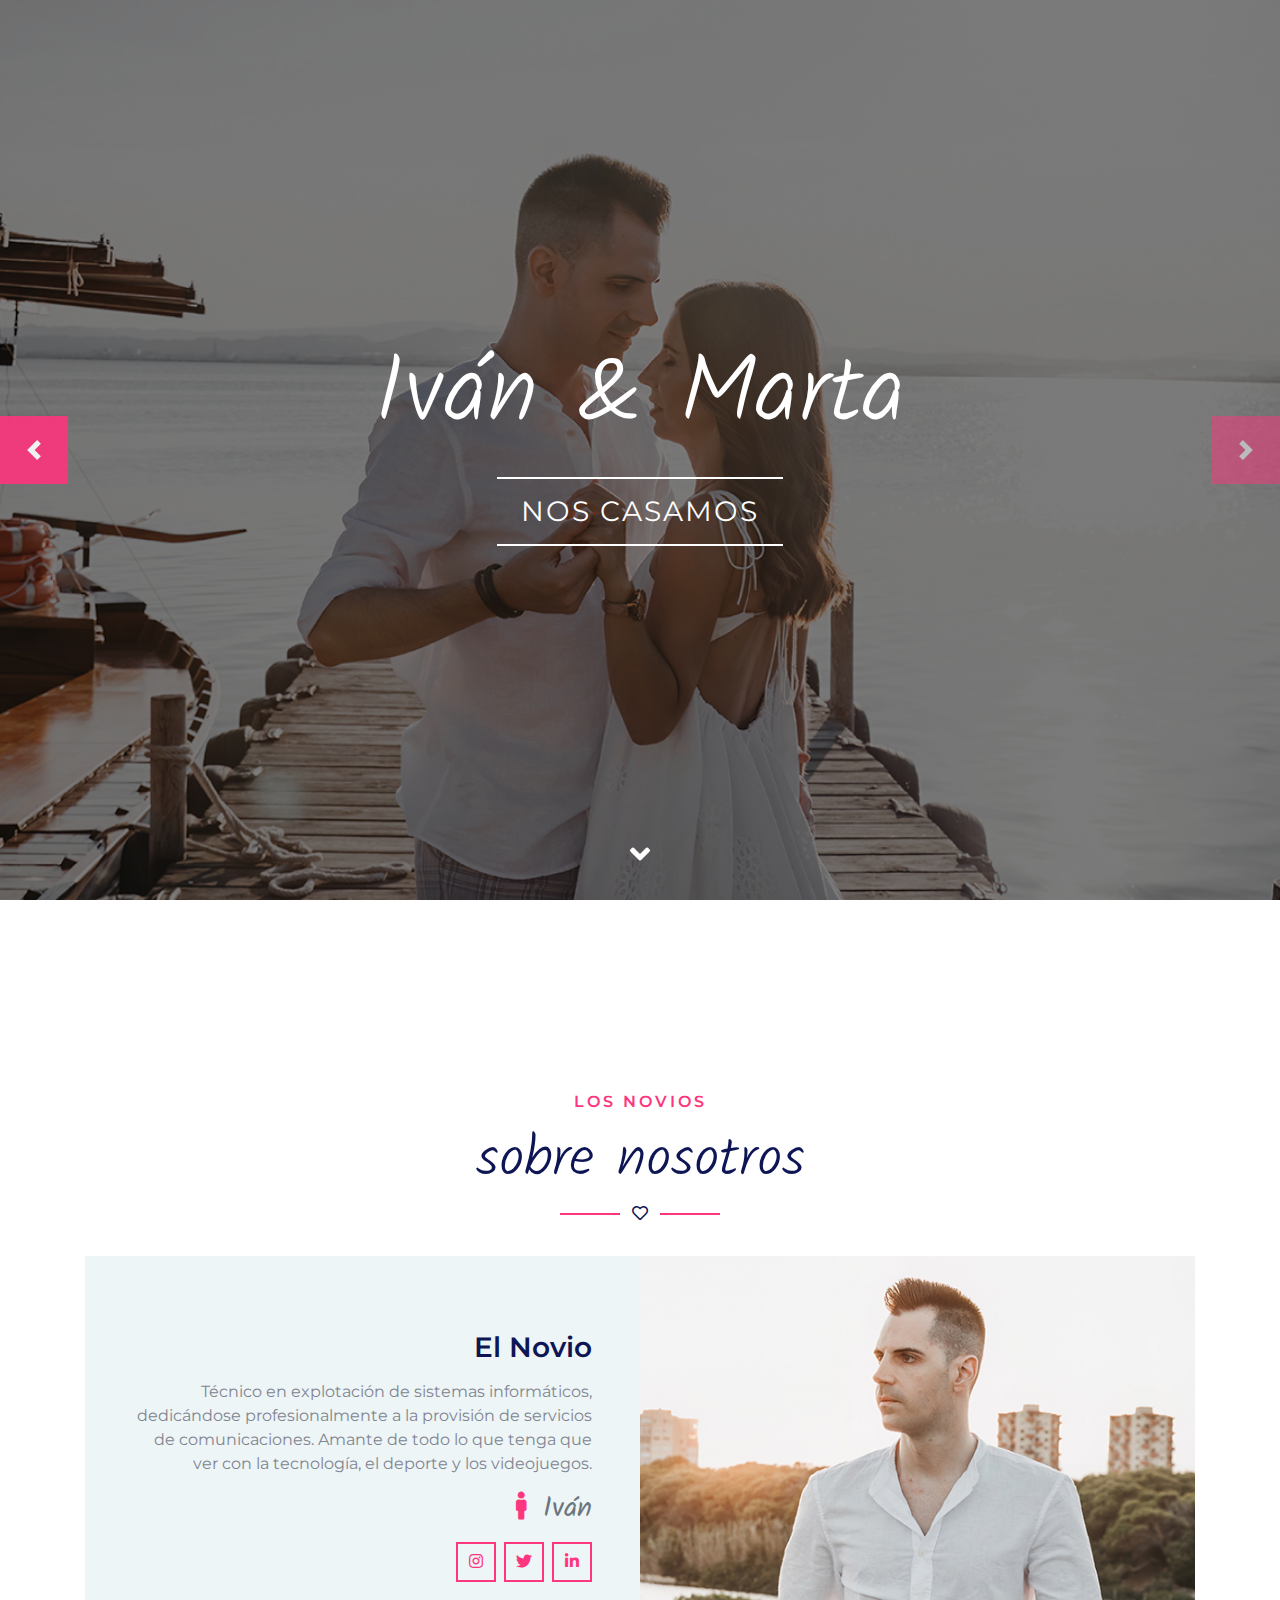
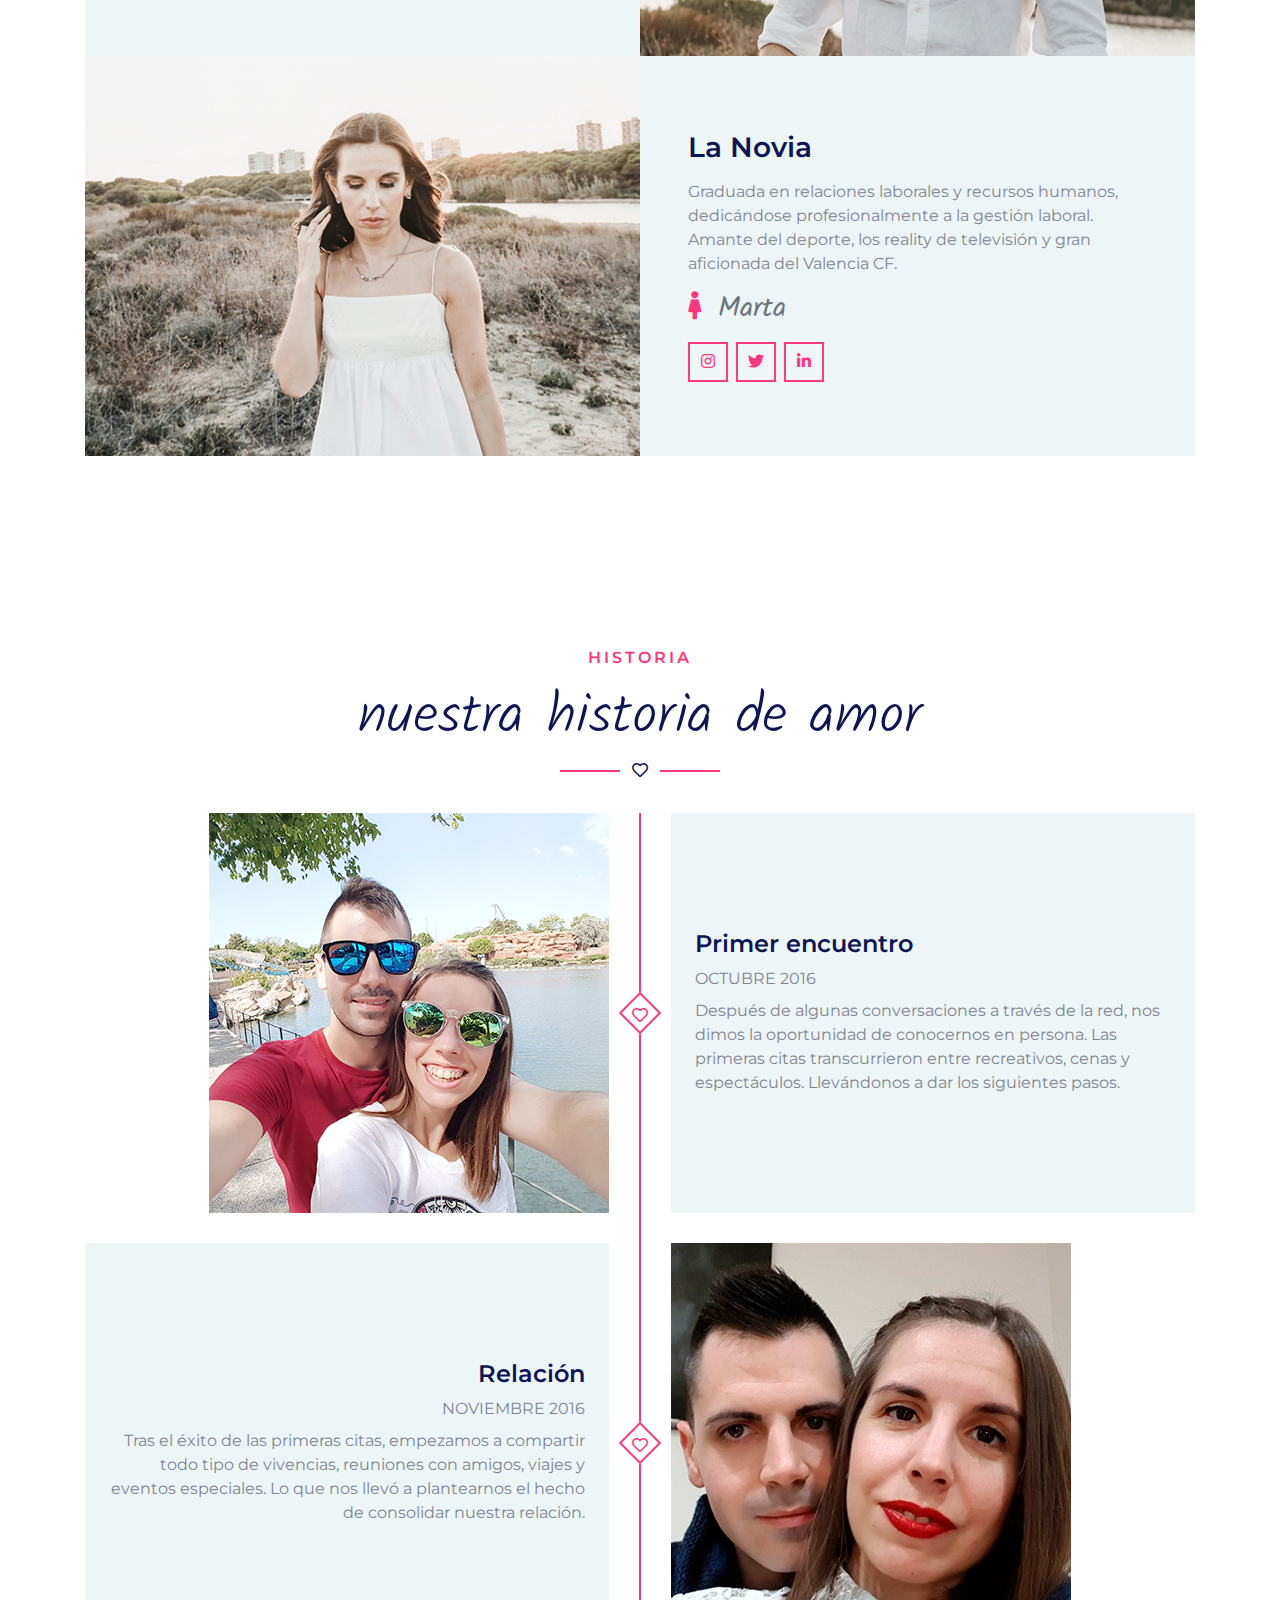
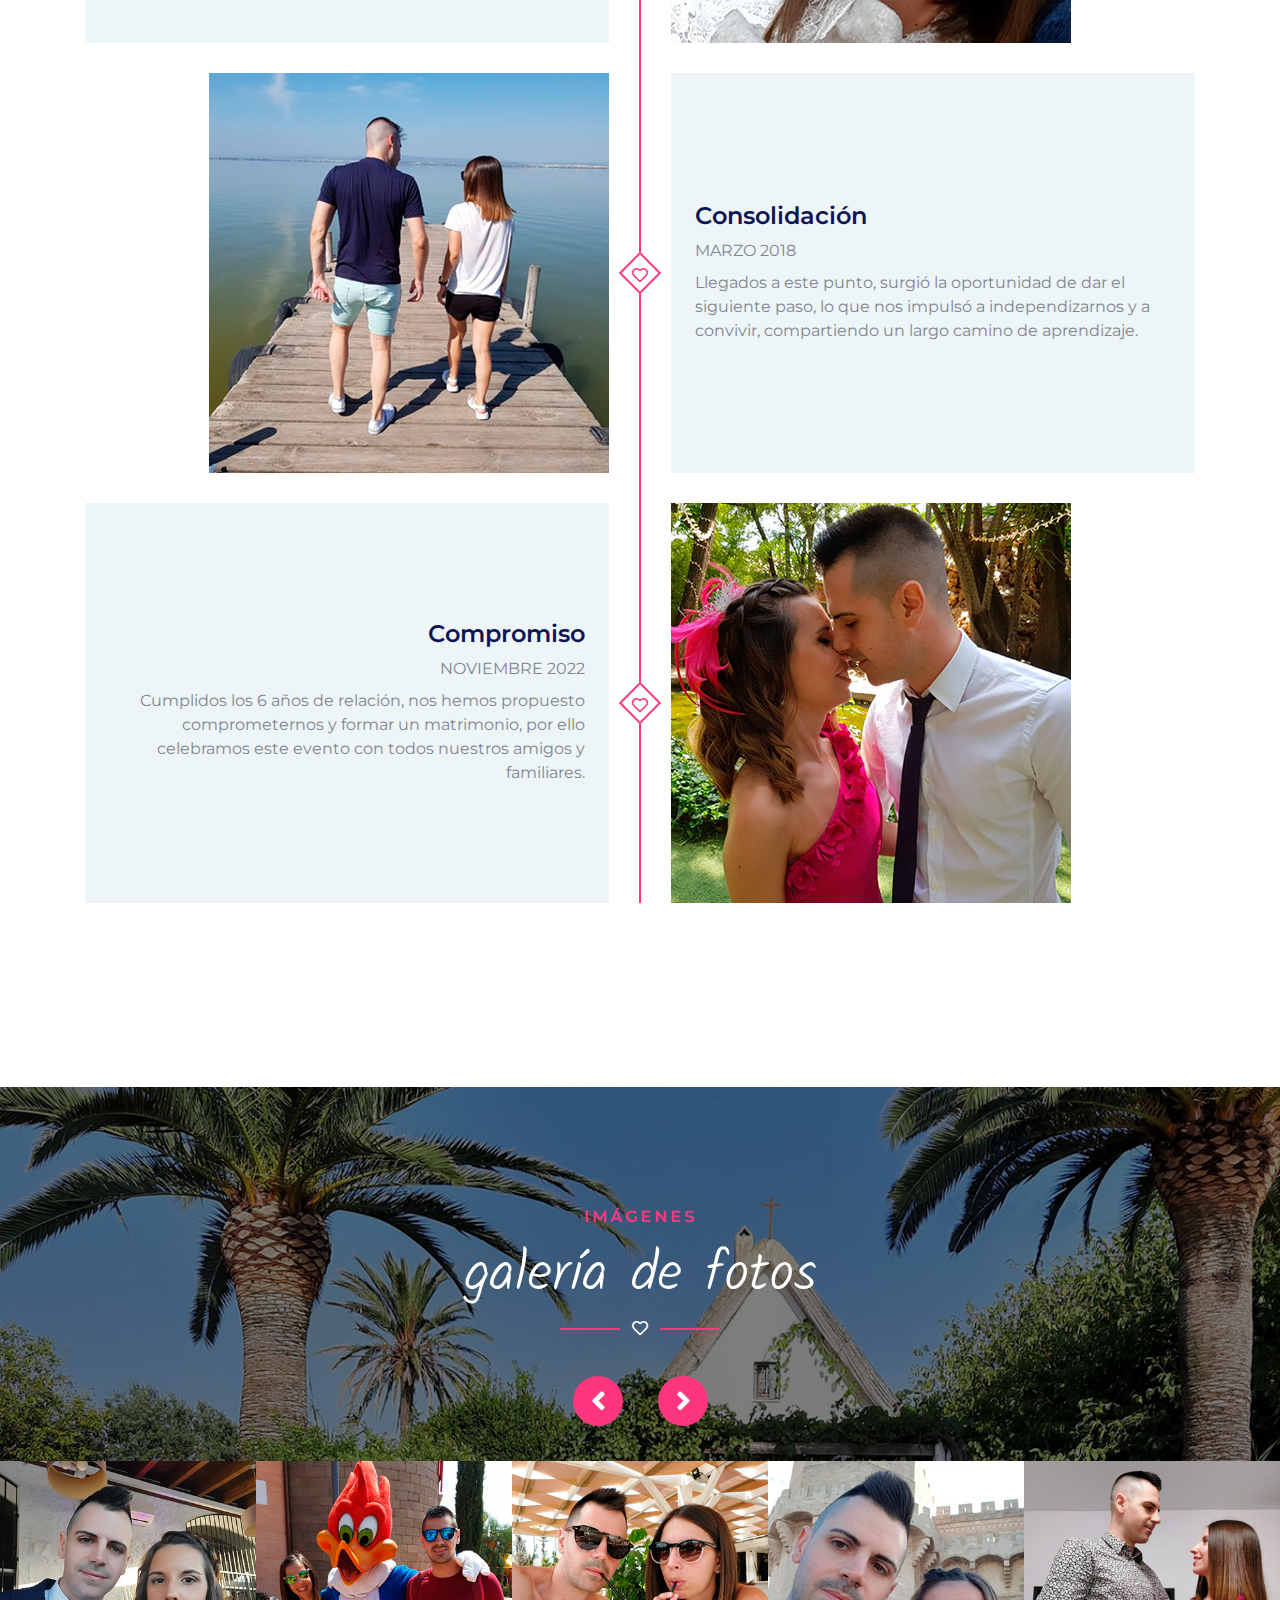
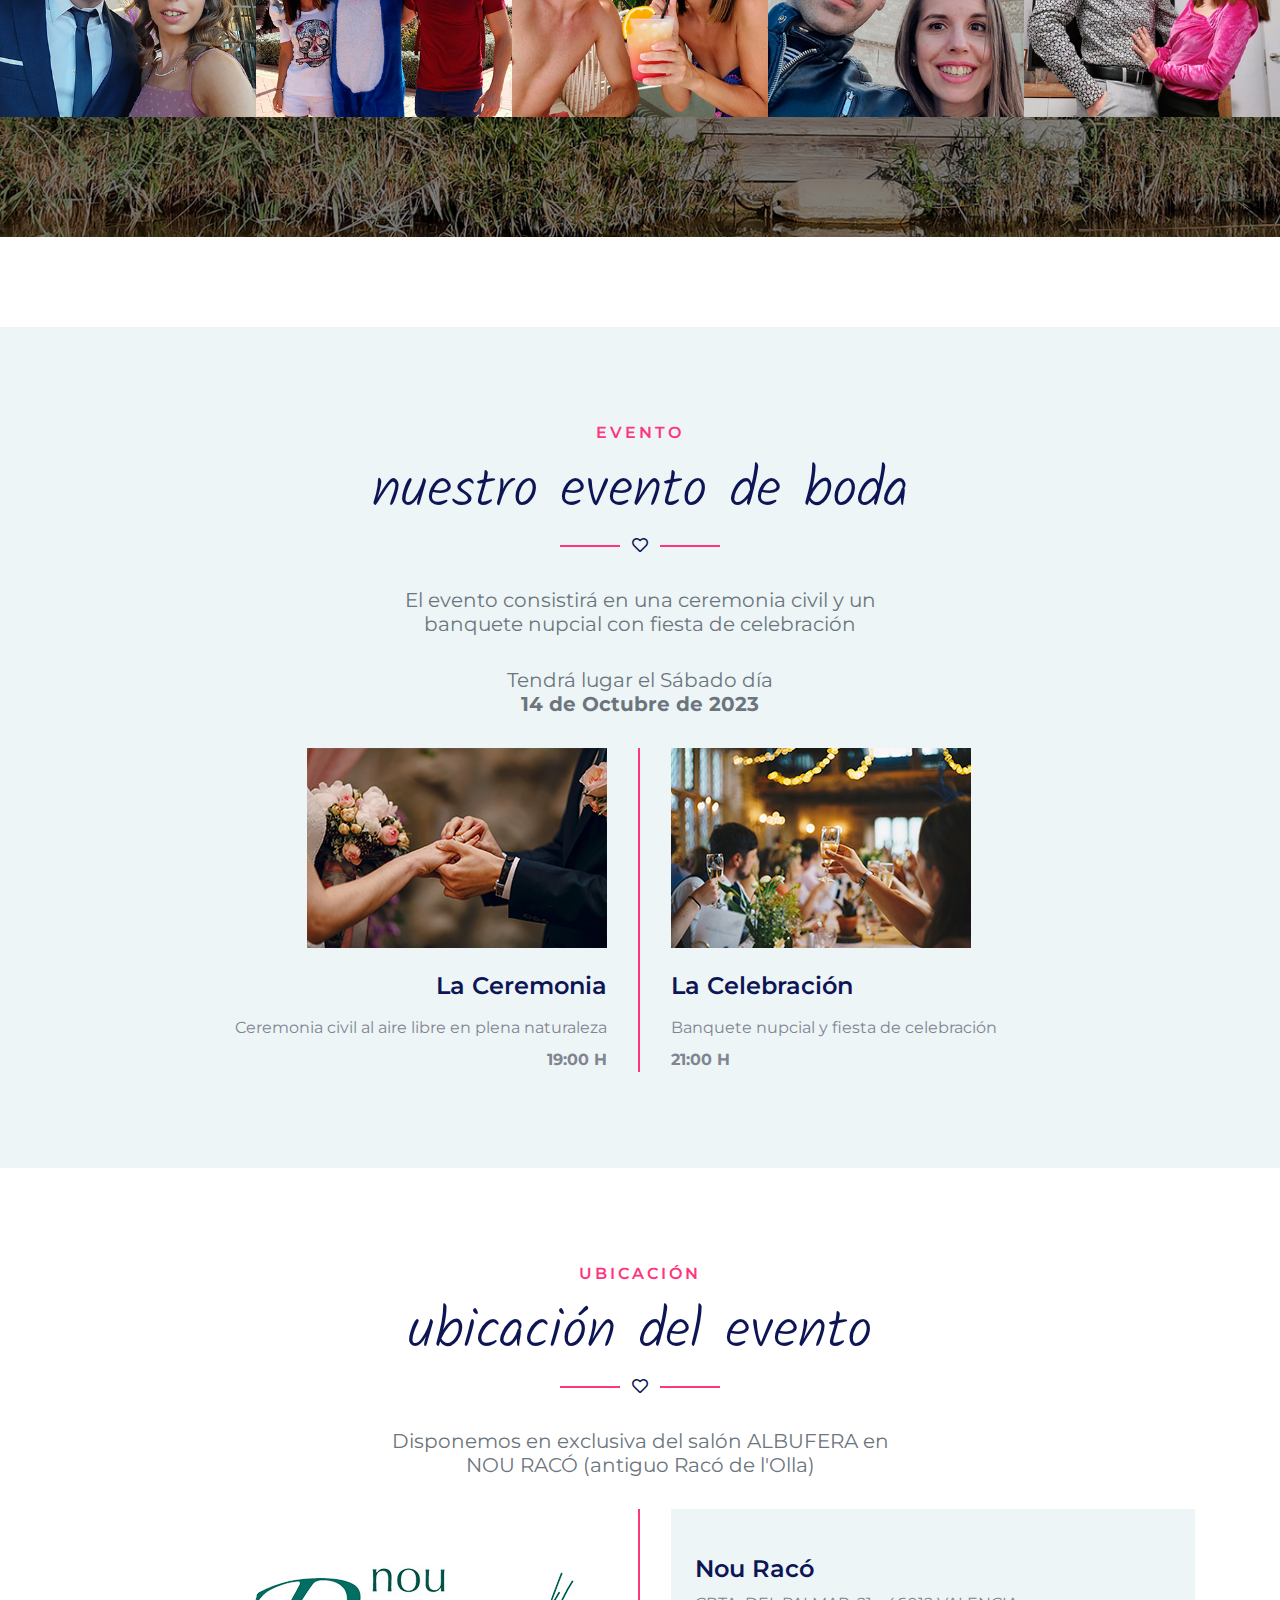
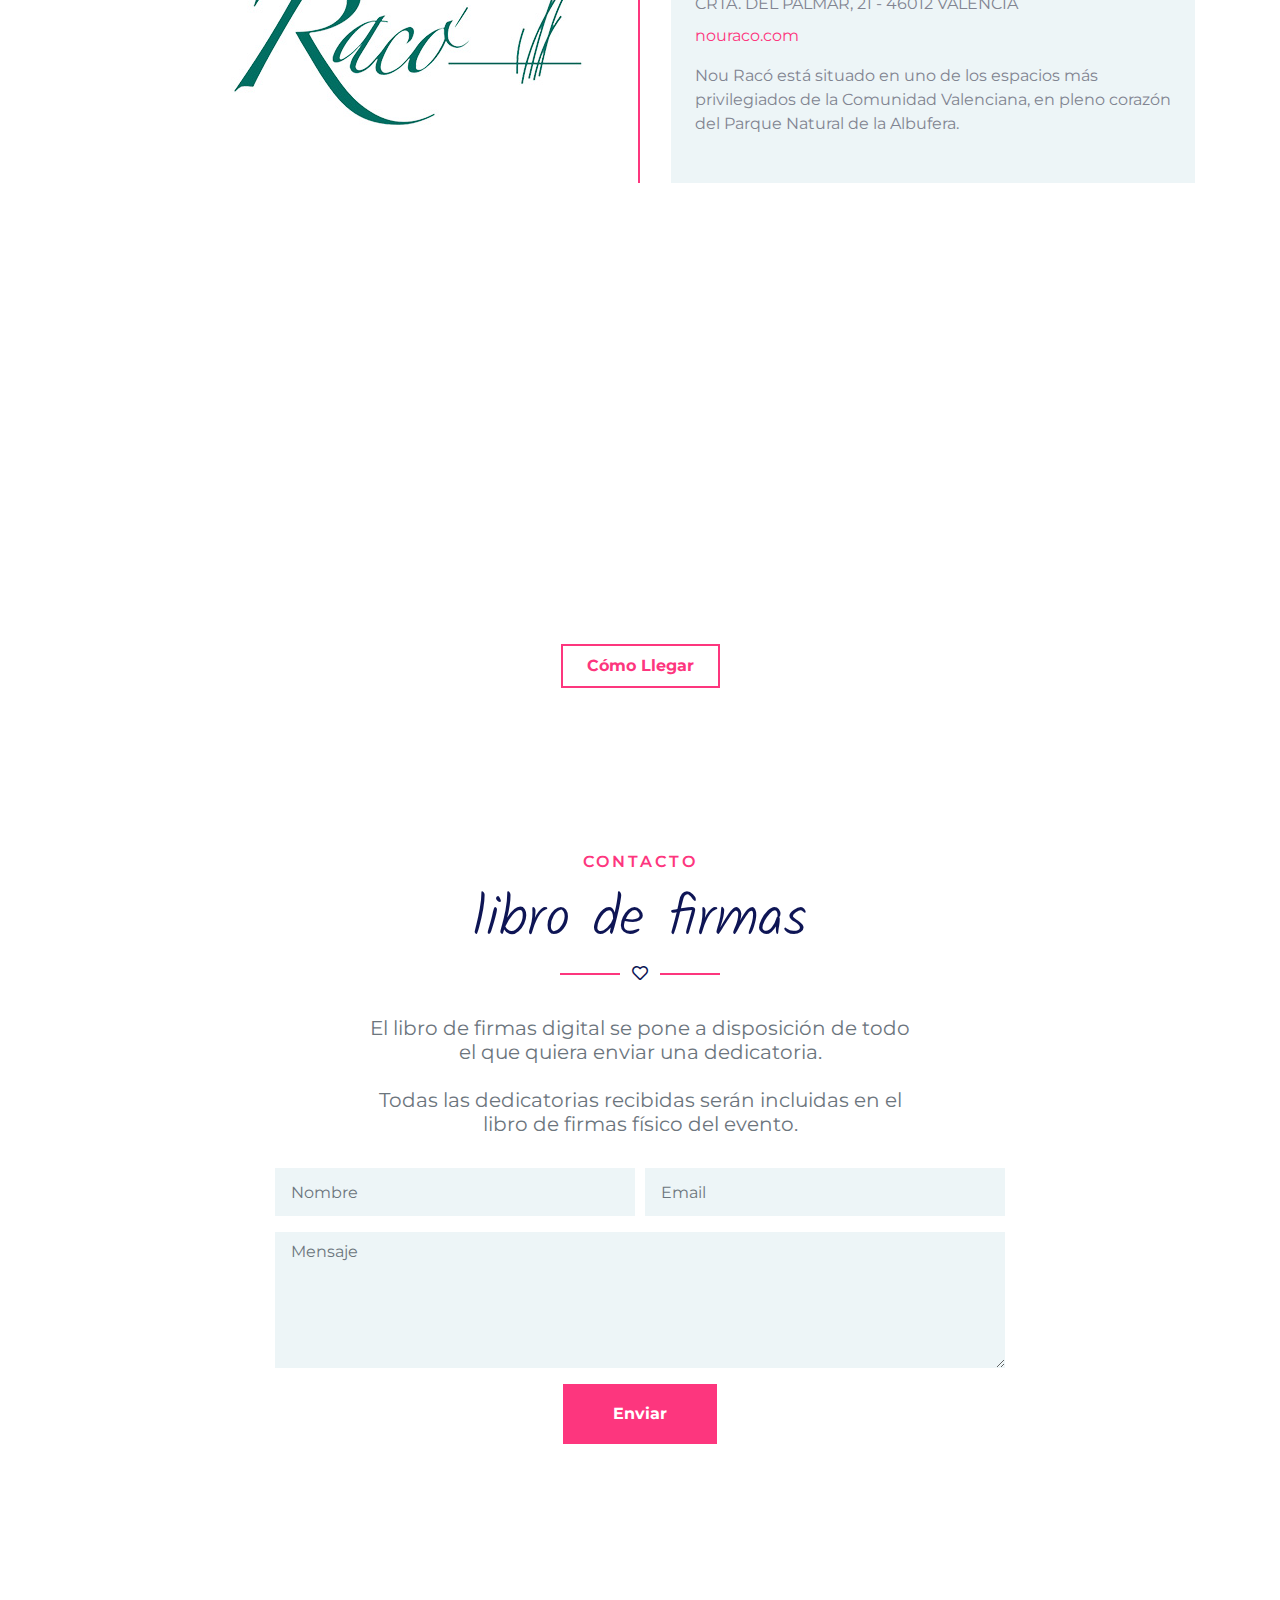
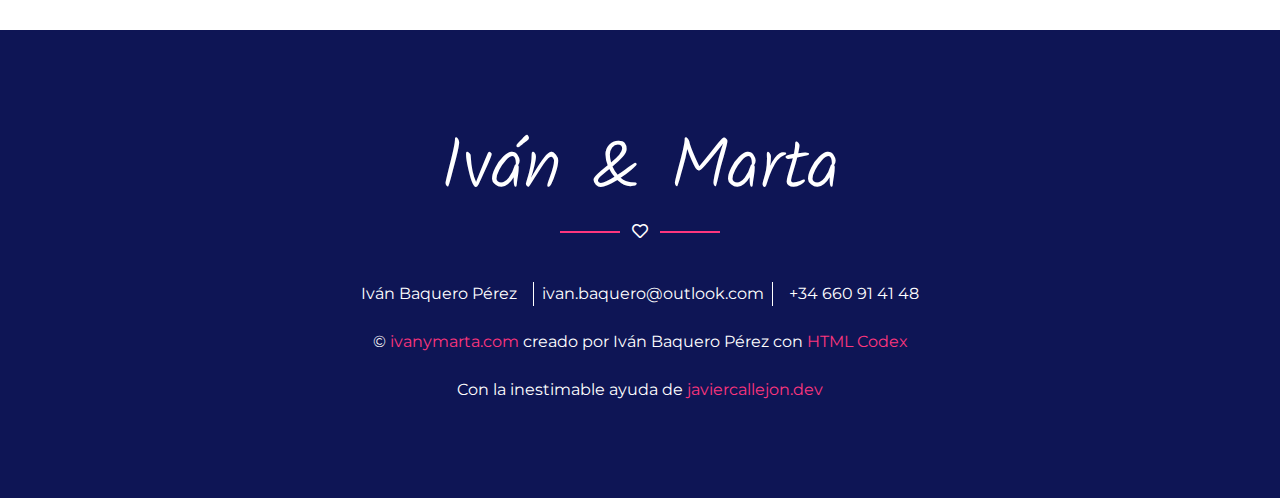
<file: index.html>
<!DOCTYPE html>
<html lang="en">

<head>
    <meta charset="utf-8">
    <title>Iván & Marta</title>
    <meta content="width=device-width, initial-scale=1.0" name="viewport">
    <meta content="boda, iván y marta, boda iván y marta, iván, marta, evento de boda, iván baquero, marta sánchez, iván baquero pérez, marta sánchez lorenzo" name="keywords">
    <meta content="Website oficial del evento de boda de Iván Baquero Pérez y Marta Sánchez Lorenzo" name="description">
    <meta content="Iván & Marta" name="copyright">
    <meta content="Iván Baquero Pérez" name="author">

    <!-- Favicon -->
    <link href="img/favicon.ico" rel="icon">

    <!-- Google Web Fonts -->
    <link rel="preconnect" href="https://fonts.gstatic.com">
    <link href="https://fonts.googleapis.com/css2?family=Great+Vibes&family=Montserrat:wght@400;600&display=swap" rel="stylesheet"> 
    <link href="https://fonts.googleapis.com/css2?family=Architects+Daughter&family=Caveat&family=Cinzel&family=Dancing+Script:wght@600&family=Indie+Flower&family=Kalam&family=League+Spartan&family=Parisienne&family=Quicksand&family=Urbanist&display=swap" rel="stylesheet"> 

    <!-- Font Awesome -->
    <link href="https://cdnjs.cloudflare.com/ajax/libs/font-awesome/5.10.0/css/all.min.css" rel="stylesheet">

    <!-- Libraries Stylesheet -->
    <link href="lib/owlcarousel/assets/owl.carousel.min.css" rel="stylesheet">
    <link href="lib/lightbox/css/lightbox.min.css" rel="stylesheet">

    <!-- Customized Bootstrap Stylesheet -->
    <link href="scss/style.css" rel="stylesheet">
</head>

<body data-spy="scroll" data-target=".navbar" data-offset="51">
    <!-- Navbar Start -->
    <nav class="navbar fixed-top shadow-sm navbar-expand-lg bg-dark navbar-dark py-3 py-lg-0 px-lg-5">
        <a href="index.html" class="navbar-brand d-block d-lg-none">
            <h1 class="font-secondary text-white mb-n2">Iván <span class="text-primary">&</span> Marta</h1>
        </a>
        <button type="button" class="navbar-toggler" data-toggle="collapse" data-target="#navbarCollapse">
            <span class="navbar-toggler-icon"></span>
        </button>
        <div class="collapse navbar-collapse justify-content-between" id="navbarCollapse">
            <div class="navbar-nav ml-auto py-0">
                <a href="#about" class="nav-item nav-link">Los Novios</a>
                <a href="#story" class="nav-item nav-link">Historia</a>
                <a href="#gallery" class="nav-item nav-link">Imágenes</a>
            </div>
            <a href="index.html" class="navbar-brand mx-5 d-none d-lg-block">
                <h1 class="font-secondary text-white mb-n2">Iván <span class="text-primary">&</span> Marta</h1>
            </a>
            <div class="navbar-nav mr-auto py-0">
                <a href="#event" class="nav-item nav-link">Evento</a>
                <a href="#location" class="nav-item nav-link">Ubicación</a>
                <a href="#rsvp" class="nav-item nav-link">Contacto</a>
            </div>
        </div>
    </nav>
    <!-- Navbar End -->


    <!-- Carousel Start -->
    <div class="container-fluid p-0 mb-5 pb-5" id="home">
        <div id="header-carousel" class="carousel slide carousel-fade" data-ride="carousel">
            <div class="carousel-inner">
                <div class="carousel-item position-relative active" style="height: 100vh; min-height: 400px;">
                    <img class="position-absolute w-100 h-100" src="img/carousel-1.jpg" style="object-fit: cover;">
                    <div class="carousel-caption d-flex flex-column align-items-center justify-content-center">
                        <div class="p-3" style="max-width: 900px;">
                            <h1 class="display-1 font-secondary text-white mt-n3 mb-md-4">Iván & Marta</h1>
                            <div class="d-inline-block border-top border-bottom border-light py-3 px-4">
                                <h3 class="text-uppercase font-weight-normal text-white m-0" style="letter-spacing: 2px;">Nos Casamos</h3>
                            </div>
                            <!-- <button type="button" class="btn-play mx-auto" data-toggle="modal"
                                data-src="https://www.youtube.com/embed/DWRcNpR6Kdc" data-target="#videoModal">
                                <span></span>
                            </button> -->
                        </div>
                    </div>
                </div>
                <div class="carousel-item position-relative" style="height: 100vh; min-height: 400px;">
                    <img class="position-absolute w-100 h-100" src="img/carousel-2.jpg" style="object-fit: cover;">
                    <div class="carousel-caption d-flex flex-column align-items-center justify-content-center">
                        <div class="p-3" style="max-width: 900px;">
                            <h1 class="display-1 font-secondary text-white mt-n3 mb-md-4">Iván & Marta</h1>
                            <div class="d-inline-block border-top border-bottom border-light py-3 px-4">
                                <h3 class="text-uppercase font-weight-normal text-white m-0" style="letter-spacing: 2px;">Nos Casamos</h3>
                            </div>
                            <!-- <button type="button" class="btn-play mx-auto" data-toggle="modal"
                                data-src="https://www.youtube.com/embed/DWRcNpR6Kdc" data-target="#videoModal">
                                <span></span>
                            </button> -->
                        </div>
                    </div>
                </div>
                <div class="carousel-item position-relative" style="height: 100vh; min-height: 400px;">
                    <img class="position-absolute w-100 h-100" src="img/carousel-3.jpg" style="object-fit: cover;">
                    <div class="carousel-caption d-flex flex-column align-items-center justify-content-center">
                        <div class="p-3" style="max-width: 900px;">
                            <h1 class="display-1 font-secondary text-white mt-n3 mb-md-4">Iván & Marta</h1>
                            <div class="d-inline-block border-top border-bottom border-light py-3 px-4">
                                <h3 class="text-uppercase font-weight-normal text-white m-0" style="letter-spacing: 2px;">Nos Casamos</h3>
                            </div>
                            <!-- <button type="button" class="btn-play mx-auto" data-toggle="modal"
                                data-src="https://www.youtube.com/embed/DWRcNpR6Kdc" data-target="#videoModal">
                                <span></span>
                            </button> -->
                        </div>
                    </div>
                </div>
            </div>
            <a class="carousel-control-prev justify-content-start" href="#header-carousel" data-slide="prev">
                <div class="btn btn-primary px-0" style="width: 68px; height: 68px;">
                    <span class="carousel-control-prev-icon mt-3"></span>
                </div>
            </a>
            <a class="carousel-control-next justify-content-end" href="#header-carousel" data-slide="next">
                <div class="btn btn-primary px-0" style="width: 68px; height: 68px;">
                    <span class="carousel-control-next-icon mt-3"></span>
                </div>
            </a>
        </div>
    </div>
    <!-- Carousel End -->


    <!-- Video Modal Start -->
    <div class="modal fade" id="videoModal" tabindex="-1" role="dialog" aria-labelledby="exampleModalLabel" aria-hidden="true">
        <div class="modal-dialog" role="document">
            <div class="modal-content">
                <div class="modal-body">
                    <button type="button" class="close" data-dismiss="modal" aria-label="Close">
                        <span aria-hidden="true">&times;</span>
                    </button>        
                    <!-- 16:9 aspect ratio -->
                    <div class="embed-responsive embed-responsive-16by9">
                        <iframe class="embed-responsive-item" src="" id="video"  allowscriptaccess="always" allow="autoplay"></iframe>
                    </div>
                </div>
            </div>
        </div>
    </div>
    <!-- Video Modal End -->


    <!-- About Start -->
    <div class="container-fluid py-5" id="about">
        <div class="container py-5">
            <div class="section-title position-relative text-center">
                <h6 class="text-uppercase text-primary mb-3" style="letter-spacing: 3px;">Los Novios</h6>
                <h1 class="font-secondary display-4">sobre nosotros</h1>
                <i class="far fa-heart text-dark"></i>
            </div>
            <div class="row m-0 mb-4 mb-md-0 pb-2 pb-md-0">
                <div class="col-md-6 p-0 text-center text-md-right">
                    <div class="h-100 d-flex flex-column justify-content-center bg-secondary p-5">
                        <h3 class="mb-3">El Novio</h3>
                        <p>Técnico en explotación de sistemas informáticos, dedicándose profesionalmente a la provisión de servicios de comunicaciones. Amante de todo lo que tenga que ver con la tecnología, el deporte y los videojuegos.</p>
                        <h3 class="font-secondary font-weight-normal text-muted mb-3"><i class="fa fa-male text-primary pr-3"></i>Iván</h3>
                        <div class="position-relative">
                            <a class="btn btn-outline-primary btn-square mr-1" href="https://www.instagram.com/ivanbaquero88/" target="_blank"><i class="fab fa-instagram"></i></a>
                            <a class="btn btn-outline-primary btn-square mr-1" href="https://twitter.com/Ivan_Baquero" target="_blank"><i class="fab fa-twitter"></i></a>
                            <a class="btn btn-outline-primary btn-square" href="https://www.linkedin.com/in/ivanbaquero/" target="_blank"><i class="fab fa-linkedin-in"></i></a>
                        </div>
                    </div>
                </div>
                <div class="col-md-6 p-0" style="min-height: 400px;">
                    <img class="position-absolute w-100 h-100" src="img/about-1.jpg" style="object-fit: cover;">
                </div>
            </div>
            <div class="row m-0">
                <div class="col-md-6 p-0" style="min-height: 400px;">
                    <img class="position-absolute w-100 h-100" src="img/about-2.jpg" style="object-fit: cover;">
                </div>
                <div class="col-md-6 p-0 text-center text-md-left">
                    <div class="h-100 d-flex flex-column justify-content-center bg-secondary p-5">
                        <h3 class="mb-3">La Novia</h3>
                        <p>Graduada en relaciones laborales y recursos humanos, dedicándose profesionalmente a la gestión laboral. Amante del deporte, los reality de televisión y gran aficionada del Valencia CF.</p>
                        <h3 class="font-secondary font-weight-normal text-muted mb-3"><i class="fa fa-female text-primary pr-3"></i>Marta</h3>
                        <div class="position-relative">
                            <a class="btn btn-outline-primary btn-square mr-1" href="https://www.instagram.com/martaa_sanlo/" target="_blank"><i class="fab fa-instagram"></i></a>
                            <a class="btn btn-outline-primary btn-square mr-1" href="https://twitter.com/martasanchezl" target="_blank"><i class="fab fa-twitter"></i></a>
                            <a class="btn btn-outline-primary btn-square mr-1" href="https://www.linkedin.com/in/marta-sanchez-lorenzo-99931185/" target="_blank"><i class="fab fa-linkedin-in"></i></a>
                        </div>
                    </div>
                </div>
            </div>
        </div>
    </div>
    <!-- About End -->


    <!-- Story Start -->
    <div class="container-fluid py-5" id="story">
        <div class="container pt-5 pb-3">
            <div class="section-title position-relative text-center">
                <h6 class="text-uppercase text-primary mb-3" style="letter-spacing: 3px;">Historia</h6>
                <h1 class="font-secondary display-4">nuestra historia de amor</h1>
                <i class="far fa-heart text-dark"></i>
            </div>
            <div class="container timeline position-relative p-0">
                <div class="row">
                    <div class="col-md-6 text-center text-md-right">
                        <img class="img-fluid mr-md-3" src="img/story-1.jpg" alt="">
                    </div>
                    <div class="col-md-6 text-center text-md-left">
                        <div class="h-100 d-flex flex-column justify-content-center bg-secondary p-4 ml-md-3">
                            <h4 class="mb-2">Primer encuentro</h4>
                            <p class="text-uppercase mb-2">Octubre 2016</p>
                            <p class="m-0">Después de algunas conversaciones a través de la red, nos dimos la oportunidad de conocernos en persona. Las primeras citas transcurrieron entre recreativos, cenas y espectáculos. Llevándonos a dar los siguientes pasos.</p>
                        </div>
                    </div>
                </div>
                <div class="row">
                    <div class="col-md-6 text-center text-md-right">
                        <div class="h-100 d-flex flex-column justify-content-center bg-secondary p-4 mr-md-3">
                            <h4 class="mb-2">Relación</h4>
                            <p class="text-uppercase mb-2">Noviembre 2016</p>
                            <p class="m-0">Tras el éxito de las primeras citas, empezamos a compartir todo tipo de vivencias, reuniones con amigos, viajes y eventos especiales. Lo que nos llevó a plantearnos el hecho de consolidar nuestra relación.</p>
                        </div>
                    </div>
                    <div class="col-md-6 text-center text-md-left">
                        <img class="img-fluid ml-md-3" src="img/story-2.jpg" alt="">
                    </div>
                </div>
                <div class="row">
                    <div class="col-md-6 text-center text-md-right">
                        <img class="img-fluid mr-md-3" src="img/story-3.jpg" alt="">
                    </div>
                    <div class="col-md-6 text-center text-md-left">
                        <div class="h-100 d-flex flex-column justify-content-center bg-secondary p-4 ml-md-3">
                            <h4 class="mb-2">Consolidación</h4>
                            <p class="text-uppercase mb-2">Marzo 2018</p>
                            <p class="m-0">Llegados a este punto, surgió la oportunidad de dar el siguiente paso, lo que nos impulsó a independizarnos y a convivir, compartiendo un largo camino de aprendizaje.</p>
                        </div>
                    </div>
                </div>
                <div class="row">
                    <div class="col-md-6 text-center text-md-right">
                        <div class="h-100 d-flex flex-column justify-content-center bg-secondary p-4 mr-md-3">
                            <h4 class="mb-2">Compromiso</h4>
                            <p class="text-uppercase mb-2">Noviembre 2022</p>
                            <p class="m-0">Cumplidos los 6 años de relación, nos hemos propuesto comprometernos y formar un matrimonio, por ello celebramos este evento con todos nuestros amigos y familiares.</p>
                        </div>
                    </div>
                    <div class="col-md-6 text-center text-md-left">
                        <img class="img-fluid ml-md-3" src="img/story-4.jpg" alt="">
                    </div>
                </div>
            </div>
        </div>
    </div>
    <!-- Story End -->


    <!-- Gallery Start -->
    <div class="container-fluid bg-gallery" id="gallery" style="padding: 120px 0; margin: 90px 0;">
        <div class="section-title position-relative text-center" style="margin-bottom: 120px;">
            <h6 class="text-uppercase text-primary mb-3" style="letter-spacing: 3px;">Imágenes</h6>
            <h1 class="font-secondary display-4 text-white">galería de fotos</h1>
            <i class="far fa-heart text-white"></i>
        </div>
        <div class="owl-carousel gallery-carousel">
            <div class="gallery-item">
                <img class="img-fluid w-100" src="img/gallery-1.jpg" alt="">
                <a href="img/gallery-1.jpg" data-lightbox="gallery">
                    <i class="fa fa-2x fa-plus text-white"></i>
                </a>
            </div>
            <div class="gallery-item">
                <img class="img-fluid w-100" src="img/gallery-2.jpg" alt="">
                <a href="img/gallery-2.jpg" data-lightbox="gallery">
                    <i class="fa fa-2x fa-plus text-white"></i>
                </a>
            </div>
            <div class="gallery-item">
                <img class="img-fluid w-100" src="img/gallery-3.jpg" alt="">
                <a href="img/gallery-3.jpg" data-lightbox="gallery">
                    <i class="fa fa-2x fa-plus text-white"></i>
                </a>
            </div>
            <div class="gallery-item">
                <img class="img-fluid w-100" src="img/gallery-4.jpg" alt="">
                <a href="img/gallery-4.jpg" data-lightbox="gallery">
                    <i class="fa fa-2x fa-plus text-white"></i>
                </a>
            </div>
            <div class="gallery-item">
                <img class="img-fluid w-100" src="img/gallery-5.jpg" alt="">
                <a href="img/gallery-5.jpg" data-lightbox="gallery">
                    <i class="fa fa-2x fa-plus text-white"></i>
                </a>
            </div>
            <div class="gallery-item">
                <img class="img-fluid w-100" src="img/gallery-6.jpg" alt="">
                <a href="img/gallery-6.jpg" data-lightbox="gallery">
                    <i class="fa fa-2x fa-plus text-white"></i>
                </a>
            </div>
            <div class="gallery-item">
                <img class="img-fluid w-100" src="img/gallery-7.jpg" alt="">
                <a href="img/gallery-7.jpg" data-lightbox="gallery">
                    <i class="fa fa-2x fa-plus text-white"></i>
                </a>
            </div>
            <div class="gallery-item">
                <img class="img-fluid w-100" src="img/gallery-8.jpg" alt="">
                <a href="img/gallery-8.jpg" data-lightbox="gallery">
                    <i class="fa fa-2x fa-plus text-white"></i>
                </a>
            </div>
            <div class="gallery-item">
                <img class="img-fluid w-100" src="img/gallery-9.jpg" alt="">
                <a href="img/gallery-9.jpg" data-lightbox="gallery">
                    <i class="fa fa-2x fa-plus text-white"></i>
                </a>
            </div>
        </div>
    </div>
    <!-- Gallery End -->


    <!-- Event Start -->
    <div class="container-fluid py-5 bg-secondary" id="event">
        <div class="container py-5">
            <div class="section-title position-relative text-center" >
                <h6 class="text-uppercase text-primary mb-3" style="letter-spacing: 3px;">Evento</h6>
                <h1 class="font-secondary display-4">nuestro evento de boda</h1>
                <i class="far fa-heart text-dark"></i>
            </div>
            <div class="row justify-content-center">
                <div class="col-md-6 text-center">
                    <h5 class="font-weight-normal text-muted mb-3 pb-3">El evento consistirá en una ceremonia civil y un banquete nupcial con fiesta de celebración
                    <h5 class="font-weight-normal text-muted mb-3 pb-3">Tendrá lugar el Sábado día<BR><b>14 de Octubre de 2023</b></BR></h5>
                </div>
            </div>
            <div class="row">
                <div class="col-md-6 border-right border-primary">
                    <div class="text-center text-md-right mr-md-3 mb-4 mb-md-0">
                        <img class="img-fluid mb-4" src="img/event-1.jpg" alt="">
                        <h4 class="mb-3">La Ceremonia</h4>
                        <p class="mb-2">Ceremonia civil al aire libre en plena naturaleza</p>
                        <p class="mb-0"><b>19:00 H</b></p>
                    </div>
                </div>
                <div class="col-md-6">
                    <div class="text-center text-md-left ml-md-3">
                        <img class="img-fluid mb-4" src="img/event-2.jpg" alt="">
                        <h4 class="mb-3">La Celebración</h4>
                        <p class="mb-2">Banquete nupcial y fiesta de celebración</p>
                        <p class="mb-0"><b>21:00 H</b></p>
                    </div>
                </div>
            </div>
        </div>
    </div>
    <!-- Event End -->


    <!-- Location -->
    <div class="container-fluid py-5" id="location">
        <div class="container pt-5 pb-3">
            <div class="section-title position-relative text-center">
                <h6 class="text-uppercase text-primary mb-3" style="letter-spacing: 3px;">Ubicación</h6>
                <h1 class="font-secondary display-4">ubicación del evento</h1>
                <i class="far fa-heart text-dark"></i>
            </div>
            <div class="row justify-content-center">
                <div class="col-md-6 text-center">
                    <h5 class="font-weight-normal text-muted mb-3 pb-3">Disponemos en exclusiva del salón ALBUFERA en NOU RACÓ (antiguo Racó de l'Olla)</h5>
                </div>
            </div>
            <div class="row">
                <div class="col-md-6 border-right border-primary">
                    <div class="text-center text-md-right mr-md-3 mb-4 mb-md-0">
                        <img class="img-fluid mb-4" src="img/location.jpg" alt="">
                    </div>
                </div>
                <div class="col-md-6 text-center text-md-left">
                    <div class="h-100 d-flex flex-column justify-content-center bg-secondary p-4 ml-md-3">
                        <h4 class="mb-2">Nou Racó</h4>
                        <p class="text-uppercase mb-2">Crta. del Palmar, 21 - 46012 Valencia</p>
                        <p><a class="text-primary" href="https://nouraco.com/" target="_blank">nouraco.com</a></p>
                        <p class="m-0">Nou Racó está situado en uno de los espacios más privilegiados de la Comunidad Valenciana, en pleno corazón del Parque Natural de la Albufera.</p>
                    </div>
                </div>
            </div>
            <div class="text-center">
                <div>
                    <iframe class="container pt-5 pb-3" src="https://www.google.com/maps/embed?pb=!1m18!1m12!1m3!1d3086.3363567745128!2d-0.32213502370553976!3d39.32596422130281!2m3!1f0!2f0!3f0!3m2!1i1024!2i768!4f13.1!3m3!1m2!1s0xd604ac7ebb42c85%3A0xca30c5fc59e37b79!2sNou%20Rac%C3%B3%20%2F%20Restaurante%20a%20la%20carta%20*2A%20Bodas%20*2A%20Eventos%20en%20la%20Albufera!5e0!3m2!1ses!2ses!4v1674922937774!5m2!1ses!2ses" width="600" height="450" style="border:0;" allowfullscreen="" loading="lazy" referrerpolicy="no-referrer-when-downgrade"></iframe>
                </div>
                <div>
                    <a target="_blank" class="btn btn-outline-primary font-weight-bold m-1 py-2 px-4" href="https://goo.gl/maps/aS5vvFMMkA1wKYY9A">Cómo Llegar</a>
                </div>
            </div>
        </div>
    </div>
    <!-- Location End -->


    <!-- RSVP Start -->
    <div class="container-fluid py-5" id="rsvp">
        <div class="container py-5">
            <div class="section-title position-relative text-center">
                <h6 class="text-uppercase text-primary mb-3" style="letter-spacing: 3px;">Contacto</h6>
                <h1 class="font-secondary display-4">libro de firmas</h1>
                <i class="far fa-heart text-dark"></i>
            </div>
            <div class="row justify-content-center">
                <div class="col-md-6 text-center">
                    <h5 class="font-weight-normal text-muted mb-3 pb-3">El libro de firmas digital se pone a disposición de todo el que quiera enviar una dedicatoria.<br><br>Todas las dedicatorias recibidas serán incluidas en el libro de firmas físico del evento.</h5>
                </div>
            </div>
            <div class="row justify-content-center">
                <div class="col-lg-8">
                    <div class="text-center">
                        <form action="https://formsubmit.co/ivan.baquero@outlook.com" method="POST">
                            <div class="form-row">
                                <div class="form-group col-sm-6">
                                    <input type="text" name="Nombre" class="form-control bg-secondary border-0 py-4 px-3" placeholder="Nombre" required="required"/>
                                </div>
                                <div class="form-group col-sm-6">
                                    <input type="email" name="Email" class="form-control bg-secondary border-0 py-4 px-3" placeholder="Email" required="required"/>
                                </div>
                            </div>
                            <div class="form-group">
                                <textarea name="Mensaje" class="form-control bg-secondary border-0 py-2 px-3" rows="5" placeholder="Mensaje" required="required"></textarea>
                            </div>
                            <div>
                                <button class="btn btn-primary font-weight-bold py-3 px-5" type="submit">Enviar</button>
                                <input type="hidden" name="_next" value="https://www.ivanymarta.com/thanks.html">
                                <input type="hidden" name="_captcha" value="false">
                            </div>
                        </form>
                    </div>
                </div>
            </div>
        </div>
    </div>
    <!-- RSVP End -->


    <!-- Footer Start -->
    <div class="container-fluid bg-dark text-white py-5" id="contact" style="margin-top: 90px;">
        <div class="container text-center py-5">
            <div class="section-title position-relative text-center">
                <h1 class="font-secondary display-3 text-white">Iván & Marta</h1>
                <i class="far fa-heart text-white"></i>
            </div>
            <div class="d-flex justify-content-center flex-wrap py-2 footer-style">
                <p class="text-white" href="#">Iván Baquero Pérez</p>
                <p class="text-white footer-mid" href="#">ivan.baquero@outlook.com</p>
                <p class="text-white" href="#">+34 660 91 41 48</p>
            </div>
            <p class="m-0">&copy; <a class="text-primary" href="index.html">ivanymarta.com</a> creado por Iván Baquero Pérez con <a class="text-primary" href="https://htmlcodex.com" target="_blank">HTML Codex</a>
            </p>
            <span class="px-3"></span>
            <p class="m-0">Con la inestimable ayuda de <a class="text-primary" href="https://www.javiercallejon.dev/" target="_blank">javiercallejon.dev</a>
            </p>
        </div>
    </div>
    <!-- Footer End -->


    <!-- Scroll to Bottom -->
    <i class="fa fa-2x fa-angle-down text-white scroll-to-bottom"></i>

    <!-- Back to Top -->
    <a href="#" class="btn btn-lg btn-outline-primary btn-lg-square back-to-top"><i class="fa fa-angle-double-up"></i></a>


    <!-- JavaScript Libraries -->
    <script src="https://code.jquery.com/jquery-3.4.1.min.js"></script>
    <script src="https://stackpath.bootstrapcdn.com/bootstrap/4.4.1/js/bootstrap.bundle.min.js"></script>
    <script src="lib/easing/easing.min.js"></script>
    <script src="lib/waypoints/waypoints.min.js"></script>
    <script src="lib/owlcarousel/owl.carousel.min.js"></script>
    <script src="lib/isotope/isotope.pkgd.min.js"></script>
    <script src="lib/lightbox/js/lightbox.min.js"></script>

    <!-- Template Javascript -->
    <script src="js/main.js"></script>
</body>

</html>
</file>
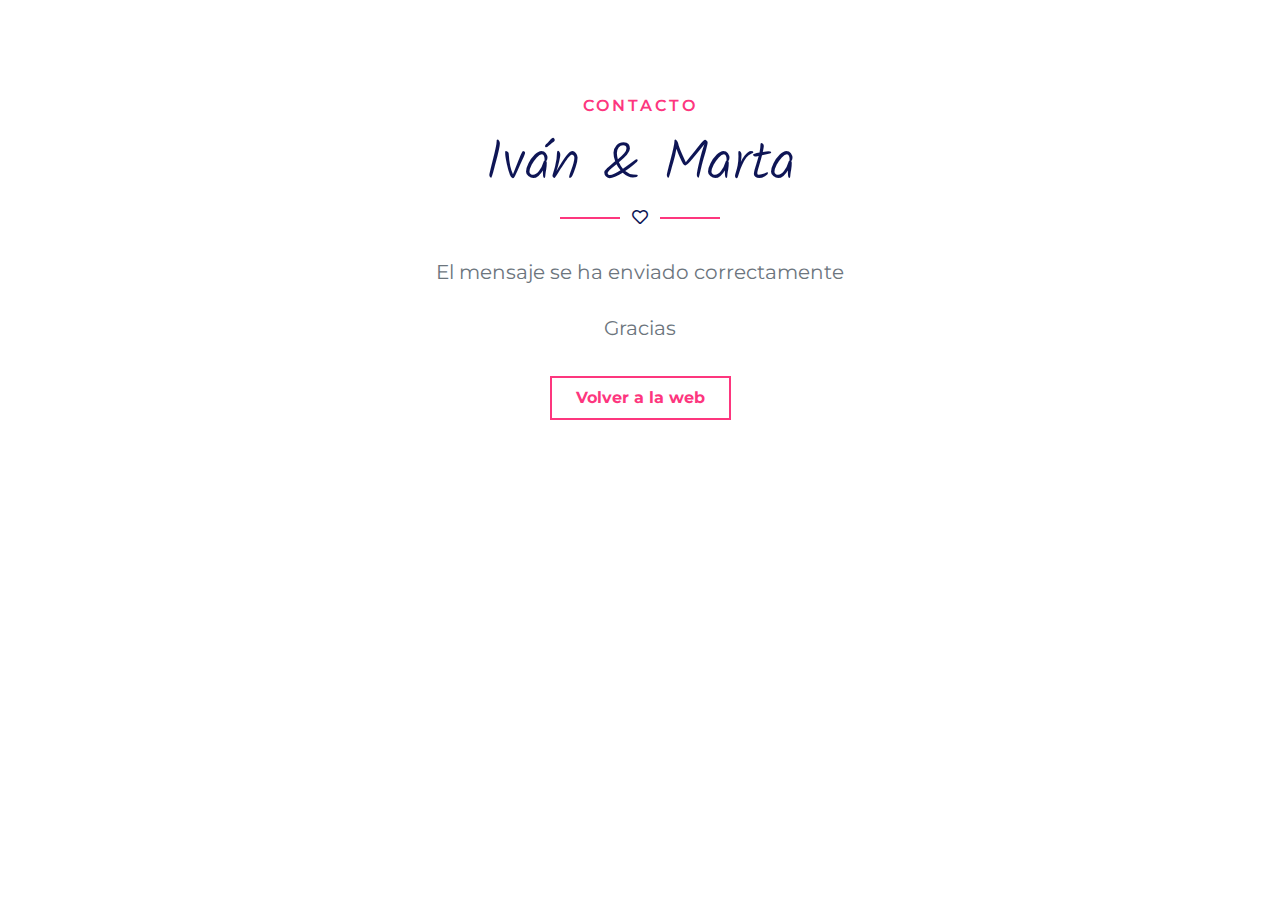
<file: thanks.html>
<!DOCTYPE html>
<html lang="en">

<head>
    <meta charset="utf-8">
    <title>Iván & Marta - Gracias</title>
    <meta content="width=device-width, initial-scale=1.0" name="viewport">

    <!-- Favicon -->
    <link href="img/favicon.ico" rel="icon">

    <!-- Google Web Fonts -->
    <link rel="preconnect" href="https://fonts.gstatic.com">
    <link href="https://fonts.googleapis.com/css2?family=Great+Vibes&family=Montserrat:wght@400;600&display=swap" rel="stylesheet"> 
    <link href="https://fonts.googleapis.com/css2?family=Architects+Daughter&family=Caveat&family=Cinzel&family=Dancing+Script:wght@600&family=Indie+Flower&family=Kalam&family=League+Spartan&family=Parisienne&family=Quicksand&family=Urbanist&display=swap" rel="stylesheet"> 

    <!-- Font Awesome -->
    <link href="https://cdnjs.cloudflare.com/ajax/libs/font-awesome/5.10.0/css/all.min.css" rel="stylesheet">

    <!-- Libraries Stylesheet -->
    <link href="lib/owlcarousel/assets/owl.carousel.min.css" rel="stylesheet">
    <link href="lib/lightbox/css/lightbox.min.css" rel="stylesheet">

    <!-- Customized Bootstrap Stylesheet -->
    <link href="scss/style.css" rel="stylesheet">
</head>

<body data-spy="scroll" data-target=".navbar" data-offset="51">

    <!-- Gracias -->
    <div class="container-fluid py-5" id="rsvp">
        <div class="container py-5">
            <div class="section-title position-relative text-center">
                <h6 class="text-uppercase text-primary mb-3" style="letter-spacing: 3px;">Contacto</h6>
                <h1 class="font-secondary display-4">Iván & Marta</h1>
                <i class="far fa-heart text-dark"></i>
            </div>
            <div class="row justify-content-center">
                <div class="col-md-6 text-center">
                    <h5 class="font-weight-normal text-muted mb-3 pb-3">El mensaje se ha enviado correctamente</h5>
                    <h5 class="font-weight-normal text-muted mb-3 pb-3">Gracias</h5>
                    <a class="btn btn-outline-primary font-weight-bold m-1 py-2 px-4" href="index.html">Volver a la web</a>
                </div>
            </div>
        </div>    
    </div>
    <!-- Gracias End -->

    <!-- Scroll to Bottom -->
    <i class="fa fa-2x fa-angle-down text-white scroll-to-bottom"></i>

    <!-- Back to Top -->
    <a href="#" class="btn btn-lg btn-outline-primary btn-lg-square back-to-top"><i class="fa fa-angle-double-up"></i></a>

    <!-- JavaScript Libraries -->
    <script src="https://code.jquery.com/jquery-3.4.1.min.js"></script>
    <script src="https://stackpath.bootstrapcdn.com/bootstrap/4.4.1/js/bootstrap.bundle.min.js"></script>
    <script src="lib/easing/easing.min.js"></script>
    <script src="lib/waypoints/waypoints.min.js"></script>
    <script src="lib/owlcarousel/owl.carousel.min.js"></script>
    <script src="lib/isotope/isotope.pkgd.min.js"></script>
    <script src="lib/lightbox/js/lightbox.min.js"></script>

    <!-- Template Javascript -->
    <script src="js/main.js"></script>
</body>

</html>
</file>
<file: scss/style.css>
@charset "UTF-8";
/******* Bootstrap Theming ********/ /*!
 * Bootstrap v4.5.3 (https://getbootstrap.com/)
 * Copyright 2011-2020 The Bootstrap Authors
 * Copyright 2011-2020 Twitter, Inc.
 * Licensed under MIT (https://github.com/twbs/bootstrap/blob/main/LICENSE)
 */
:root {
  --blue: #007bff;
  --indigo: #6610f2;
  --purple: #6f42c1;
  --pink: #e83e8c;
  --red: #dc3545;
  --orange: #fd7e14;
  --yellow: #ffc107;
  --green: #28a745;
  --teal: #20c997;
  --cyan: #17a2b8;
  --white: #fff;
  --gray: #6c757d;
  --gray-dark: #343a40;
  --primary: #fd367e;
  --secondary: #edf5f7;
  --success: #28a745;
  --info: #17a2b8;
  --warning: #ffc107;
  --danger: #dc3545;
  --light: #ffffff;
  --dark: #0e1555;
  --breakpoint-xs: 0;
  --breakpoint-sm: 576px;
  --breakpoint-md: 768px;
  --breakpoint-lg: 992px;
  --breakpoint-xl: 1200px;
  --font-family-sans-serif: "Montserrat", sans-serif;
  --font-family-monospace: SFMono-Regular, Menlo, Monaco, Consolas, "Liberation Mono", "Courier New", monospace;
}

*,
*::before,
*::after {
  box-sizing: border-box;
}

html {
  font-family: sans-serif;
  line-height: 1.15;
  -webkit-text-size-adjust: 100%;
  -webkit-tap-highlight-color: rgba(0, 0, 0, 0);
}

article, aside, figcaption, figure, footer, header, hgroup, main, nav, section {
  display: block;
}

body {
  margin: 0;
  font-family: "Montserrat", sans-serif;
  font-size: 1rem;
  font-weight: 400;
  line-height: 1.5;
  color: #818491;
  text-align: left;
  background-color: #ffffff;
}

[tabindex="-1"]:focus:not(:focus-visible) {
  outline: 0 !important;
}

hr {
  box-sizing: content-box;
  height: 0;
  overflow: visible;
}

h1, h2, h3, h4, h5, h6 {
  margin-top: 0;
  margin-bottom: 0.5rem;
}

p {
  margin-top: 0;
  margin-bottom: 1rem;
}

abbr[title],
abbr[data-original-title] {
  text-decoration: underline;
  -webkit-text-decoration: underline dotted;
          text-decoration: underline dotted;
  cursor: help;
  border-bottom: 0;
  -webkit-text-decoration-skip-ink: none;
          text-decoration-skip-ink: none;
}

address {
  margin-bottom: 1rem;
  font-style: normal;
  line-height: inherit;
}

ol,
ul,
dl {
  margin-top: 0;
  margin-bottom: 1rem;
}

ol ol,
ul ul,
ol ul,
ul ol {
  margin-bottom: 0;
}

dt {
  font-weight: 700;
}

dd {
  margin-bottom: 0.5rem;
  margin-left: 0;
}

blockquote {
  margin: 0 0 1rem;
}

b,
strong {
  font-weight: bolder;
}

small {
  font-size: 80%;
}

sub,
sup {
  position: relative;
  font-size: 75%;
  line-height: 0;
  vertical-align: baseline;
}

sub {
  bottom: -0.25em;
}

sup {
  top: -0.5em;
}

a {
  color: #fd367e;
  text-decoration: none;
  background-color: transparent;
}
a:hover {
  color: #e40254;
  text-decoration: underline;
}

a:not([href]):not([class]) {
  color: inherit;
  text-decoration: none;
}
a:not([href]):not([class]):hover {
  color: inherit;
  text-decoration: none;
}

pre,
code,
kbd,
samp {
  font-family: SFMono-Regular, Menlo, Monaco, Consolas, "Liberation Mono", "Courier New", monospace;
  font-size: 1em;
}

pre {
  margin-top: 0;
  margin-bottom: 1rem;
  overflow: auto;
  -ms-overflow-style: scrollbar;
}

figure {
  margin: 0 0 1rem;
}

img {
  vertical-align: middle;
  border-style: none;
}

svg {
  overflow: hidden;
  vertical-align: middle;
}

table {
  border-collapse: collapse;
}

caption {
  padding-top: 0.75rem;
  padding-bottom: 0.75rem;
  color: #6c757d;
  text-align: left;
  caption-side: bottom;
}

th {
  text-align: inherit;
  text-align: -webkit-match-parent;
}

label {
  display: inline-block;
  margin-bottom: 0.5rem;
}

button {
  border-radius: 0;
}

button:focus {
  outline: 1px dotted;
  outline: 5px auto -webkit-focus-ring-color;
}

input,
button,
select,
optgroup,
textarea {
  margin: 0;
  font-family: inherit;
  font-size: inherit;
  line-height: inherit;
}

button,
input {
  overflow: visible;
}

button,
select {
  text-transform: none;
}

[role=button] {
  cursor: pointer;
}

select {
  word-wrap: normal;
}

button,
[type=button],
[type=reset],
[type=submit] {
  -webkit-appearance: button;
}

button:not(:disabled),
[type=button]:not(:disabled),
[type=reset]:not(:disabled),
[type=submit]:not(:disabled) {
  cursor: pointer;
}

button::-moz-focus-inner,
[type=button]::-moz-focus-inner,
[type=reset]::-moz-focus-inner,
[type=submit]::-moz-focus-inner {
  padding: 0;
  border-style: none;
}

input[type=radio],
input[type=checkbox] {
  box-sizing: border-box;
  padding: 0;
}

textarea {
  overflow: auto;
  resize: vertical;
}

fieldset {
  min-width: 0;
  padding: 0;
  margin: 0;
  border: 0;
}

legend {
  display: block;
  width: 100%;
  max-width: 100%;
  padding: 0;
  margin-bottom: 0.5rem;
  font-size: 1.5rem;
  line-height: inherit;
  color: inherit;
  white-space: normal;
}
@media (max-width: 1200px) {
  legend {
    font-size: calc(1.275rem + 0.3vw);
  }
}

progress {
  vertical-align: baseline;
}

[type=number]::-webkit-inner-spin-button,
[type=number]::-webkit-outer-spin-button {
  height: auto;
}

[type=search] {
  outline-offset: -2px;
  -webkit-appearance: none;
}

[type=search]::-webkit-search-decoration {
  -webkit-appearance: none;
}

::-webkit-file-upload-button {
  font: inherit;
  -webkit-appearance: button;
}

output {
  display: inline-block;
}

summary {
  display: list-item;
  cursor: pointer;
}

template {
  display: none;
}

[hidden] {
  display: none !important;
}

h1, h2, h3, h4, h5, h6,
.h1, .h2, .h3, .h4, .h5, .h6 {
  margin-bottom: 0.5rem;
  font-weight: 600;
  line-height: 1.2;
  color: #0e1555;
}

h1, .h1 {
  font-size: 2.5rem;
}
@media (max-width: 1200px) {
  h1, .h1 {
    font-size: calc(1.375rem + 1.5vw);
  }
}

h2, .h2 {
  font-size: 2rem;
}
@media (max-width: 1200px) {
  h2, .h2 {
    font-size: calc(1.325rem + 0.9vw);
  }
}

h3, .h3 {
  font-size: 1.75rem;
}
@media (max-width: 1200px) {
  h3, .h3 {
    font-size: calc(1.3rem + 0.6vw);
  }
}

h4, .h4 {
  font-size: 1.5rem;
}
@media (max-width: 1200px) {
  h4, .h4 {
    font-size: calc(1.275rem + 0.3vw);
  }
}

h5, .h5 {
  font-size: 1.25rem;
}

h6, .h6 {
  font-size: 1rem;
}

.lead {
  font-size: 1.25rem;
  font-weight: 300;
}

.display-1 {
  font-size: 6rem;
  font-weight: 300;
  line-height: 1.2;
}
@media (max-width: 1200px) {
  .display-1 {
    font-size: calc(1.725rem + 5.7vw);
  }
}

.display-2 {
  font-size: 5.5rem;
  font-weight: 300;
  line-height: 1.2;
}
@media (max-width: 1200px) {
  .display-2 {
    font-size: calc(1.675rem + 5.1vw);
  }
}

.display-3 {
  font-size: 4.5rem;
  font-weight: 300;
  line-height: 1.2;
}
@media (max-width: 1200px) {
  .display-3 {
    font-size: calc(1.575rem + 3.9vw);
  }
}

.display-4 {
  font-size: 3.5rem;
  font-weight: 300;
  line-height: 1.2;
}
@media (max-width: 1200px) {
  .display-4 {
    font-size: calc(1.475rem + 2.7vw);
  }
}

hr {
  margin-top: 1rem;
  margin-bottom: 1rem;
  border: 0;
  border-top: 2px solid rgba(0, 0, 0, 0.1);
}

small,
.small {
  font-size: 80%;
  font-weight: 400;
}

mark,
.mark {
  padding: 0.2em;
  background-color: #fcf8e3;
}

.list-unstyled {
  padding-left: 0;
  list-style: none;
}

.list-inline {
  padding-left: 0;
  list-style: none;
}

.list-inline-item {
  display: inline-block;
}
.list-inline-item:not(:last-child) {
  margin-right: 0.5rem;
}

.initialism {
  font-size: 90%;
  text-transform: uppercase;
}

.blockquote {
  margin-bottom: 1rem;
  font-size: 1.25rem;
}

.blockquote-footer {
  display: block;
  font-size: 80%;
  color: #6c757d;
}
.blockquote-footer::before {
  content: "— ";
}

.img-fluid {
  max-width: 100%;
  height: auto;
}

.img-thumbnail {
  padding: 0.25rem;
  background-color: #ffffff;
  border: 2px solid #dee2e6;
  max-width: 100%;
  height: auto;
}

.figure {
  display: inline-block;
}

.figure-img {
  margin-bottom: 0.5rem;
  line-height: 1;
}

.figure-caption {
  font-size: 90%;
  color: #6c757d;
}

code {
  font-size: 87.5%;
  color: #e83e8c;
  word-wrap: break-word;
}
a > code {
  color: inherit;
}

kbd {
  padding: 0.2rem 0.4rem;
  font-size: 87.5%;
  color: #fff;
  background-color: #212529;
}
kbd kbd {
  padding: 0;
  font-size: 100%;
  font-weight: 700;
}

pre {
  display: block;
  font-size: 87.5%;
  color: #212529;
}
pre code {
  font-size: inherit;
  color: inherit;
  word-break: normal;
}

.pre-scrollable {
  max-height: 340px;
  overflow-y: scroll;
}

.container,
.container-fluid,
.container-xl,
.container-lg,
.container-md,
.container-sm {
  width: 100%;
  padding-right: 15px;
  padding-left: 15px;
  margin-right: auto;
  margin-left: auto;
}

@media (min-width: 576px) {
  .container-sm, .container {
    max-width: 540px;
  }
}
@media (min-width: 768px) {
  .container-md, .container-sm, .container {
    max-width: 720px;
  }
}
@media (min-width: 992px) {
  .container-lg, .container-md, .container-sm, .container {
    max-width: 960px;
  }
}
@media (min-width: 1200px) {
  .container-xl, .container-lg, .container-md, .container-sm, .container {
    max-width: 1140px;
  }
}
.row {
  display: flex;
  flex-wrap: wrap;
  margin-right: -15px;
  margin-left: -15px;
}

.no-gutters {
  margin-right: 0;
  margin-left: 0;
}
.no-gutters > .col,
.no-gutters > [class*=col-] {
  padding-right: 0;
  padding-left: 0;
}

.col-xl,
.col-xl-auto, .col-xl-12, .col-xl-11, .col-xl-10, .col-xl-9, .col-xl-8, .col-xl-7, .col-xl-6, .col-xl-5, .col-xl-4, .col-xl-3, .col-xl-2, .col-xl-1, .col-lg,
.col-lg-auto, .col-lg-12, .col-lg-11, .col-lg-10, .col-lg-9, .col-lg-8, .col-lg-7, .col-lg-6, .col-lg-5, .col-lg-4, .col-lg-3, .col-lg-2, .col-lg-1, .col-md,
.col-md-auto, .col-md-12, .col-md-11, .col-md-10, .col-md-9, .col-md-8, .col-md-7, .col-md-6, .col-md-5, .col-md-4, .col-md-3, .col-md-2, .col-md-1, .col-sm,
.col-sm-auto, .col-sm-12, .col-sm-11, .col-sm-10, .col-sm-9, .col-sm-8, .col-sm-7, .col-sm-6, .col-sm-5, .col-sm-4, .col-sm-3, .col-sm-2, .col-sm-1, .col,
.col-auto, .col-12, .col-11, .col-10, .col-9, .col-8, .col-7, .col-6, .col-5, .col-4, .col-3, .col-2, .col-1 {
  position: relative;
  width: 100%;
  padding-right: 15px;
  padding-left: 15px;
}

.col {
  flex-basis: 0;
  flex-grow: 1;
  max-width: 100%;
}

.row-cols-1 > * {
  flex: 0 0 100%;
  max-width: 100%;
}

.row-cols-2 > * {
  flex: 0 0 50%;
  max-width: 50%;
}

.row-cols-3 > * {
  flex: 0 0 33.3333333333%;
  max-width: 33.3333333333%;
}

.row-cols-4 > * {
  flex: 0 0 25%;
  max-width: 25%;
}

.row-cols-5 > * {
  flex: 0 0 20%;
  max-width: 20%;
}

.row-cols-6 > * {
  flex: 0 0 16.6666666667%;
  max-width: 16.6666666667%;
}

.col-auto {
  flex: 0 0 auto;
  width: auto;
  max-width: 100%;
}

.col-1 {
  flex: 0 0 8.3333333333%;
  max-width: 8.3333333333%;
}

.col-2 {
  flex: 0 0 16.6666666667%;
  max-width: 16.6666666667%;
}

.col-3 {
  flex: 0 0 25%;
  max-width: 25%;
}

.col-4 {
  flex: 0 0 33.3333333333%;
  max-width: 33.3333333333%;
}

.col-5 {
  flex: 0 0 41.6666666667%;
  max-width: 41.6666666667%;
}

.col-6 {
  flex: 0 0 50%;
  max-width: 50%;
}

.col-7 {
  flex: 0 0 58.3333333333%;
  max-width: 58.3333333333%;
}

.col-8 {
  flex: 0 0 66.6666666667%;
  max-width: 66.6666666667%;
}

.col-9 {
  flex: 0 0 75%;
  max-width: 75%;
}

.col-10 {
  flex: 0 0 83.3333333333%;
  max-width: 83.3333333333%;
}

.col-11 {
  flex: 0 0 91.6666666667%;
  max-width: 91.6666666667%;
}

.col-12 {
  flex: 0 0 100%;
  max-width: 100%;
}

.order-first {
  order: -1;
}

.order-last {
  order: 13;
}

.order-0 {
  order: 0;
}

.order-1 {
  order: 1;
}

.order-2 {
  order: 2;
}

.order-3 {
  order: 3;
}

.order-4 {
  order: 4;
}

.order-5 {
  order: 5;
}

.order-6 {
  order: 6;
}

.order-7 {
  order: 7;
}

.order-8 {
  order: 8;
}

.order-9 {
  order: 9;
}

.order-10 {
  order: 10;
}

.order-11 {
  order: 11;
}

.order-12 {
  order: 12;
}

.offset-1 {
  margin-left: 8.3333333333%;
}

.offset-2 {
  margin-left: 16.6666666667%;
}

.offset-3 {
  margin-left: 25%;
}

.offset-4 {
  margin-left: 33.3333333333%;
}

.offset-5 {
  margin-left: 41.6666666667%;
}

.offset-6 {
  margin-left: 50%;
}

.offset-7 {
  margin-left: 58.3333333333%;
}

.offset-8 {
  margin-left: 66.6666666667%;
}

.offset-9 {
  margin-left: 75%;
}

.offset-10 {
  margin-left: 83.3333333333%;
}

.offset-11 {
  margin-left: 91.6666666667%;
}

@media (min-width: 576px) {
  .col-sm {
    flex-basis: 0;
    flex-grow: 1;
    max-width: 100%;
  }
  .row-cols-sm-1 > * {
    flex: 0 0 100%;
    max-width: 100%;
  }
  .row-cols-sm-2 > * {
    flex: 0 0 50%;
    max-width: 50%;
  }
  .row-cols-sm-3 > * {
    flex: 0 0 33.3333333333%;
    max-width: 33.3333333333%;
  }
  .row-cols-sm-4 > * {
    flex: 0 0 25%;
    max-width: 25%;
  }
  .row-cols-sm-5 > * {
    flex: 0 0 20%;
    max-width: 20%;
  }
  .row-cols-sm-6 > * {
    flex: 0 0 16.6666666667%;
    max-width: 16.6666666667%;
  }
  .col-sm-auto {
    flex: 0 0 auto;
    width: auto;
    max-width: 100%;
  }
  .col-sm-1 {
    flex: 0 0 8.3333333333%;
    max-width: 8.3333333333%;
  }
  .col-sm-2 {
    flex: 0 0 16.6666666667%;
    max-width: 16.6666666667%;
  }
  .col-sm-3 {
    flex: 0 0 25%;
    max-width: 25%;
  }
  .col-sm-4 {
    flex: 0 0 33.3333333333%;
    max-width: 33.3333333333%;
  }
  .col-sm-5 {
    flex: 0 0 41.6666666667%;
    max-width: 41.6666666667%;
  }
  .col-sm-6 {
    flex: 0 0 50%;
    max-width: 50%;
  }
  .col-sm-7 {
    flex: 0 0 58.3333333333%;
    max-width: 58.3333333333%;
  }
  .col-sm-8 {
    flex: 0 0 66.6666666667%;
    max-width: 66.6666666667%;
  }
  .col-sm-9 {
    flex: 0 0 75%;
    max-width: 75%;
  }
  .col-sm-10 {
    flex: 0 0 83.3333333333%;
    max-width: 83.3333333333%;
  }
  .col-sm-11 {
    flex: 0 0 91.6666666667%;
    max-width: 91.6666666667%;
  }
  .col-sm-12 {
    flex: 0 0 100%;
    max-width: 100%;
  }
  .order-sm-first {
    order: -1;
  }
  .order-sm-last {
    order: 13;
  }
  .order-sm-0 {
    order: 0;
  }
  .order-sm-1 {
    order: 1;
  }
  .order-sm-2 {
    order: 2;
  }
  .order-sm-3 {
    order: 3;
  }
  .order-sm-4 {
    order: 4;
  }
  .order-sm-5 {
    order: 5;
  }
  .order-sm-6 {
    order: 6;
  }
  .order-sm-7 {
    order: 7;
  }
  .order-sm-8 {
    order: 8;
  }
  .order-sm-9 {
    order: 9;
  }
  .order-sm-10 {
    order: 10;
  }
  .order-sm-11 {
    order: 11;
  }
  .order-sm-12 {
    order: 12;
  }
  .offset-sm-0 {
    margin-left: 0;
  }
  .offset-sm-1 {
    margin-left: 8.3333333333%;
  }
  .offset-sm-2 {
    margin-left: 16.6666666667%;
  }
  .offset-sm-3 {
    margin-left: 25%;
  }
  .offset-sm-4 {
    margin-left: 33.3333333333%;
  }
  .offset-sm-5 {
    margin-left: 41.6666666667%;
  }
  .offset-sm-6 {
    margin-left: 50%;
  }
  .offset-sm-7 {
    margin-left: 58.3333333333%;
  }
  .offset-sm-8 {
    margin-left: 66.6666666667%;
  }
  .offset-sm-9 {
    margin-left: 75%;
  }
  .offset-sm-10 {
    margin-left: 83.3333333333%;
  }
  .offset-sm-11 {
    margin-left: 91.6666666667%;
  }
}
@media (min-width: 768px) {
  .col-md {
    flex-basis: 0;
    flex-grow: 1;
    max-width: 100%;
  }
  .row-cols-md-1 > * {
    flex: 0 0 100%;
    max-width: 100%;
  }
  .row-cols-md-2 > * {
    flex: 0 0 50%;
    max-width: 50%;
  }
  .row-cols-md-3 > * {
    flex: 0 0 33.3333333333%;
    max-width: 33.3333333333%;
  }
  .row-cols-md-4 > * {
    flex: 0 0 25%;
    max-width: 25%;
  }
  .row-cols-md-5 > * {
    flex: 0 0 20%;
    max-width: 20%;
  }
  .row-cols-md-6 > * {
    flex: 0 0 16.6666666667%;
    max-width: 16.6666666667%;
  }
  .col-md-auto {
    flex: 0 0 auto;
    width: auto;
    max-width: 100%;
  }
  .col-md-1 {
    flex: 0 0 8.3333333333%;
    max-width: 8.3333333333%;
  }
  .col-md-2 {
    flex: 0 0 16.6666666667%;
    max-width: 16.6666666667%;
  }
  .col-md-3 {
    flex: 0 0 25%;
    max-width: 25%;
  }
  .col-md-4 {
    flex: 0 0 33.3333333333%;
    max-width: 33.3333333333%;
  }
  .col-md-5 {
    flex: 0 0 41.6666666667%;
    max-width: 41.6666666667%;
  }
  .col-md-6 {
    flex: 0 0 50%;
    max-width: 50%;
  }
  .col-md-7 {
    flex: 0 0 58.3333333333%;
    max-width: 58.3333333333%;
  }
  .col-md-8 {
    flex: 0 0 66.6666666667%;
    max-width: 66.6666666667%;
  }
  .col-md-9 {
    flex: 0 0 75%;
    max-width: 75%;
  }
  .col-md-10 {
    flex: 0 0 83.3333333333%;
    max-width: 83.3333333333%;
  }
  .col-md-11 {
    flex: 0 0 91.6666666667%;
    max-width: 91.6666666667%;
  }
  .col-md-12 {
    flex: 0 0 100%;
    max-width: 100%;
  }
  .order-md-first {
    order: -1;
  }
  .order-md-last {
    order: 13;
  }
  .order-md-0 {
    order: 0;
  }
  .order-md-1 {
    order: 1;
  }
  .order-md-2 {
    order: 2;
  }
  .order-md-3 {
    order: 3;
  }
  .order-md-4 {
    order: 4;
  }
  .order-md-5 {
    order: 5;
  }
  .order-md-6 {
    order: 6;
  }
  .order-md-7 {
    order: 7;
  }
  .order-md-8 {
    order: 8;
  }
  .order-md-9 {
    order: 9;
  }
  .order-md-10 {
    order: 10;
  }
  .order-md-11 {
    order: 11;
  }
  .order-md-12 {
    order: 12;
  }
  .offset-md-0 {
    margin-left: 0;
  }
  .offset-md-1 {
    margin-left: 8.3333333333%;
  }
  .offset-md-2 {
    margin-left: 16.6666666667%;
  }
  .offset-md-3 {
    margin-left: 25%;
  }
  .offset-md-4 {
    margin-left: 33.3333333333%;
  }
  .offset-md-5 {
    margin-left: 41.6666666667%;
  }
  .offset-md-6 {
    margin-left: 50%;
  }
  .offset-md-7 {
    margin-left: 58.3333333333%;
  }
  .offset-md-8 {
    margin-left: 66.6666666667%;
  }
  .offset-md-9 {
    margin-left: 75%;
  }
  .offset-md-10 {
    margin-left: 83.3333333333%;
  }
  .offset-md-11 {
    margin-left: 91.6666666667%;
  }
}
@media (min-width: 992px) {
  .col-lg {
    flex-basis: 0;
    flex-grow: 1;
    max-width: 100%;
  }
  .row-cols-lg-1 > * {
    flex: 0 0 100%;
    max-width: 100%;
  }
  .row-cols-lg-2 > * {
    flex: 0 0 50%;
    max-width: 50%;
  }
  .row-cols-lg-3 > * {
    flex: 0 0 33.3333333333%;
    max-width: 33.3333333333%;
  }
  .row-cols-lg-4 > * {
    flex: 0 0 25%;
    max-width: 25%;
  }
  .row-cols-lg-5 > * {
    flex: 0 0 20%;
    max-width: 20%;
  }
  .row-cols-lg-6 > * {
    flex: 0 0 16.6666666667%;
    max-width: 16.6666666667%;
  }
  .col-lg-auto {
    flex: 0 0 auto;
    width: auto;
    max-width: 100%;
  }
  .col-lg-1 {
    flex: 0 0 8.3333333333%;
    max-width: 8.3333333333%;
  }
  .col-lg-2 {
    flex: 0 0 16.6666666667%;
    max-width: 16.6666666667%;
  }
  .col-lg-3 {
    flex: 0 0 25%;
    max-width: 25%;
  }
  .col-lg-4 {
    flex: 0 0 33.3333333333%;
    max-width: 33.3333333333%;
  }
  .col-lg-5 {
    flex: 0 0 41.6666666667%;
    max-width: 41.6666666667%;
  }
  .col-lg-6 {
    flex: 0 0 50%;
    max-width: 50%;
  }
  .col-lg-7 {
    flex: 0 0 58.3333333333%;
    max-width: 58.3333333333%;
  }
  .col-lg-8 {
    flex: 0 0 66.6666666667%;
    max-width: 66.6666666667%;
  }
  .col-lg-9 {
    flex: 0 0 75%;
    max-width: 75%;
  }
  .col-lg-10 {
    flex: 0 0 83.3333333333%;
    max-width: 83.3333333333%;
  }
  .col-lg-11 {
    flex: 0 0 91.6666666667%;
    max-width: 91.6666666667%;
  }
  .col-lg-12 {
    flex: 0 0 100%;
    max-width: 100%;
  }
  .order-lg-first {
    order: -1;
  }
  .order-lg-last {
    order: 13;
  }
  .order-lg-0 {
    order: 0;
  }
  .order-lg-1 {
    order: 1;
  }
  .order-lg-2 {
    order: 2;
  }
  .order-lg-3 {
    order: 3;
  }
  .order-lg-4 {
    order: 4;
  }
  .order-lg-5 {
    order: 5;
  }
  .order-lg-6 {
    order: 6;
  }
  .order-lg-7 {
    order: 7;
  }
  .order-lg-8 {
    order: 8;
  }
  .order-lg-9 {
    order: 9;
  }
  .order-lg-10 {
    order: 10;
  }
  .order-lg-11 {
    order: 11;
  }
  .order-lg-12 {
    order: 12;
  }
  .offset-lg-0 {
    margin-left: 0;
  }
  .offset-lg-1 {
    margin-left: 8.3333333333%;
  }
  .offset-lg-2 {
    margin-left: 16.6666666667%;
  }
  .offset-lg-3 {
    margin-left: 25%;
  }
  .offset-lg-4 {
    margin-left: 33.3333333333%;
  }
  .offset-lg-5 {
    margin-left: 41.6666666667%;
  }
  .offset-lg-6 {
    margin-left: 50%;
  }
  .offset-lg-7 {
    margin-left: 58.3333333333%;
  }
  .offset-lg-8 {
    margin-left: 66.6666666667%;
  }
  .offset-lg-9 {
    margin-left: 75%;
  }
  .offset-lg-10 {
    margin-left: 83.3333333333%;
  }
  .offset-lg-11 {
    margin-left: 91.6666666667%;
  }
}
@media (min-width: 1200px) {
  .col-xl {
    flex-basis: 0;
    flex-grow: 1;
    max-width: 100%;
  }
  .row-cols-xl-1 > * {
    flex: 0 0 100%;
    max-width: 100%;
  }
  .row-cols-xl-2 > * {
    flex: 0 0 50%;
    max-width: 50%;
  }
  .row-cols-xl-3 > * {
    flex: 0 0 33.3333333333%;
    max-width: 33.3333333333%;
  }
  .row-cols-xl-4 > * {
    flex: 0 0 25%;
    max-width: 25%;
  }
  .row-cols-xl-5 > * {
    flex: 0 0 20%;
    max-width: 20%;
  }
  .row-cols-xl-6 > * {
    flex: 0 0 16.6666666667%;
    max-width: 16.6666666667%;
  }
  .col-xl-auto {
    flex: 0 0 auto;
    width: auto;
    max-width: 100%;
  }
  .col-xl-1 {
    flex: 0 0 8.3333333333%;
    max-width: 8.3333333333%;
  }
  .col-xl-2 {
    flex: 0 0 16.6666666667%;
    max-width: 16.6666666667%;
  }
  .col-xl-3 {
    flex: 0 0 25%;
    max-width: 25%;
  }
  .col-xl-4 {
    flex: 0 0 33.3333333333%;
    max-width: 33.3333333333%;
  }
  .col-xl-5 {
    flex: 0 0 41.6666666667%;
    max-width: 41.6666666667%;
  }
  .col-xl-6 {
    flex: 0 0 50%;
    max-width: 50%;
  }
  .col-xl-7 {
    flex: 0 0 58.3333333333%;
    max-width: 58.3333333333%;
  }
  .col-xl-8 {
    flex: 0 0 66.6666666667%;
    max-width: 66.6666666667%;
  }
  .col-xl-9 {
    flex: 0 0 75%;
    max-width: 75%;
  }
  .col-xl-10 {
    flex: 0 0 83.3333333333%;
    max-width: 83.3333333333%;
  }
  .col-xl-11 {
    flex: 0 0 91.6666666667%;
    max-width: 91.6666666667%;
  }
  .col-xl-12 {
    flex: 0 0 100%;
    max-width: 100%;
  }
  .order-xl-first {
    order: -1;
  }
  .order-xl-last {
    order: 13;
  }
  .order-xl-0 {
    order: 0;
  }
  .order-xl-1 {
    order: 1;
  }
  .order-xl-2 {
    order: 2;
  }
  .order-xl-3 {
    order: 3;
  }
  .order-xl-4 {
    order: 4;
  }
  .order-xl-5 {
    order: 5;
  }
  .order-xl-6 {
    order: 6;
  }
  .order-xl-7 {
    order: 7;
  }
  .order-xl-8 {
    order: 8;
  }
  .order-xl-9 {
    order: 9;
  }
  .order-xl-10 {
    order: 10;
  }
  .order-xl-11 {
    order: 11;
  }
  .order-xl-12 {
    order: 12;
  }
  .offset-xl-0 {
    margin-left: 0;
  }
  .offset-xl-1 {
    margin-left: 8.3333333333%;
  }
  .offset-xl-2 {
    margin-left: 16.6666666667%;
  }
  .offset-xl-3 {
    margin-left: 25%;
  }
  .offset-xl-4 {
    margin-left: 33.3333333333%;
  }
  .offset-xl-5 {
    margin-left: 41.6666666667%;
  }
  .offset-xl-6 {
    margin-left: 50%;
  }
  .offset-xl-7 {
    margin-left: 58.3333333333%;
  }
  .offset-xl-8 {
    margin-left: 66.6666666667%;
  }
  .offset-xl-9 {
    margin-left: 75%;
  }
  .offset-xl-10 {
    margin-left: 83.3333333333%;
  }
  .offset-xl-11 {
    margin-left: 91.6666666667%;
  }
}
.table {
  width: 100%;
  margin-bottom: 1rem;
  color: #818491;
}
.table th,
.table td {
  padding: 0.75rem;
  vertical-align: top;
  border-top: 2px solid #dee2e6;
}
.table thead th {
  vertical-align: bottom;
  border-bottom: 4px solid #dee2e6;
}
.table tbody + tbody {
  border-top: 4px solid #dee2e6;
}

.table-sm th,
.table-sm td {
  padding: 0.3rem;
}

.table-bordered {
  border: 2px solid #dee2e6;
}
.table-bordered th,
.table-bordered td {
  border: 2px solid #dee2e6;
}
.table-bordered thead th,
.table-bordered thead td {
  border-bottom-width: 4px;
}

.table-borderless th,
.table-borderless td,
.table-borderless thead th,
.table-borderless tbody + tbody {
  border: 0;
}

.table-striped tbody tr:nth-of-type(odd) {
  background-color: rgba(0, 0, 0, 0.05);
}

.table-hover tbody tr:hover {
  color: #818491;
  background-color: rgba(0, 0, 0, 0.075);
}

.table-primary,
.table-primary > th,
.table-primary > td {
  background-color: #fec7db;
}
.table-primary th,
.table-primary td,
.table-primary thead th,
.table-primary tbody + tbody {
  border-color: #fe96bc;
}

.table-hover .table-primary:hover {
  background-color: #feaecb;
}
.table-hover .table-primary:hover > td,
.table-hover .table-primary:hover > th {
  background-color: #feaecb;
}

.table-secondary,
.table-secondary > th,
.table-secondary > td {
  background-color: #fafcfd;
}
.table-secondary th,
.table-secondary td,
.table-secondary thead th,
.table-secondary tbody + tbody {
  border-color: #f6fafb;
}

.table-hover .table-secondary:hover {
  background-color: #e8f1f6;
}
.table-hover .table-secondary:hover > td,
.table-hover .table-secondary:hover > th {
  background-color: #e8f1f6;
}

.table-success,
.table-success > th,
.table-success > td {
  background-color: #c3e6cb;
}
.table-success th,
.table-success td,
.table-success thead th,
.table-success tbody + tbody {
  border-color: #8fd19e;
}

.table-hover .table-success:hover {
  background-color: #b1dfbb;
}
.table-hover .table-success:hover > td,
.table-hover .table-success:hover > th {
  background-color: #b1dfbb;
}

.table-info,
.table-info > th,
.table-info > td {
  background-color: #bee5eb;
}
.table-info th,
.table-info td,
.table-info thead th,
.table-info tbody + tbody {
  border-color: #86cfda;
}

.table-hover .table-info:hover {
  background-color: #abdde5;
}
.table-hover .table-info:hover > td,
.table-hover .table-info:hover > th {
  background-color: #abdde5;
}

.table-warning,
.table-warning > th,
.table-warning > td {
  background-color: #ffeeba;
}
.table-warning th,
.table-warning td,
.table-warning thead th,
.table-warning tbody + tbody {
  border-color: #ffdf7e;
}

.table-hover .table-warning:hover {
  background-color: #ffe8a1;
}
.table-hover .table-warning:hover > td,
.table-hover .table-warning:hover > th {
  background-color: #ffe8a1;
}

.table-danger,
.table-danger > th,
.table-danger > td {
  background-color: #f5c6cb;
}
.table-danger th,
.table-danger td,
.table-danger thead th,
.table-danger tbody + tbody {
  border-color: #ed969e;
}

.table-hover .table-danger:hover {
  background-color: #f1b0b7;
}
.table-hover .table-danger:hover > td,
.table-hover .table-danger:hover > th {
  background-color: #f1b0b7;
}

.table-light,
.table-light > th,
.table-light > td {
  background-color: white;
}
.table-light th,
.table-light td,
.table-light thead th,
.table-light tbody + tbody {
  border-color: white;
}

.table-hover .table-light:hover {
  background-color: #f2f2f2;
}
.table-hover .table-light:hover > td,
.table-hover .table-light:hover > th {
  background-color: #f2f2f2;
}

.table-dark,
.table-dark > th,
.table-dark > td {
  background-color: #bcbdcf;
}
.table-dark th,
.table-dark td,
.table-dark thead th,
.table-dark tbody + tbody {
  border-color: #8285a7;
}

.table-hover .table-dark:hover {
  background-color: #adaec4;
}
.table-hover .table-dark:hover > td,
.table-hover .table-dark:hover > th {
  background-color: #adaec4;
}

.table-active,
.table-active > th,
.table-active > td {
  background-color: rgba(0, 0, 0, 0.075);
}

.table-hover .table-active:hover {
  background-color: rgba(0, 0, 0, 0.075);
}
.table-hover .table-active:hover > td,
.table-hover .table-active:hover > th {
  background-color: rgba(0, 0, 0, 0.075);
}

.table .thead-dark th {
  color: #fff;
  background-color: #343a40;
  border-color: #454d55;
}
.table .thead-light th {
  color: #495057;
  background-color: #e9ecef;
  border-color: #dee2e6;
}

.table-dark {
  color: #fff;
  background-color: #343a40;
}
.table-dark th,
.table-dark td,
.table-dark thead th {
  border-color: #454d55;
}
.table-dark.table-bordered {
  border: 0;
}
.table-dark.table-striped tbody tr:nth-of-type(odd) {
  background-color: rgba(255, 255, 255, 0.05);
}
.table-dark.table-hover tbody tr:hover {
  color: #fff;
  background-color: rgba(255, 255, 255, 0.075);
}

@media (max-width: 575.98px) {
  .table-responsive-sm {
    display: block;
    width: 100%;
    overflow-x: auto;
    -webkit-overflow-scrolling: touch;
  }
  .table-responsive-sm > .table-bordered {
    border: 0;
  }
}
@media (max-width: 767.98px) {
  .table-responsive-md {
    display: block;
    width: 100%;
    overflow-x: auto;
    -webkit-overflow-scrolling: touch;
  }
  .table-responsive-md > .table-bordered {
    border: 0;
  }
}
@media (max-width: 991.98px) {
  .table-responsive-lg {
    display: block;
    width: 100%;
    overflow-x: auto;
    -webkit-overflow-scrolling: touch;
  }
  .table-responsive-lg > .table-bordered {
    border: 0;
  }
}
@media (max-width: 1199.98px) {
  .table-responsive-xl {
    display: block;
    width: 100%;
    overflow-x: auto;
    -webkit-overflow-scrolling: touch;
  }
  .table-responsive-xl > .table-bordered {
    border: 0;
  }
}
.table-responsive {
  display: block;
  width: 100%;
  overflow-x: auto;
  -webkit-overflow-scrolling: touch;
}
.table-responsive > .table-bordered {
  border: 0;
}

.form-control {
  display: block;
  width: 100%;
  height: calc(1.5em + 0.75rem + 4px);
  padding: 0.375rem 0.75rem;
  font-size: 1rem;
  font-weight: 400;
  line-height: 1.5;
  color: #495057;
  background-color: #fff;
  background-clip: padding-box;
  border: 2px solid #ced4da;
  border-radius: 0;
  transition: border-color 0.15s ease-in-out, box-shadow 0.15s ease-in-out;
}
@media (prefers-reduced-motion: reduce) {
  .form-control {
    transition: none;
  }
}
.form-control::-ms-expand {
  background-color: transparent;
  border: 0;
}
.form-control:-moz-focusring {
  color: transparent;
  text-shadow: 0 0 0 #495057;
}
.form-control:focus {
  color: #495057;
  background-color: #fff;
  border-color: #feb4cf;
  outline: 0;
  box-shadow: 0 0 0 0.2rem rgba(253, 54, 126, 0.25);
}
.form-control::-moz-placeholder {
  color: #6c757d;
  opacity: 1;
}
.form-control::placeholder {
  color: #6c757d;
  opacity: 1;
}
.form-control:disabled, .form-control[readonly] {
  background-color: #e9ecef;
  opacity: 1;
}

input[type=date].form-control,
input[type=time].form-control,
input[type=datetime-local].form-control,
input[type=month].form-control {
  -webkit-appearance: none;
     -moz-appearance: none;
          appearance: none;
}

select.form-control:focus::-ms-value {
  color: #495057;
  background-color: #fff;
}

.form-control-file,
.form-control-range {
  display: block;
  width: 100%;
}

.col-form-label {
  padding-top: calc(0.375rem + 2px);
  padding-bottom: calc(0.375rem + 2px);
  margin-bottom: 0;
  font-size: inherit;
  line-height: 1.5;
}

.col-form-label-lg {
  padding-top: calc(0.5rem + 2px);
  padding-bottom: calc(0.5rem + 2px);
  font-size: 1.25rem;
  line-height: 1.5;
}

.col-form-label-sm {
  padding-top: calc(0.25rem + 2px);
  padding-bottom: calc(0.25rem + 2px);
  font-size: 0.875rem;
  line-height: 1.5;
}

.form-control-plaintext {
  display: block;
  width: 100%;
  padding: 0.375rem 0;
  margin-bottom: 0;
  font-size: 1rem;
  line-height: 1.5;
  color: #818491;
  background-color: transparent;
  border: solid transparent;
  border-width: 2px 0;
}
.form-control-plaintext.form-control-sm, .form-control-plaintext.form-control-lg {
  padding-right: 0;
  padding-left: 0;
}

.form-control-sm {
  height: calc(1.5em + 0.5rem + 4px);
  padding: 0.25rem 0.5rem;
  font-size: 0.875rem;
  line-height: 1.5;
}

.form-control-lg {
  height: calc(1.5em + 1rem + 4px);
  padding: 0.5rem 1rem;
  font-size: 1.25rem;
  line-height: 1.5;
}

select.form-control[size], select.form-control[multiple] {
  height: auto;
}

textarea.form-control {
  height: auto;
}

.form-group {
  margin-bottom: 1rem;
}

.form-text {
  display: block;
  margin-top: 0.25rem;
}

.form-row {
  display: flex;
  flex-wrap: wrap;
  margin-right: -5px;
  margin-left: -5px;
}
.form-row > .col,
.form-row > [class*=col-] {
  padding-right: 5px;
  padding-left: 5px;
}

.form-check {
  position: relative;
  display: block;
  padding-left: 1.25rem;
}

.form-check-input {
  position: absolute;
  margin-top: 0.3rem;
  margin-left: -1.25rem;
}
.form-check-input[disabled] ~ .form-check-label, .form-check-input:disabled ~ .form-check-label {
  color: #6c757d;
}

.form-check-label {
  margin-bottom: 0;
}

.form-check-inline {
  display: inline-flex;
  align-items: center;
  padding-left: 0;
  margin-right: 0.75rem;
}
.form-check-inline .form-check-input {
  position: static;
  margin-top: 0;
  margin-right: 0.3125rem;
  margin-left: 0;
}

.valid-feedback {
  display: none;
  width: 100%;
  margin-top: 0.25rem;
  font-size: 80%;
  color: #28a745;
}

.valid-tooltip {
  position: absolute;
  top: 100%;
  left: 0;
  z-index: 5;
  display: none;
  max-width: 100%;
  padding: 0.25rem 0.5rem;
  margin-top: 0.1rem;
  font-size: 0.875rem;
  line-height: 1.5;
  color: #fff;
  background-color: rgba(40, 167, 69, 0.9);
}

.was-validated :valid ~ .valid-feedback,
.was-validated :valid ~ .valid-tooltip,
.is-valid ~ .valid-feedback,
.is-valid ~ .valid-tooltip {
  display: block;
}

.was-validated .form-control:valid, .form-control.is-valid {
  border-color: #28a745;
  padding-right: calc(1.5em + 0.75rem);
  background-image: url("data:image/svg+xml,%3csvg xmlns='http://www.w3.org/2000/svg' width='8' height='8' viewBox='0 0 8 8'%3e%3cpath fill='%2328a745' d='M2.3 6.73L.6 4.53c-.4-1.04.46-1.4 1.1-.8l1.1 1.4 3.4-3.8c.6-.63 1.6-.27 1.2.7l-4 4.6c-.43.5-.8.4-1.1.1z'/%3e%3c/svg%3e");
  background-repeat: no-repeat;
  background-position: right calc(0.375em + 0.1875rem) center;
  background-size: calc(0.75em + 0.375rem) calc(0.75em + 0.375rem);
}
.was-validated .form-control:valid:focus, .form-control.is-valid:focus {
  border-color: #28a745;
  box-shadow: 0 0 0 0.2rem rgba(40, 167, 69, 0.25);
}

.was-validated textarea.form-control:valid, textarea.form-control.is-valid {
  padding-right: calc(1.5em + 0.75rem);
  background-position: top calc(0.375em + 0.1875rem) right calc(0.375em + 0.1875rem);
}

.was-validated .custom-select:valid, .custom-select.is-valid {
  border-color: #28a745;
  padding-right: calc(0.75em + 2.3125rem);
  background: url("data:image/svg+xml,%3csvg xmlns='http://www.w3.org/2000/svg' width='4' height='5' viewBox='0 0 4 5'%3e%3cpath fill='%23343a40' d='M2 0L0 2h4zm0 5L0 3h4z'/%3e%3c/svg%3e") no-repeat right 0.75rem center/8px 10px, url("data:image/svg+xml,%3csvg xmlns='http://www.w3.org/2000/svg' width='8' height='8' viewBox='0 0 8 8'%3e%3cpath fill='%2328a745' d='M2.3 6.73L.6 4.53c-.4-1.04.46-1.4 1.1-.8l1.1 1.4 3.4-3.8c.6-.63 1.6-.27 1.2.7l-4 4.6c-.43.5-.8.4-1.1.1z'/%3e%3c/svg%3e") #fff no-repeat center right 1.75rem/calc(0.75em + 0.375rem) calc(0.75em + 0.375rem);
}
.was-validated .custom-select:valid:focus, .custom-select.is-valid:focus {
  border-color: #28a745;
  box-shadow: 0 0 0 0.2rem rgba(40, 167, 69, 0.25);
}

.was-validated .form-check-input:valid ~ .form-check-label, .form-check-input.is-valid ~ .form-check-label {
  color: #28a745;
}
.was-validated .form-check-input:valid ~ .valid-feedback,
.was-validated .form-check-input:valid ~ .valid-tooltip, .form-check-input.is-valid ~ .valid-feedback,
.form-check-input.is-valid ~ .valid-tooltip {
  display: block;
}

.was-validated .custom-control-input:valid ~ .custom-control-label, .custom-control-input.is-valid ~ .custom-control-label {
  color: #28a745;
}
.was-validated .custom-control-input:valid ~ .custom-control-label::before, .custom-control-input.is-valid ~ .custom-control-label::before {
  border-color: #28a745;
}
.was-validated .custom-control-input:valid:checked ~ .custom-control-label::before, .custom-control-input.is-valid:checked ~ .custom-control-label::before {
  border-color: #34ce57;
  background-color: #34ce57;
}
.was-validated .custom-control-input:valid:focus ~ .custom-control-label::before, .custom-control-input.is-valid:focus ~ .custom-control-label::before {
  box-shadow: 0 0 0 0.2rem rgba(40, 167, 69, 0.25);
}
.was-validated .custom-control-input:valid:focus:not(:checked) ~ .custom-control-label::before, .custom-control-input.is-valid:focus:not(:checked) ~ .custom-control-label::before {
  border-color: #28a745;
}

.was-validated .custom-file-input:valid ~ .custom-file-label, .custom-file-input.is-valid ~ .custom-file-label {
  border-color: #28a745;
}
.was-validated .custom-file-input:valid:focus ~ .custom-file-label, .custom-file-input.is-valid:focus ~ .custom-file-label {
  border-color: #28a745;
  box-shadow: 0 0 0 0.2rem rgba(40, 167, 69, 0.25);
}

.invalid-feedback {
  display: none;
  width: 100%;
  margin-top: 0.25rem;
  font-size: 80%;
  color: #dc3545;
}

.invalid-tooltip {
  position: absolute;
  top: 100%;
  left: 0;
  z-index: 5;
  display: none;
  max-width: 100%;
  padding: 0.25rem 0.5rem;
  margin-top: 0.1rem;
  font-size: 0.875rem;
  line-height: 1.5;
  color: #fff;
  background-color: rgba(220, 53, 69, 0.9);
}

.was-validated :invalid ~ .invalid-feedback,
.was-validated :invalid ~ .invalid-tooltip,
.is-invalid ~ .invalid-feedback,
.is-invalid ~ .invalid-tooltip {
  display: block;
}

.was-validated .form-control:invalid, .form-control.is-invalid {
  border-color: #dc3545;
  padding-right: calc(1.5em + 0.75rem);
  background-image: url("data:image/svg+xml,%3csvg xmlns='http://www.w3.org/2000/svg' width='12' height='12' fill='none' stroke='%23dc3545' viewBox='0 0 12 12'%3e%3ccircle cx='6' cy='6' r='4.5'/%3e%3cpath stroke-linejoin='round' d='M5.8 3.6h.4L6 6.5z'/%3e%3ccircle cx='6' cy='8.2' r='.6' fill='%23dc3545' stroke='none'/%3e%3c/svg%3e");
  background-repeat: no-repeat;
  background-position: right calc(0.375em + 0.1875rem) center;
  background-size: calc(0.75em + 0.375rem) calc(0.75em + 0.375rem);
}
.was-validated .form-control:invalid:focus, .form-control.is-invalid:focus {
  border-color: #dc3545;
  box-shadow: 0 0 0 0.2rem rgba(220, 53, 69, 0.25);
}

.was-validated textarea.form-control:invalid, textarea.form-control.is-invalid {
  padding-right: calc(1.5em + 0.75rem);
  background-position: top calc(0.375em + 0.1875rem) right calc(0.375em + 0.1875rem);
}

.was-validated .custom-select:invalid, .custom-select.is-invalid {
  border-color: #dc3545;
  padding-right: calc(0.75em + 2.3125rem);
  background: url("data:image/svg+xml,%3csvg xmlns='http://www.w3.org/2000/svg' width='4' height='5' viewBox='0 0 4 5'%3e%3cpath fill='%23343a40' d='M2 0L0 2h4zm0 5L0 3h4z'/%3e%3c/svg%3e") no-repeat right 0.75rem center/8px 10px, url("data:image/svg+xml,%3csvg xmlns='http://www.w3.org/2000/svg' width='12' height='12' fill='none' stroke='%23dc3545' viewBox='0 0 12 12'%3e%3ccircle cx='6' cy='6' r='4.5'/%3e%3cpath stroke-linejoin='round' d='M5.8 3.6h.4L6 6.5z'/%3e%3ccircle cx='6' cy='8.2' r='.6' fill='%23dc3545' stroke='none'/%3e%3c/svg%3e") #fff no-repeat center right 1.75rem/calc(0.75em + 0.375rem) calc(0.75em + 0.375rem);
}
.was-validated .custom-select:invalid:focus, .custom-select.is-invalid:focus {
  border-color: #dc3545;
  box-shadow: 0 0 0 0.2rem rgba(220, 53, 69, 0.25);
}

.was-validated .form-check-input:invalid ~ .form-check-label, .form-check-input.is-invalid ~ .form-check-label {
  color: #dc3545;
}
.was-validated .form-check-input:invalid ~ .invalid-feedback,
.was-validated .form-check-input:invalid ~ .invalid-tooltip, .form-check-input.is-invalid ~ .invalid-feedback,
.form-check-input.is-invalid ~ .invalid-tooltip {
  display: block;
}

.was-validated .custom-control-input:invalid ~ .custom-control-label, .custom-control-input.is-invalid ~ .custom-control-label {
  color: #dc3545;
}
.was-validated .custom-control-input:invalid ~ .custom-control-label::before, .custom-control-input.is-invalid ~ .custom-control-label::before {
  border-color: #dc3545;
}
.was-validated .custom-control-input:invalid:checked ~ .custom-control-label::before, .custom-control-input.is-invalid:checked ~ .custom-control-label::before {
  border-color: #e4606d;
  background-color: #e4606d;
}
.was-validated .custom-control-input:invalid:focus ~ .custom-control-label::before, .custom-control-input.is-invalid:focus ~ .custom-control-label::before {
  box-shadow: 0 0 0 0.2rem rgba(220, 53, 69, 0.25);
}
.was-validated .custom-control-input:invalid:focus:not(:checked) ~ .custom-control-label::before, .custom-control-input.is-invalid:focus:not(:checked) ~ .custom-control-label::before {
  border-color: #dc3545;
}

.was-validated .custom-file-input:invalid ~ .custom-file-label, .custom-file-input.is-invalid ~ .custom-file-label {
  border-color: #dc3545;
}
.was-validated .custom-file-input:invalid:focus ~ .custom-file-label, .custom-file-input.is-invalid:focus ~ .custom-file-label {
  border-color: #dc3545;
  box-shadow: 0 0 0 0.2rem rgba(220, 53, 69, 0.25);
}

.form-inline {
  display: flex;
  flex-flow: row wrap;
  align-items: center;
}
.form-inline .form-check {
  width: 100%;
}
@media (min-width: 576px) {
  .form-inline label {
    display: flex;
    align-items: center;
    justify-content: center;
    margin-bottom: 0;
  }
  .form-inline .form-group {
    display: flex;
    flex: 0 0 auto;
    flex-flow: row wrap;
    align-items: center;
    margin-bottom: 0;
  }
  .form-inline .form-control {
    display: inline-block;
    width: auto;
    vertical-align: middle;
  }
  .form-inline .form-control-plaintext {
    display: inline-block;
  }
  .form-inline .input-group,
  .form-inline .custom-select {
    width: auto;
  }
  .form-inline .form-check {
    display: flex;
    align-items: center;
    justify-content: center;
    width: auto;
    padding-left: 0;
  }
  .form-inline .form-check-input {
    position: relative;
    flex-shrink: 0;
    margin-top: 0;
    margin-right: 0.25rem;
    margin-left: 0;
  }
  .form-inline .custom-control {
    align-items: center;
    justify-content: center;
  }
  .form-inline .custom-control-label {
    margin-bottom: 0;
  }
}

.btn {
  display: inline-block;
  font-weight: 400;
  color: #818491;
  text-align: center;
  vertical-align: middle;
  -webkit-user-select: none;
     -moz-user-select: none;
          user-select: none;
  background-color: transparent;
  border: 2px solid transparent;
  padding: 0.375rem 0.75rem;
  font-size: 1rem;
  line-height: 1.5;
  border-radius: 0;
  transition: color 0.15s ease-in-out, background-color 0.15s ease-in-out, border-color 0.15s ease-in-out, box-shadow 0.15s ease-in-out;
}
@media (prefers-reduced-motion: reduce) {
  .btn {
    transition: none;
  }
}
.btn:hover {
  color: #818491;
  text-decoration: none;
}
.btn:focus, .btn.focus {
  outline: 0;
  box-shadow: 0 0 0 0.2rem rgba(253, 54, 126, 0.25);
}
.btn.disabled, .btn:disabled {
  opacity: 0.65;
}
.btn:not(:disabled):not(.disabled) {
  cursor: pointer;
}
a.btn.disabled,
fieldset:disabled a.btn {
  pointer-events: none;
}

.btn-primary {
  color: #fff;
  background-color: #fd367e;
  border-color: #fd367e;
}
.btn-primary:hover {
  color: #fff;
  background-color: #fd1066;
  border-color: #fc045e;
}
.btn-primary:focus, .btn-primary.focus {
  color: #fff;
  background-color: #fd1066;
  border-color: #fc045e;
  box-shadow: 0 0 0 0.2rem rgba(253, 84, 145, 0.5);
}
.btn-primary.disabled, .btn-primary:disabled {
  color: #fff;
  background-color: #fd367e;
  border-color: #fd367e;
}
.btn-primary:not(:disabled):not(.disabled):active, .btn-primary:not(:disabled):not(.disabled).active, .show > .btn-primary.dropdown-toggle {
  color: #fff;
  background-color: #fc045e;
  border-color: #f10259;
}
.btn-primary:not(:disabled):not(.disabled):active:focus, .btn-primary:not(:disabled):not(.disabled).active:focus, .show > .btn-primary.dropdown-toggle:focus {
  box-shadow: 0 0 0 0.2rem rgba(253, 84, 145, 0.5);
}

.btn-secondary {
  color: #212529;
  background-color: #edf5f7;
  border-color: #edf5f7;
}
.btn-secondary:hover {
  color: #212529;
  background-color: #d3e6eb;
  border-color: #cae1e7;
}
.btn-secondary:focus, .btn-secondary.focus {
  color: #212529;
  background-color: #d3e6eb;
  border-color: #cae1e7;
  box-shadow: 0 0 0 0.2rem rgba(206, 214, 216, 0.5);
}
.btn-secondary.disabled, .btn-secondary:disabled {
  color: #212529;
  background-color: #edf5f7;
  border-color: #edf5f7;
}
.btn-secondary:not(:disabled):not(.disabled):active, .btn-secondary:not(:disabled):not(.disabled).active, .show > .btn-secondary.dropdown-toggle {
  color: #212529;
  background-color: #cae1e7;
  border-color: #c1dce3;
}
.btn-secondary:not(:disabled):not(.disabled):active:focus, .btn-secondary:not(:disabled):not(.disabled).active:focus, .show > .btn-secondary.dropdown-toggle:focus {
  box-shadow: 0 0 0 0.2rem rgba(206, 214, 216, 0.5);
}

.btn-success {
  color: #fff;
  background-color: #28a745;
  border-color: #28a745;
}
.btn-success:hover {
  color: #fff;
  background-color: #218838;
  border-color: #1e7e34;
}
.btn-success:focus, .btn-success.focus {
  color: #fff;
  background-color: #218838;
  border-color: #1e7e34;
  box-shadow: 0 0 0 0.2rem rgba(72, 180, 97, 0.5);
}
.btn-success.disabled, .btn-success:disabled {
  color: #fff;
  background-color: #28a745;
  border-color: #28a745;
}
.btn-success:not(:disabled):not(.disabled):active, .btn-success:not(:disabled):not(.disabled).active, .show > .btn-success.dropdown-toggle {
  color: #fff;
  background-color: #1e7e34;
  border-color: #1c7430;
}
.btn-success:not(:disabled):not(.disabled):active:focus, .btn-success:not(:disabled):not(.disabled).active:focus, .show > .btn-success.dropdown-toggle:focus {
  box-shadow: 0 0 0 0.2rem rgba(72, 180, 97, 0.5);
}

.btn-info {
  color: #fff;
  background-color: #17a2b8;
  border-color: #17a2b8;
}
.btn-info:hover {
  color: #fff;
  background-color: #138496;
  border-color: #117a8b;
}
.btn-info:focus, .btn-info.focus {
  color: #fff;
  background-color: #138496;
  border-color: #117a8b;
  box-shadow: 0 0 0 0.2rem rgba(58, 176, 195, 0.5);
}
.btn-info.disabled, .btn-info:disabled {
  color: #fff;
  background-color: #17a2b8;
  border-color: #17a2b8;
}
.btn-info:not(:disabled):not(.disabled):active, .btn-info:not(:disabled):not(.disabled).active, .show > .btn-info.dropdown-toggle {
  color: #fff;
  background-color: #117a8b;
  border-color: #10707f;
}
.btn-info:not(:disabled):not(.disabled):active:focus, .btn-info:not(:disabled):not(.disabled).active:focus, .show > .btn-info.dropdown-toggle:focus {
  box-shadow: 0 0 0 0.2rem rgba(58, 176, 195, 0.5);
}

.btn-warning {
  color: #212529;
  background-color: #ffc107;
  border-color: #ffc107;
}
.btn-warning:hover {
  color: #212529;
  background-color: #e0a800;
  border-color: #d39e00;
}
.btn-warning:focus, .btn-warning.focus {
  color: #212529;
  background-color: #e0a800;
  border-color: #d39e00;
  box-shadow: 0 0 0 0.2rem rgba(222, 170, 12, 0.5);
}
.btn-warning.disabled, .btn-warning:disabled {
  color: #212529;
  background-color: #ffc107;
  border-color: #ffc107;
}
.btn-warning:not(:disabled):not(.disabled):active, .btn-warning:not(:disabled):not(.disabled).active, .show > .btn-warning.dropdown-toggle {
  color: #212529;
  background-color: #d39e00;
  border-color: #c69500;
}
.btn-warning:not(:disabled):not(.disabled):active:focus, .btn-warning:not(:disabled):not(.disabled).active:focus, .show > .btn-warning.dropdown-toggle:focus {
  box-shadow: 0 0 0 0.2rem rgba(222, 170, 12, 0.5);
}

.btn-danger {
  color: #fff;
  background-color: #dc3545;
  border-color: #dc3545;
}
.btn-danger:hover {
  color: #fff;
  background-color: #c82333;
  border-color: #bd2130;
}
.btn-danger:focus, .btn-danger.focus {
  color: #fff;
  background-color: #c82333;
  border-color: #bd2130;
  box-shadow: 0 0 0 0.2rem rgba(225, 83, 97, 0.5);
}
.btn-danger.disabled, .btn-danger:disabled {
  color: #fff;
  background-color: #dc3545;
  border-color: #dc3545;
}
.btn-danger:not(:disabled):not(.disabled):active, .btn-danger:not(:disabled):not(.disabled).active, .show > .btn-danger.dropdown-toggle {
  color: #fff;
  background-color: #bd2130;
  border-color: #b21f2d;
}
.btn-danger:not(:disabled):not(.disabled):active:focus, .btn-danger:not(:disabled):not(.disabled).active:focus, .show > .btn-danger.dropdown-toggle:focus {
  box-shadow: 0 0 0 0.2rem rgba(225, 83, 97, 0.5);
}

.btn-light {
  color: #212529;
  background-color: #ffffff;
  border-color: #ffffff;
}
.btn-light:hover {
  color: #212529;
  background-color: #ececec;
  border-color: #e6e6e6;
}
.btn-light:focus, .btn-light.focus {
  color: #212529;
  background-color: #ececec;
  border-color: #e6e6e6;
  box-shadow: 0 0 0 0.2rem rgba(222, 222, 223, 0.5);
}
.btn-light.disabled, .btn-light:disabled {
  color: #212529;
  background-color: #ffffff;
  border-color: #ffffff;
}
.btn-light:not(:disabled):not(.disabled):active, .btn-light:not(:disabled):not(.disabled).active, .show > .btn-light.dropdown-toggle {
  color: #212529;
  background-color: #e6e6e6;
  border-color: #dfdfdf;
}
.btn-light:not(:disabled):not(.disabled):active:focus, .btn-light:not(:disabled):not(.disabled).active:focus, .show > .btn-light.dropdown-toggle:focus {
  box-shadow: 0 0 0 0.2rem rgba(222, 222, 223, 0.5);
}

.btn-dark {
  color: #fff;
  background-color: #0e1555;
  border-color: #0e1555;
}
.btn-dark:hover {
  color: #fff;
  background-color: #090d34;
  border-color: #070a29;
}
.btn-dark:focus, .btn-dark.focus {
  color: #fff;
  background-color: #090d34;
  border-color: #070a29;
  box-shadow: 0 0 0 0.2rem rgba(50, 56, 111, 0.5);
}
.btn-dark.disabled, .btn-dark:disabled {
  color: #fff;
  background-color: #0e1555;
  border-color: #0e1555;
}
.btn-dark:not(:disabled):not(.disabled):active, .btn-dark:not(:disabled):not(.disabled).active, .show > .btn-dark.dropdown-toggle {
  color: #fff;
  background-color: #070a29;
  border-color: #05071e;
}
.btn-dark:not(:disabled):not(.disabled):active:focus, .btn-dark:not(:disabled):not(.disabled).active:focus, .show > .btn-dark.dropdown-toggle:focus {
  box-shadow: 0 0 0 0.2rem rgba(50, 56, 111, 0.5);
}

.btn-outline-primary {
  color: #fd367e;
  border-color: #fd367e;
}
.btn-outline-primary:hover {
  color: #fff;
  background-color: #fd367e;
  border-color: #fd367e;
}
.btn-outline-primary:focus, .btn-outline-primary.focus {
  box-shadow: 0 0 0 0.2rem rgba(253, 54, 126, 0.5);
}
.btn-outline-primary.disabled, .btn-outline-primary:disabled {
  color: #fd367e;
  background-color: transparent;
}
.btn-outline-primary:not(:disabled):not(.disabled):active, .btn-outline-primary:not(:disabled):not(.disabled).active, .show > .btn-outline-primary.dropdown-toggle {
  color: #fff;
  background-color: #fd367e;
  border-color: #fd367e;
}
.btn-outline-primary:not(:disabled):not(.disabled):active:focus, .btn-outline-primary:not(:disabled):not(.disabled).active:focus, .show > .btn-outline-primary.dropdown-toggle:focus {
  box-shadow: 0 0 0 0.2rem rgba(253, 54, 126, 0.5);
}

.btn-outline-secondary {
  color: #edf5f7;
  border-color: #edf5f7;
}
.btn-outline-secondary:hover {
  color: #212529;
  background-color: #edf5f7;
  border-color: #edf5f7;
}
.btn-outline-secondary:focus, .btn-outline-secondary.focus {
  box-shadow: 0 0 0 0.2rem rgba(237, 245, 247, 0.5);
}
.btn-outline-secondary.disabled, .btn-outline-secondary:disabled {
  color: #edf5f7;
  background-color: transparent;
}
.btn-outline-secondary:not(:disabled):not(.disabled):active, .btn-outline-secondary:not(:disabled):not(.disabled).active, .show > .btn-outline-secondary.dropdown-toggle {
  color: #212529;
  background-color: #edf5f7;
  border-color: #edf5f7;
}
.btn-outline-secondary:not(:disabled):not(.disabled):active:focus, .btn-outline-secondary:not(:disabled):not(.disabled).active:focus, .show > .btn-outline-secondary.dropdown-toggle:focus {
  box-shadow: 0 0 0 0.2rem rgba(237, 245, 247, 0.5);
}

.btn-outline-success {
  color: #28a745;
  border-color: #28a745;
}
.btn-outline-success:hover {
  color: #fff;
  background-color: #28a745;
  border-color: #28a745;
}
.btn-outline-success:focus, .btn-outline-success.focus {
  box-shadow: 0 0 0 0.2rem rgba(40, 167, 69, 0.5);
}
.btn-outline-success.disabled, .btn-outline-success:disabled {
  color: #28a745;
  background-color: transparent;
}
.btn-outline-success:not(:disabled):not(.disabled):active, .btn-outline-success:not(:disabled):not(.disabled).active, .show > .btn-outline-success.dropdown-toggle {
  color: #fff;
  background-color: #28a745;
  border-color: #28a745;
}
.btn-outline-success:not(:disabled):not(.disabled):active:focus, .btn-outline-success:not(:disabled):not(.disabled).active:focus, .show > .btn-outline-success.dropdown-toggle:focus {
  box-shadow: 0 0 0 0.2rem rgba(40, 167, 69, 0.5);
}

.btn-outline-info {
  color: #17a2b8;
  border-color: #17a2b8;
}
.btn-outline-info:hover {
  color: #fff;
  background-color: #17a2b8;
  border-color: #17a2b8;
}
.btn-outline-info:focus, .btn-outline-info.focus {
  box-shadow: 0 0 0 0.2rem rgba(23, 162, 184, 0.5);
}
.btn-outline-info.disabled, .btn-outline-info:disabled {
  color: #17a2b8;
  background-color: transparent;
}
.btn-outline-info:not(:disabled):not(.disabled):active, .btn-outline-info:not(:disabled):not(.disabled).active, .show > .btn-outline-info.dropdown-toggle {
  color: #fff;
  background-color: #17a2b8;
  border-color: #17a2b8;
}
.btn-outline-info:not(:disabled):not(.disabled):active:focus, .btn-outline-info:not(:disabled):not(.disabled).active:focus, .show > .btn-outline-info.dropdown-toggle:focus {
  box-shadow: 0 0 0 0.2rem rgba(23, 162, 184, 0.5);
}

.btn-outline-warning {
  color: #ffc107;
  border-color: #ffc107;
}
.btn-outline-warning:hover {
  color: #212529;
  background-color: #ffc107;
  border-color: #ffc107;
}
.btn-outline-warning:focus, .btn-outline-warning.focus {
  box-shadow: 0 0 0 0.2rem rgba(255, 193, 7, 0.5);
}
.btn-outline-warning.disabled, .btn-outline-warning:disabled {
  color: #ffc107;
  background-color: transparent;
}
.btn-outline-warning:not(:disabled):not(.disabled):active, .btn-outline-warning:not(:disabled):not(.disabled).active, .show > .btn-outline-warning.dropdown-toggle {
  color: #212529;
  background-color: #ffc107;
  border-color: #ffc107;
}
.btn-outline-warning:not(:disabled):not(.disabled):active:focus, .btn-outline-warning:not(:disabled):not(.disabled).active:focus, .show > .btn-outline-warning.dropdown-toggle:focus {
  box-shadow: 0 0 0 0.2rem rgba(255, 193, 7, 0.5);
}

.btn-outline-danger {
  color: #dc3545;
  border-color: #dc3545;
}
.btn-outline-danger:hover {
  color: #fff;
  background-color: #dc3545;
  border-color: #dc3545;
}
.btn-outline-danger:focus, .btn-outline-danger.focus {
  box-shadow: 0 0 0 0.2rem rgba(220, 53, 69, 0.5);
}
.btn-outline-danger.disabled, .btn-outline-danger:disabled {
  color: #dc3545;
  background-color: transparent;
}
.btn-outline-danger:not(:disabled):not(.disabled):active, .btn-outline-danger:not(:disabled):not(.disabled).active, .show > .btn-outline-danger.dropdown-toggle {
  color: #fff;
  background-color: #dc3545;
  border-color: #dc3545;
}
.btn-outline-danger:not(:disabled):not(.disabled):active:focus, .btn-outline-danger:not(:disabled):not(.disabled).active:focus, .show > .btn-outline-danger.dropdown-toggle:focus {
  box-shadow: 0 0 0 0.2rem rgba(220, 53, 69, 0.5);
}

.btn-outline-light {
  color: #ffffff;
  border-color: #ffffff;
}
.btn-outline-light:hover {
  color: #212529;
  background-color: #ffffff;
  border-color: #ffffff;
}
.btn-outline-light:focus, .btn-outline-light.focus {
  box-shadow: 0 0 0 0.2rem rgba(255, 255, 255, 0.5);
}
.btn-outline-light.disabled, .btn-outline-light:disabled {
  color: #ffffff;
  background-color: transparent;
}
.btn-outline-light:not(:disabled):not(.disabled):active, .btn-outline-light:not(:disabled):not(.disabled).active, .show > .btn-outline-light.dropdown-toggle {
  color: #212529;
  background-color: #ffffff;
  border-color: #ffffff;
}
.btn-outline-light:not(:disabled):not(.disabled):active:focus, .btn-outline-light:not(:disabled):not(.disabled).active:focus, .show > .btn-outline-light.dropdown-toggle:focus {
  box-shadow: 0 0 0 0.2rem rgba(255, 255, 255, 0.5);
}

.btn-outline-dark {
  color: #0e1555;
  border-color: #0e1555;
}
.btn-outline-dark:hover {
  color: #fff;
  background-color: #0e1555;
  border-color: #0e1555;
}
.btn-outline-dark:focus, .btn-outline-dark.focus {
  box-shadow: 0 0 0 0.2rem rgba(14, 21, 85, 0.5);
}
.btn-outline-dark.disabled, .btn-outline-dark:disabled {
  color: #0e1555;
  background-color: transparent;
}
.btn-outline-dark:not(:disabled):not(.disabled):active, .btn-outline-dark:not(:disabled):not(.disabled).active, .show > .btn-outline-dark.dropdown-toggle {
  color: #fff;
  background-color: #0e1555;
  border-color: #0e1555;
}
.btn-outline-dark:not(:disabled):not(.disabled):active:focus, .btn-outline-dark:not(:disabled):not(.disabled).active:focus, .show > .btn-outline-dark.dropdown-toggle:focus {
  box-shadow: 0 0 0 0.2rem rgba(14, 21, 85, 0.5);
}

.btn-link {
  font-weight: 400;
  color: #fd367e;
  text-decoration: none;
}
.btn-link:hover {
  color: #e40254;
  text-decoration: underline;
}
.btn-link:focus, .btn-link.focus {
  text-decoration: underline;
}
.btn-link:disabled, .btn-link.disabled {
  color: #6c757d;
  pointer-events: none;
}

.btn-lg, .btn-group-lg > .btn {
  padding: 0.5rem 1rem;
  font-size: 1.25rem;
  line-height: 1.5;
  border-radius: 0;
}

.btn-sm, .btn-group-sm > .btn {
  padding: 0.25rem 0.5rem;
  font-size: 0.875rem;
  line-height: 1.5;
  border-radius: 0;
}

.btn-block {
  display: block;
  width: 100%;
}
.btn-block + .btn-block {
  margin-top: 0.5rem;
}

input[type=submit].btn-block,
input[type=reset].btn-block,
input[type=button].btn-block {
  width: 100%;
}

.fade {
  transition: opacity 0.15s linear;
}
@media (prefers-reduced-motion: reduce) {
  .fade {
    transition: none;
  }
}
.fade:not(.show) {
  opacity: 0;
}

.collapse:not(.show) {
  display: none;
}

.collapsing {
  position: relative;
  height: 0;
  overflow: hidden;
  transition: height 0.35s ease;
}
@media (prefers-reduced-motion: reduce) {
  .collapsing {
    transition: none;
  }
}

.dropup,
.dropright,
.dropdown,
.dropleft {
  position: relative;
}

.dropdown-toggle {
  white-space: nowrap;
}
.dropdown-toggle::after {
  display: inline-block;
  margin-left: 0.255em;
  vertical-align: 0.255em;
  content: "";
  border-top: 0.3em solid;
  border-right: 0.3em solid transparent;
  border-bottom: 0;
  border-left: 0.3em solid transparent;
}
.dropdown-toggle:empty::after {
  margin-left: 0;
}

.dropdown-menu {
  position: absolute;
  top: 100%;
  left: 0;
  z-index: 1000;
  display: none;
  float: left;
  min-width: 10rem;
  padding: 0.5rem 0;
  margin: 0.125rem 0 0;
  font-size: 1rem;
  color: #818491;
  text-align: left;
  list-style: none;
  background-color: #fff;
  background-clip: padding-box;
  border: 2px solid rgba(0, 0, 0, 0.15);
}

.dropdown-menu-left {
  right: auto;
  left: 0;
}

.dropdown-menu-right {
  right: 0;
  left: auto;
}

@media (min-width: 576px) {
  .dropdown-menu-sm-left {
    right: auto;
    left: 0;
  }
  .dropdown-menu-sm-right {
    right: 0;
    left: auto;
  }
}
@media (min-width: 768px) {
  .dropdown-menu-md-left {
    right: auto;
    left: 0;
  }
  .dropdown-menu-md-right {
    right: 0;
    left: auto;
  }
}
@media (min-width: 992px) {
  .dropdown-menu-lg-left {
    right: auto;
    left: 0;
  }
  .dropdown-menu-lg-right {
    right: 0;
    left: auto;
  }
}
@media (min-width: 1200px) {
  .dropdown-menu-xl-left {
    right: auto;
    left: 0;
  }
  .dropdown-menu-xl-right {
    right: 0;
    left: auto;
  }
}
.dropup .dropdown-menu {
  top: auto;
  bottom: 100%;
  margin-top: 0;
  margin-bottom: 0.125rem;
}
.dropup .dropdown-toggle::after {
  display: inline-block;
  margin-left: 0.255em;
  vertical-align: 0.255em;
  content: "";
  border-top: 0;
  border-right: 0.3em solid transparent;
  border-bottom: 0.3em solid;
  border-left: 0.3em solid transparent;
}
.dropup .dropdown-toggle:empty::after {
  margin-left: 0;
}

.dropright .dropdown-menu {
  top: 0;
  right: auto;
  left: 100%;
  margin-top: 0;
  margin-left: 0.125rem;
}
.dropright .dropdown-toggle::after {
  display: inline-block;
  margin-left: 0.255em;
  vertical-align: 0.255em;
  content: "";
  border-top: 0.3em solid transparent;
  border-right: 0;
  border-bottom: 0.3em solid transparent;
  border-left: 0.3em solid;
}
.dropright .dropdown-toggle:empty::after {
  margin-left: 0;
}
.dropright .dropdown-toggle::after {
  vertical-align: 0;
}

.dropleft .dropdown-menu {
  top: 0;
  right: 100%;
  left: auto;
  margin-top: 0;
  margin-right: 0.125rem;
}
.dropleft .dropdown-toggle::after {
  display: inline-block;
  margin-left: 0.255em;
  vertical-align: 0.255em;
  content: "";
}
.dropleft .dropdown-toggle::after {
  display: none;
}
.dropleft .dropdown-toggle::before {
  display: inline-block;
  margin-right: 0.255em;
  vertical-align: 0.255em;
  content: "";
  border-top: 0.3em solid transparent;
  border-right: 0.3em solid;
  border-bottom: 0.3em solid transparent;
}
.dropleft .dropdown-toggle:empty::after {
  margin-left: 0;
}
.dropleft .dropdown-toggle::before {
  vertical-align: 0;
}

.dropdown-menu[x-placement^=top], .dropdown-menu[x-placement^=right], .dropdown-menu[x-placement^=bottom], .dropdown-menu[x-placement^=left] {
  right: auto;
  bottom: auto;
}

.dropdown-divider {
  height: 0;
  margin: 0.5rem 0;
  overflow: hidden;
  border-top: 1px solid #e9ecef;
}

.dropdown-item {
  display: block;
  width: 100%;
  padding: 0.25rem 1.5rem;
  clear: both;
  font-weight: 400;
  color: #212529;
  text-align: inherit;
  white-space: nowrap;
  background-color: transparent;
  border: 0;
}
.dropdown-item:hover, .dropdown-item:focus {
  color: #16181b;
  text-decoration: none;
  background-color: #f8f9fa;
}
.dropdown-item.active, .dropdown-item:active {
  color: #fff;
  text-decoration: none;
  background-color: #fd367e;
}
.dropdown-item.disabled, .dropdown-item:disabled {
  color: #6c757d;
  pointer-events: none;
  background-color: transparent;
}

.dropdown-menu.show {
  display: block;
}

.dropdown-header {
  display: block;
  padding: 0.5rem 1.5rem;
  margin-bottom: 0;
  font-size: 0.875rem;
  color: #6c757d;
  white-space: nowrap;
}

.dropdown-item-text {
  display: block;
  padding: 0.25rem 1.5rem;
  color: #212529;
}

.btn-group,
.btn-group-vertical {
  position: relative;
  display: inline-flex;
  vertical-align: middle;
}
.btn-group > .btn,
.btn-group-vertical > .btn {
  position: relative;
  flex: 1 1 auto;
}
.btn-group > .btn:hover,
.btn-group-vertical > .btn:hover {
  z-index: 1;
}
.btn-group > .btn:focus, .btn-group > .btn:active, .btn-group > .btn.active,
.btn-group-vertical > .btn:focus,
.btn-group-vertical > .btn:active,
.btn-group-vertical > .btn.active {
  z-index: 1;
}

.btn-toolbar {
  display: flex;
  flex-wrap: wrap;
  justify-content: flex-start;
}
.btn-toolbar .input-group {
  width: auto;
}

.btn-group > .btn:not(:first-child),
.btn-group > .btn-group:not(:first-child) {
  margin-left: -2px;
}
.dropdown-toggle-split {
  padding-right: 0.5625rem;
  padding-left: 0.5625rem;
}
.dropdown-toggle-split::after, .dropup .dropdown-toggle-split::after, .dropright .dropdown-toggle-split::after {
  margin-left: 0;
}
.dropleft .dropdown-toggle-split::before {
  margin-right: 0;
}

.btn-sm + .dropdown-toggle-split, .btn-group-sm > .btn + .dropdown-toggle-split {
  padding-right: 0.375rem;
  padding-left: 0.375rem;
}

.btn-lg + .dropdown-toggle-split, .btn-group-lg > .btn + .dropdown-toggle-split {
  padding-right: 0.75rem;
  padding-left: 0.75rem;
}

.btn-group-vertical {
  flex-direction: column;
  align-items: flex-start;
  justify-content: center;
}
.btn-group-vertical > .btn,
.btn-group-vertical > .btn-group {
  width: 100%;
}
.btn-group-vertical > .btn:not(:first-child),
.btn-group-vertical > .btn-group:not(:first-child) {
  margin-top: -2px;
}
.btn-group-toggle > .btn,
.btn-group-toggle > .btn-group > .btn {
  margin-bottom: 0;
}
.btn-group-toggle > .btn input[type=radio],
.btn-group-toggle > .btn input[type=checkbox],
.btn-group-toggle > .btn-group > .btn input[type=radio],
.btn-group-toggle > .btn-group > .btn input[type=checkbox] {
  position: absolute;
  clip: rect(0, 0, 0, 0);
  pointer-events: none;
}

.input-group {
  position: relative;
  display: flex;
  flex-wrap: wrap;
  align-items: stretch;
  width: 100%;
}
.input-group > .form-control,
.input-group > .form-control-plaintext,
.input-group > .custom-select,
.input-group > .custom-file {
  position: relative;
  flex: 1 1 auto;
  width: 1%;
  min-width: 0;
  margin-bottom: 0;
}
.input-group > .form-control + .form-control,
.input-group > .form-control + .custom-select,
.input-group > .form-control + .custom-file,
.input-group > .form-control-plaintext + .form-control,
.input-group > .form-control-plaintext + .custom-select,
.input-group > .form-control-plaintext + .custom-file,
.input-group > .custom-select + .form-control,
.input-group > .custom-select + .custom-select,
.input-group > .custom-select + .custom-file,
.input-group > .custom-file + .form-control,
.input-group > .custom-file + .custom-select,
.input-group > .custom-file + .custom-file {
  margin-left: -2px;
}
.input-group > .form-control:focus,
.input-group > .custom-select:focus,
.input-group > .custom-file .custom-file-input:focus ~ .custom-file-label {
  z-index: 3;
}
.input-group > .custom-file .custom-file-input:focus {
  z-index: 4;
}
.input-group > .custom-file {
  display: flex;
  align-items: center;
}
.input-group-prepend,
.input-group-append {
  display: flex;
}
.input-group-prepend .btn,
.input-group-append .btn {
  position: relative;
  z-index: 2;
}
.input-group-prepend .btn:focus,
.input-group-append .btn:focus {
  z-index: 3;
}
.input-group-prepend .btn + .btn,
.input-group-prepend .btn + .input-group-text,
.input-group-prepend .input-group-text + .input-group-text,
.input-group-prepend .input-group-text + .btn,
.input-group-append .btn + .btn,
.input-group-append .btn + .input-group-text,
.input-group-append .input-group-text + .input-group-text,
.input-group-append .input-group-text + .btn {
  margin-left: -2px;
}

.input-group-prepend {
  margin-right: -2px;
}

.input-group-append {
  margin-left: -2px;
}

.input-group-text {
  display: flex;
  align-items: center;
  padding: 0.375rem 0.75rem;
  margin-bottom: 0;
  font-size: 1rem;
  font-weight: 400;
  line-height: 1.5;
  color: #495057;
  text-align: center;
  white-space: nowrap;
  background-color: #e9ecef;
  border: 2px solid #ced4da;
}
.input-group-text input[type=radio],
.input-group-text input[type=checkbox] {
  margin-top: 0;
}

.input-group-lg > .form-control:not(textarea),
.input-group-lg > .custom-select {
  height: calc(1.5em + 1rem + 4px);
}

.input-group-lg > .form-control,
.input-group-lg > .custom-select,
.input-group-lg > .input-group-prepend > .input-group-text,
.input-group-lg > .input-group-append > .input-group-text,
.input-group-lg > .input-group-prepend > .btn,
.input-group-lg > .input-group-append > .btn {
  padding: 0.5rem 1rem;
  font-size: 1.25rem;
  line-height: 1.5;
}

.input-group-sm > .form-control:not(textarea),
.input-group-sm > .custom-select {
  height: calc(1.5em + 0.5rem + 4px);
}

.input-group-sm > .form-control,
.input-group-sm > .custom-select,
.input-group-sm > .input-group-prepend > .input-group-text,
.input-group-sm > .input-group-append > .input-group-text,
.input-group-sm > .input-group-prepend > .btn,
.input-group-sm > .input-group-append > .btn {
  padding: 0.25rem 0.5rem;
  font-size: 0.875rem;
  line-height: 1.5;
}

.input-group-lg > .custom-select,
.input-group-sm > .custom-select {
  padding-right: 1.75rem;
}

.custom-control {
  position: relative;
  z-index: 1;
  display: block;
  min-height: 1.5rem;
  padding-left: 1.5rem;
  -webkit-print-color-adjust: exact;
          color-adjust: exact;
}

.custom-control-inline {
  display: inline-flex;
  margin-right: 1rem;
}

.custom-control-input {
  position: absolute;
  left: 0;
  z-index: -1;
  width: 1rem;
  height: 1.25rem;
  opacity: 0;
}
.custom-control-input:checked ~ .custom-control-label::before {
  color: #fff;
  border-color: #fd367e;
  background-color: #fd367e;
}
.custom-control-input:focus ~ .custom-control-label::before {
  box-shadow: 0 0 0 0.2rem rgba(253, 54, 126, 0.25);
}
.custom-control-input:focus:not(:checked) ~ .custom-control-label::before {
  border-color: #feb4cf;
}
.custom-control-input:not(:disabled):active ~ .custom-control-label::before {
  color: #fff;
  background-color: #ffe7ef;
  border-color: #ffe7ef;
}
.custom-control-input[disabled] ~ .custom-control-label, .custom-control-input:disabled ~ .custom-control-label {
  color: #6c757d;
}
.custom-control-input[disabled] ~ .custom-control-label::before, .custom-control-input:disabled ~ .custom-control-label::before {
  background-color: #e9ecef;
}

.custom-control-label {
  position: relative;
  margin-bottom: 0;
  vertical-align: top;
}
.custom-control-label::before {
  position: absolute;
  top: 0.25rem;
  left: -1.5rem;
  display: block;
  width: 1rem;
  height: 1rem;
  pointer-events: none;
  content: "";
  background-color: #fff;
  border: #adb5bd solid 2px;
}
.custom-control-label::after {
  position: absolute;
  top: 0.25rem;
  left: -1.5rem;
  display: block;
  width: 1rem;
  height: 1rem;
  content: "";
  background: no-repeat 50%/50% 50%;
}

.custom-checkbox .custom-control-input:checked ~ .custom-control-label::after {
  background-image: url("data:image/svg+xml,%3csvg xmlns='http://www.w3.org/2000/svg' width='8' height='8' viewBox='0 0 8 8'%3e%3cpath fill='%23fff' d='M6.564.75l-3.59 3.612-1.538-1.55L0 4.26l2.974 2.99L8 2.193z'/%3e%3c/svg%3e");
}
.custom-checkbox .custom-control-input:indeterminate ~ .custom-control-label::before {
  border-color: #fd367e;
  background-color: #fd367e;
}
.custom-checkbox .custom-control-input:indeterminate ~ .custom-control-label::after {
  background-image: url("data:image/svg+xml,%3csvg xmlns='http://www.w3.org/2000/svg' width='4' height='4' viewBox='0 0 4 4'%3e%3cpath stroke='%23fff' d='M0 2h4'/%3e%3c/svg%3e");
}
.custom-checkbox .custom-control-input:disabled:checked ~ .custom-control-label::before {
  background-color: rgba(253, 54, 126, 0.5);
}
.custom-checkbox .custom-control-input:disabled:indeterminate ~ .custom-control-label::before {
  background-color: rgba(253, 54, 126, 0.5);
}

.custom-radio .custom-control-label::before {
  border-radius: 50%;
}
.custom-radio .custom-control-input:checked ~ .custom-control-label::after {
  background-image: url("data:image/svg+xml,%3csvg xmlns='http://www.w3.org/2000/svg' width='12' height='12' viewBox='-4 -4 8 8'%3e%3ccircle r='3' fill='%23fff'/%3e%3c/svg%3e");
}
.custom-radio .custom-control-input:disabled:checked ~ .custom-control-label::before {
  background-color: rgba(253, 54, 126, 0.5);
}

.custom-switch {
  padding-left: 2.25rem;
}
.custom-switch .custom-control-label::before {
  left: -2.25rem;
  width: 1.75rem;
  pointer-events: all;
  border-radius: 0.5rem;
}
.custom-switch .custom-control-label::after {
  top: calc(0.25rem + 4px);
  left: calc(-2.25rem + 4px);
  width: calc(1rem - 8px);
  height: calc(1rem - 8px);
  background-color: #adb5bd;
  border-radius: 0.5rem;
  transition: transform 0.15s ease-in-out, background-color 0.15s ease-in-out, border-color 0.15s ease-in-out, box-shadow 0.15s ease-in-out;
}
@media (prefers-reduced-motion: reduce) {
  .custom-switch .custom-control-label::after {
    transition: none;
  }
}
.custom-switch .custom-control-input:checked ~ .custom-control-label::after {
  background-color: #fff;
  transform: translateX(0.75rem);
}
.custom-switch .custom-control-input:disabled:checked ~ .custom-control-label::before {
  background-color: rgba(253, 54, 126, 0.5);
}

.custom-select {
  display: inline-block;
  width: 100%;
  height: calc(1.5em + 0.75rem + 4px);
  padding: 0.375rem 1.75rem 0.375rem 0.75rem;
  font-size: 1rem;
  font-weight: 400;
  line-height: 1.5;
  color: #495057;
  vertical-align: middle;
  background: #fff url("data:image/svg+xml,%3csvg xmlns='http://www.w3.org/2000/svg' width='4' height='5' viewBox='0 0 4 5'%3e%3cpath fill='%23343a40' d='M2 0L0 2h4zm0 5L0 3h4z'/%3e%3c/svg%3e") no-repeat right 0.75rem center/8px 10px;
  border: 2px solid #ced4da;
  border-radius: 0;
  -webkit-appearance: none;
     -moz-appearance: none;
          appearance: none;
}
.custom-select:focus {
  border-color: #feb4cf;
  outline: 0;
  box-shadow: 0 0 0 0.2rem rgba(253, 54, 126, 0.25);
}
.custom-select:focus::-ms-value {
  color: #495057;
  background-color: #fff;
}
.custom-select[multiple], .custom-select[size]:not([size="1"]) {
  height: auto;
  padding-right: 0.75rem;
  background-image: none;
}
.custom-select:disabled {
  color: #6c757d;
  background-color: #e9ecef;
}
.custom-select::-ms-expand {
  display: none;
}
.custom-select:-moz-focusring {
  color: transparent;
  text-shadow: 0 0 0 #495057;
}

.custom-select-sm {
  height: calc(1.5em + 0.5rem + 4px);
  padding-top: 0.25rem;
  padding-bottom: 0.25rem;
  padding-left: 0.5rem;
  font-size: 0.875rem;
}

.custom-select-lg {
  height: calc(1.5em + 1rem + 4px);
  padding-top: 0.5rem;
  padding-bottom: 0.5rem;
  padding-left: 1rem;
  font-size: 1.25rem;
}

.custom-file {
  position: relative;
  display: inline-block;
  width: 100%;
  height: calc(1.5em + 0.75rem + 4px);
  margin-bottom: 0;
}

.custom-file-input {
  position: relative;
  z-index: 2;
  width: 100%;
  height: calc(1.5em + 0.75rem + 4px);
  margin: 0;
  opacity: 0;
}
.custom-file-input:focus ~ .custom-file-label {
  border-color: #feb4cf;
  box-shadow: 0 0 0 0.2rem rgba(253, 54, 126, 0.25);
}
.custom-file-input[disabled] ~ .custom-file-label, .custom-file-input:disabled ~ .custom-file-label {
  background-color: #e9ecef;
}
.custom-file-input:lang(en) ~ .custom-file-label::after {
  content: "Browse";
}
.custom-file-input ~ .custom-file-label[data-browse]::after {
  content: attr(data-browse);
}

.custom-file-label {
  position: absolute;
  top: 0;
  right: 0;
  left: 0;
  z-index: 1;
  height: calc(1.5em + 0.75rem + 4px);
  padding: 0.375rem 0.75rem;
  font-weight: 400;
  line-height: 1.5;
  color: #495057;
  background-color: #fff;
  border: 2px solid #ced4da;
}
.custom-file-label::after {
  position: absolute;
  top: 0;
  right: 0;
  bottom: 0;
  z-index: 3;
  display: block;
  height: calc(1.5em + 0.75rem);
  padding: 0.375rem 0.75rem;
  line-height: 1.5;
  color: #495057;
  content: "Browse";
  background-color: #e9ecef;
  border-left: inherit;
}

.custom-range {
  width: 100%;
  height: 1.4rem;
  padding: 0;
  background-color: transparent;
  -webkit-appearance: none;
     -moz-appearance: none;
          appearance: none;
}
.custom-range:focus {
  outline: none;
}
.custom-range:focus::-webkit-slider-thumb {
  box-shadow: 0 0 0 1px #ffffff, 0 0 0 0.2rem rgba(253, 54, 126, 0.25);
}
.custom-range:focus::-moz-range-thumb {
  box-shadow: 0 0 0 1px #ffffff, 0 0 0 0.2rem rgba(253, 54, 126, 0.25);
}
.custom-range:focus::-ms-thumb {
  box-shadow: 0 0 0 1px #ffffff, 0 0 0 0.2rem rgba(253, 54, 126, 0.25);
}
.custom-range::-moz-focus-outer {
  border: 0;
}
.custom-range::-webkit-slider-thumb {
  width: 1rem;
  height: 1rem;
  margin-top: -0.25rem;
  background-color: #fd367e;
  border: 0;
  -webkit-transition: background-color 0.15s ease-in-out, border-color 0.15s ease-in-out, box-shadow 0.15s ease-in-out;
  transition: background-color 0.15s ease-in-out, border-color 0.15s ease-in-out, box-shadow 0.15s ease-in-out;
  -webkit-appearance: none;
          appearance: none;
}
@media (prefers-reduced-motion: reduce) {
  .custom-range::-webkit-slider-thumb {
    -webkit-transition: none;
    transition: none;
  }
}
.custom-range::-webkit-slider-thumb:active {
  background-color: #ffe7ef;
}
.custom-range::-webkit-slider-runnable-track {
  width: 100%;
  height: 0.5rem;
  color: transparent;
  cursor: pointer;
  background-color: #dee2e6;
  border-color: transparent;
}
.custom-range::-moz-range-thumb {
  width: 1rem;
  height: 1rem;
  background-color: #fd367e;
  border: 0;
  -moz-transition: background-color 0.15s ease-in-out, border-color 0.15s ease-in-out, box-shadow 0.15s ease-in-out;
  transition: background-color 0.15s ease-in-out, border-color 0.15s ease-in-out, box-shadow 0.15s ease-in-out;
  -moz-appearance: none;
       appearance: none;
}
@media (prefers-reduced-motion: reduce) {
  .custom-range::-moz-range-thumb {
    -moz-transition: none;
    transition: none;
  }
}
.custom-range::-moz-range-thumb:active {
  background-color: #ffe7ef;
}
.custom-range::-moz-range-track {
  width: 100%;
  height: 0.5rem;
  color: transparent;
  cursor: pointer;
  background-color: #dee2e6;
  border-color: transparent;
}
.custom-range::-ms-thumb {
  width: 1rem;
  height: 1rem;
  margin-top: 0;
  margin-right: 0.2rem;
  margin-left: 0.2rem;
  background-color: #fd367e;
  border: 0;
  -ms-transition: background-color 0.15s ease-in-out, border-color 0.15s ease-in-out, box-shadow 0.15s ease-in-out;
  transition: background-color 0.15s ease-in-out, border-color 0.15s ease-in-out, box-shadow 0.15s ease-in-out;
  appearance: none;
}
@media (prefers-reduced-motion: reduce) {
  .custom-range::-ms-thumb {
    -ms-transition: none;
    transition: none;
  }
}
.custom-range::-ms-thumb:active {
  background-color: #ffe7ef;
}
.custom-range::-ms-track {
  width: 100%;
  height: 0.5rem;
  color: transparent;
  cursor: pointer;
  background-color: transparent;
  border-color: transparent;
  border-width: 0.5rem;
}
.custom-range::-ms-fill-lower {
  background-color: #dee2e6;
}
.custom-range::-ms-fill-upper {
  margin-right: 15px;
  background-color: #dee2e6;
}
.custom-range:disabled::-webkit-slider-thumb {
  background-color: #adb5bd;
}
.custom-range:disabled::-webkit-slider-runnable-track {
  cursor: default;
}
.custom-range:disabled::-moz-range-thumb {
  background-color: #adb5bd;
}
.custom-range:disabled::-moz-range-track {
  cursor: default;
}
.custom-range:disabled::-ms-thumb {
  background-color: #adb5bd;
}

.custom-control-label::before,
.custom-file-label,
.custom-select {
  transition: background-color 0.15s ease-in-out, border-color 0.15s ease-in-out, box-shadow 0.15s ease-in-out;
}
@media (prefers-reduced-motion: reduce) {
  .custom-control-label::before,
  .custom-file-label,
  .custom-select {
    transition: none;
  }
}

.nav {
  display: flex;
  flex-wrap: wrap;
  padding-left: 0;
  margin-bottom: 0;
  list-style: none;
}

.nav-link {
  display: block;
  padding: 0.5rem 1rem;
}
.nav-link:hover, .nav-link:focus {
  text-decoration: none;
}
.nav-link.disabled {
  color: #6c757d;
  pointer-events: none;
  cursor: default;
}

.nav-tabs {
  border-bottom: 2px solid #dee2e6;
}
.nav-tabs .nav-item {
  margin-bottom: -2px;
}
.nav-tabs .nav-link {
  border: 2px solid transparent;
}
.nav-tabs .nav-link:hover, .nav-tabs .nav-link:focus {
  border-color: #e9ecef #e9ecef #dee2e6;
}
.nav-tabs .nav-link.disabled {
  color: #6c757d;
  background-color: transparent;
  border-color: transparent;
}
.nav-tabs .nav-link.active,
.nav-tabs .nav-item.show .nav-link {
  color: #495057;
  background-color: #ffffff;
  border-color: #dee2e6 #dee2e6 #ffffff;
}
.nav-tabs .dropdown-menu {
  margin-top: -2px;
}

.nav-pills .nav-link.active,
.nav-pills .show > .nav-link {
  color: #fff;
  background-color: #fd367e;
}

.nav-fill > .nav-link,
.nav-fill .nav-item {
  flex: 1 1 auto;
  text-align: center;
}

.nav-justified > .nav-link,
.nav-justified .nav-item {
  flex-basis: 0;
  flex-grow: 1;
  text-align: center;
}

.tab-content > .tab-pane {
  display: none;
}
.tab-content > .active {
  display: block;
}

.navbar {
  position: relative;
  display: flex;
  flex-wrap: wrap;
  align-items: center;
  justify-content: space-between;
  padding: 0.5rem 1rem;
}
.navbar .container,
.navbar .container-fluid,
.navbar .container-sm,
.navbar .container-md,
.navbar .container-lg,
.navbar .container-xl {
  display: flex;
  flex-wrap: wrap;
  align-items: center;
  justify-content: space-between;
}
.navbar-brand {
  display: inline-block;
  padding-top: 0.3125rem;
  padding-bottom: 0.3125rem;
  margin-right: 1rem;
  font-size: 1.25rem;
  line-height: inherit;
  white-space: nowrap;
}
.navbar-brand:hover, .navbar-brand:focus {
  text-decoration: none;
}

.navbar-nav {
  display: flex;
  flex-direction: column;
  padding-left: 0;
  margin-bottom: 0;
  list-style: none;
}
.navbar-nav .nav-link {
  padding-right: 0;
  padding-left: 0;
}
.navbar-nav .dropdown-menu {
  position: static;
  float: none;
}

.navbar-text {
  display: inline-block;
  padding-top: 0.5rem;
  padding-bottom: 0.5rem;
}

.navbar-collapse {
  flex-basis: 100%;
  flex-grow: 1;
  align-items: center;
}

.navbar-toggler {
  padding: 0.25rem 0.75rem;
  font-size: 1.25rem;
  line-height: 1;
  background-color: transparent;
  border: 2px solid transparent;
}
.navbar-toggler:hover, .navbar-toggler:focus {
  text-decoration: none;
}

.navbar-toggler-icon {
  display: inline-block;
  width: 1.5em;
  height: 1.5em;
  vertical-align: middle;
  content: "";
  background: no-repeat center center;
  background-size: 100% 100%;
}

@media (max-width: 575.98px) {
  .navbar-expand-sm > .container,
  .navbar-expand-sm > .container-fluid,
  .navbar-expand-sm > .container-sm,
  .navbar-expand-sm > .container-md,
  .navbar-expand-sm > .container-lg,
  .navbar-expand-sm > .container-xl {
    padding-right: 0;
    padding-left: 0;
  }
}
@media (min-width: 576px) {
  .navbar-expand-sm {
    flex-flow: row nowrap;
    justify-content: flex-start;
  }
  .navbar-expand-sm .navbar-nav {
    flex-direction: row;
  }
  .navbar-expand-sm .navbar-nav .dropdown-menu {
    position: absolute;
  }
  .navbar-expand-sm .navbar-nav .nav-link {
    padding-right: 0.5rem;
    padding-left: 0.5rem;
  }
  .navbar-expand-sm > .container,
  .navbar-expand-sm > .container-fluid,
  .navbar-expand-sm > .container-sm,
  .navbar-expand-sm > .container-md,
  .navbar-expand-sm > .container-lg,
  .navbar-expand-sm > .container-xl {
    flex-wrap: nowrap;
  }
  .navbar-expand-sm .navbar-collapse {
    display: flex !important;
    flex-basis: auto;
  }
  .navbar-expand-sm .navbar-toggler {
    display: none;
  }
}
@media (max-width: 767.98px) {
  .navbar-expand-md > .container,
  .navbar-expand-md > .container-fluid,
  .navbar-expand-md > .container-sm,
  .navbar-expand-md > .container-md,
  .navbar-expand-md > .container-lg,
  .navbar-expand-md > .container-xl {
    padding-right: 0;
    padding-left: 0;
  }
}
@media (min-width: 768px) {
  .navbar-expand-md {
    flex-flow: row nowrap;
    justify-content: flex-start;
  }
  .navbar-expand-md .navbar-nav {
    flex-direction: row;
  }
  .navbar-expand-md .navbar-nav .dropdown-menu {
    position: absolute;
  }
  .navbar-expand-md .navbar-nav .nav-link {
    padding-right: 0.5rem;
    padding-left: 0.5rem;
  }
  .navbar-expand-md > .container,
  .navbar-expand-md > .container-fluid,
  .navbar-expand-md > .container-sm,
  .navbar-expand-md > .container-md,
  .navbar-expand-md > .container-lg,
  .navbar-expand-md > .container-xl {
    flex-wrap: nowrap;
  }
  .navbar-expand-md .navbar-collapse {
    display: flex !important;
    flex-basis: auto;
  }
  .navbar-expand-md .navbar-toggler {
    display: none;
  }
}
@media (max-width: 991.98px) {
  .navbar-expand-lg > .container,
  .navbar-expand-lg > .container-fluid,
  .navbar-expand-lg > .container-sm,
  .navbar-expand-lg > .container-md,
  .navbar-expand-lg > .container-lg,
  .navbar-expand-lg > .container-xl {
    padding-right: 0;
    padding-left: 0;
  }
}
@media (min-width: 992px) {
  .navbar-expand-lg {
    flex-flow: row nowrap;
    justify-content: flex-start;
  }
  .navbar-expand-lg .navbar-nav {
    flex-direction: row;
  }
  .navbar-expand-lg .navbar-nav .dropdown-menu {
    position: absolute;
  }
  .navbar-expand-lg .navbar-nav .nav-link {
    padding-right: 0.5rem;
    padding-left: 0.5rem;
  }
  .navbar-expand-lg > .container,
  .navbar-expand-lg > .container-fluid,
  .navbar-expand-lg > .container-sm,
  .navbar-expand-lg > .container-md,
  .navbar-expand-lg > .container-lg,
  .navbar-expand-lg > .container-xl {
    flex-wrap: nowrap;
  }
  .navbar-expand-lg .navbar-collapse {
    display: flex !important;
    flex-basis: auto;
  }
  .navbar-expand-lg .navbar-toggler {
    display: none;
  }
}
@media (max-width: 1199.98px) {
  .navbar-expand-xl > .container,
  .navbar-expand-xl > .container-fluid,
  .navbar-expand-xl > .container-sm,
  .navbar-expand-xl > .container-md,
  .navbar-expand-xl > .container-lg,
  .navbar-expand-xl > .container-xl {
    padding-right: 0;
    padding-left: 0;
  }
}
@media (min-width: 1200px) {
  .navbar-expand-xl {
    flex-flow: row nowrap;
    justify-content: flex-start;
  }
  .navbar-expand-xl .navbar-nav {
    flex-direction: row;
  }
  .navbar-expand-xl .navbar-nav .dropdown-menu {
    position: absolute;
  }
  .navbar-expand-xl .navbar-nav .nav-link {
    padding-right: 0.5rem;
    padding-left: 0.5rem;
  }
  .navbar-expand-xl > .container,
  .navbar-expand-xl > .container-fluid,
  .navbar-expand-xl > .container-sm,
  .navbar-expand-xl > .container-md,
  .navbar-expand-xl > .container-lg,
  .navbar-expand-xl > .container-xl {
    flex-wrap: nowrap;
  }
  .navbar-expand-xl .navbar-collapse {
    display: flex !important;
    flex-basis: auto;
  }
  .navbar-expand-xl .navbar-toggler {
    display: none;
  }
}
.navbar-expand {
  flex-flow: row nowrap;
  justify-content: flex-start;
}
.navbar-expand > .container,
.navbar-expand > .container-fluid,
.navbar-expand > .container-sm,
.navbar-expand > .container-md,
.navbar-expand > .container-lg,
.navbar-expand > .container-xl {
  padding-right: 0;
  padding-left: 0;
}
.navbar-expand .navbar-nav {
  flex-direction: row;
}
.navbar-expand .navbar-nav .dropdown-menu {
  position: absolute;
}
.navbar-expand .navbar-nav .nav-link {
  padding-right: 0.5rem;
  padding-left: 0.5rem;
}
.navbar-expand > .container,
.navbar-expand > .container-fluid,
.navbar-expand > .container-sm,
.navbar-expand > .container-md,
.navbar-expand > .container-lg,
.navbar-expand > .container-xl {
  flex-wrap: nowrap;
}
.navbar-expand .navbar-collapse {
  display: flex !important;
  flex-basis: auto;
}
.navbar-expand .navbar-toggler {
  display: none;
}

.navbar-light .navbar-brand {
  color: rgba(0, 0, 0, 0.9);
}
.navbar-light .navbar-brand:hover, .navbar-light .navbar-brand:focus {
  color: rgba(0, 0, 0, 0.9);
}
.navbar-light .navbar-nav .nav-link {
  color: rgba(0, 0, 0, 0.5);
}
.navbar-light .navbar-nav .nav-link:hover, .navbar-light .navbar-nav .nav-link:focus {
  color: rgba(0, 0, 0, 0.7);
}
.navbar-light .navbar-nav .nav-link.disabled {
  color: rgba(0, 0, 0, 0.3);
}
.navbar-light .navbar-nav .show > .nav-link,
.navbar-light .navbar-nav .active > .nav-link,
.navbar-light .navbar-nav .nav-link.show,
.navbar-light .navbar-nav .nav-link.active {
  color: rgba(0, 0, 0, 0.9);
}
.navbar-light .navbar-toggler {
  color: rgba(0, 0, 0, 0.5);
  border-color: rgba(0, 0, 0, 0.1);
}
.navbar-light .navbar-toggler-icon {
  background-image: url("data:image/svg+xml,%3csvg xmlns='http://www.w3.org/2000/svg' width='30' height='30' viewBox='0 0 30 30'%3e%3cpath stroke='rgba%280, 0, 0, 0.5%29' stroke-linecap='round' stroke-miterlimit='10' stroke-width='2' d='M4 7h22M4 15h22M4 23h22'/%3e%3c/svg%3e");
}
.navbar-light .navbar-text {
  color: rgba(0, 0, 0, 0.5);
}
.navbar-light .navbar-text a {
  color: rgba(0, 0, 0, 0.9);
}
.navbar-light .navbar-text a:hover, .navbar-light .navbar-text a:focus {
  color: rgba(0, 0, 0, 0.9);
}

.navbar-dark .navbar-brand {
  color: #fff;
}
.navbar-dark .navbar-brand:hover, .navbar-dark .navbar-brand:focus {
  color: #fff;
}
.navbar-dark .navbar-nav .nav-link {
  color: rgba(255, 255, 255, 0.5);
}
.navbar-dark .navbar-nav .nav-link:hover, .navbar-dark .navbar-nav .nav-link:focus {
  color: rgba(255, 255, 255, 0.75);
}
.navbar-dark .navbar-nav .nav-link.disabled {
  color: rgba(255, 255, 255, 0.25);
}
.navbar-dark .navbar-nav .show > .nav-link,
.navbar-dark .navbar-nav .active > .nav-link,
.navbar-dark .navbar-nav .nav-link.show,
.navbar-dark .navbar-nav .nav-link.active {
  color: #fff;
}
.navbar-dark .navbar-toggler {
  color: rgba(255, 255, 255, 0.5);
  border-color: rgba(255, 255, 255, 0.1);
}
.navbar-dark .navbar-toggler-icon {
  background-image: url("data:image/svg+xml,%3csvg xmlns='http://www.w3.org/2000/svg' width='30' height='30' viewBox='0 0 30 30'%3e%3cpath stroke='rgba%28255, 255, 255, 0.5%29' stroke-linecap='round' stroke-miterlimit='10' stroke-width='2' d='M4 7h22M4 15h22M4 23h22'/%3e%3c/svg%3e");
}
.navbar-dark .navbar-text {
  color: rgba(255, 255, 255, 0.5);
}
.navbar-dark .navbar-text a {
  color: #fff;
}
.navbar-dark .navbar-text a:hover, .navbar-dark .navbar-text a:focus {
  color: #fff;
}

.card {
  position: relative;
  display: flex;
  flex-direction: column;
  min-width: 0;
  word-wrap: break-word;
  background-color: #fff;
  background-clip: border-box;
  border: 2px solid rgba(0, 0, 0, 0.125);
}
.card > hr {
  margin-right: 0;
  margin-left: 0;
}
.card > .list-group {
  border-top: inherit;
  border-bottom: inherit;
}
.card > .list-group:first-child {
  border-top-width: 0;
}
.card > .list-group:last-child {
  border-bottom-width: 0;
}
.card > .card-header + .list-group,
.card > .list-group + .card-footer {
  border-top: 0;
}

.card-body {
  flex: 1 1 auto;
  min-height: 1px;
  padding: 1.25rem;
}

.card-title {
  margin-bottom: 0.75rem;
}

.card-subtitle {
  margin-top: -0.375rem;
  margin-bottom: 0;
}

.card-text:last-child {
  margin-bottom: 0;
}

.card-link:hover {
  text-decoration: none;
}
.card-link + .card-link {
  margin-left: 1.25rem;
}

.card-header {
  padding: 0.75rem 1.25rem;
  margin-bottom: 0;
  background-color: rgba(0, 0, 0, 0.03);
  border-bottom: 2px solid rgba(0, 0, 0, 0.125);
}
.card-footer {
  padding: 0.75rem 1.25rem;
  background-color: rgba(0, 0, 0, 0.03);
  border-top: 2px solid rgba(0, 0, 0, 0.125);
}
.card-header-tabs {
  margin-right: -0.625rem;
  margin-bottom: -0.75rem;
  margin-left: -0.625rem;
  border-bottom: 0;
}

.card-header-pills {
  margin-right: -0.625rem;
  margin-left: -0.625rem;
}

.card-img-overlay {
  position: absolute;
  top: 0;
  right: 0;
  bottom: 0;
  left: 0;
  padding: 1.25rem;
}

.card-img,
.card-img-top,
.card-img-bottom {
  flex-shrink: 0;
  width: 100%;
}

.card-deck .card {
  margin-bottom: 15px;
}
@media (min-width: 576px) {
  .card-deck {
    display: flex;
    flex-flow: row wrap;
    margin-right: -15px;
    margin-left: -15px;
  }
  .card-deck .card {
    flex: 1 0 0%;
    margin-right: 15px;
    margin-bottom: 0;
    margin-left: 15px;
  }
}

.card-group > .card {
  margin-bottom: 15px;
}
@media (min-width: 576px) {
  .card-group {
    display: flex;
    flex-flow: row wrap;
  }
  .card-group > .card {
    flex: 1 0 0%;
    margin-bottom: 0;
  }
  .card-group > .card + .card {
    margin-left: 0;
    border-left: 0;
  }
}

.card-columns .card {
  margin-bottom: 0.75rem;
}
@media (min-width: 576px) {
  .card-columns {
    -moz-column-count: 3;
         column-count: 3;
    -moz-column-gap: 1.25rem;
         column-gap: 1.25rem;
    orphans: 1;
    widows: 1;
  }
  .card-columns .card {
    display: inline-block;
    width: 100%;
  }
}

.accordion {
  overflow-anchor: none;
}
.accordion > .card {
  overflow: hidden;
}
.accordion > .card:not(:last-of-type) {
  border-bottom: 0;
}
.accordion > .card > .card-header {
  margin-bottom: -2px;
}

.breadcrumb {
  display: flex;
  flex-wrap: wrap;
  padding: 0.75rem 1rem;
  margin-bottom: 1rem;
  list-style: none;
  background-color: #e9ecef;
}

.breadcrumb-item {
  display: flex;
}
.breadcrumb-item + .breadcrumb-item {
  padding-left: 0.5rem;
}
.breadcrumb-item + .breadcrumb-item::before {
  display: inline-block;
  padding-right: 0.5rem;
  color: #6c757d;
  content: "/";
}
.breadcrumb-item + .breadcrumb-item:hover::before {
  text-decoration: underline;
}
.breadcrumb-item + .breadcrumb-item:hover::before {
  text-decoration: none;
}
.breadcrumb-item.active {
  color: #6c757d;
}

.pagination {
  display: flex;
  padding-left: 0;
  list-style: none;
}

.page-link {
  position: relative;
  display: block;
  padding: 0.5rem 0.75rem;
  margin-left: -2px;
  line-height: 1.25;
  color: #fd367e;
  background-color: #fff;
  border: 2px solid #dee2e6;
}
.page-link:hover {
  z-index: 2;
  color: #e40254;
  text-decoration: none;
  background-color: #e9ecef;
  border-color: #dee2e6;
}
.page-link:focus {
  z-index: 3;
  outline: 0;
  box-shadow: 0 0 0 0.2rem rgba(253, 54, 126, 0.25);
}

.page-item:first-child .page-link {
  margin-left: 0;
}
.page-item.active .page-link {
  z-index: 3;
  color: #fff;
  background-color: #fd367e;
  border-color: #fd367e;
}
.page-item.disabled .page-link {
  color: #6c757d;
  pointer-events: none;
  cursor: auto;
  background-color: #fff;
  border-color: #dee2e6;
}

.pagination-lg .page-link {
  padding: 0.75rem 1.5rem;
  font-size: 1.25rem;
  line-height: 1.5;
}
.pagination-sm .page-link {
  padding: 0.25rem 0.5rem;
  font-size: 0.875rem;
  line-height: 1.5;
}
.badge {
  display: inline-block;
  padding: 0.25em 0.4em;
  font-size: 75%;
  font-weight: 700;
  line-height: 1;
  text-align: center;
  white-space: nowrap;
  vertical-align: baseline;
  transition: color 0.15s ease-in-out, background-color 0.15s ease-in-out, border-color 0.15s ease-in-out, box-shadow 0.15s ease-in-out;
}
@media (prefers-reduced-motion: reduce) {
  .badge {
    transition: none;
  }
}
a.badge:hover, a.badge:focus {
  text-decoration: none;
}

.badge:empty {
  display: none;
}

.btn .badge {
  position: relative;
  top: -1px;
}

.badge-pill {
  padding-right: 0.6em;
  padding-left: 0.6em;
}

.badge-primary {
  color: #fff;
  background-color: #fd367e;
}
a.badge-primary:hover, a.badge-primary:focus {
  color: #fff;
  background-color: #fc045e;
}
a.badge-primary:focus, a.badge-primary.focus {
  outline: 0;
  box-shadow: 0 0 0 0.2rem rgba(253, 54, 126, 0.5);
}

.badge-secondary {
  color: #212529;
  background-color: #edf5f7;
}
a.badge-secondary:hover, a.badge-secondary:focus {
  color: #212529;
  background-color: #cae1e7;
}
a.badge-secondary:focus, a.badge-secondary.focus {
  outline: 0;
  box-shadow: 0 0 0 0.2rem rgba(237, 245, 247, 0.5);
}

.badge-success {
  color: #fff;
  background-color: #28a745;
}
a.badge-success:hover, a.badge-success:focus {
  color: #fff;
  background-color: #1e7e34;
}
a.badge-success:focus, a.badge-success.focus {
  outline: 0;
  box-shadow: 0 0 0 0.2rem rgba(40, 167, 69, 0.5);
}

.badge-info {
  color: #fff;
  background-color: #17a2b8;
}
a.badge-info:hover, a.badge-info:focus {
  color: #fff;
  background-color: #117a8b;
}
a.badge-info:focus, a.badge-info.focus {
  outline: 0;
  box-shadow: 0 0 0 0.2rem rgba(23, 162, 184, 0.5);
}

.badge-warning {
  color: #212529;
  background-color: #ffc107;
}
a.badge-warning:hover, a.badge-warning:focus {
  color: #212529;
  background-color: #d39e00;
}
a.badge-warning:focus, a.badge-warning.focus {
  outline: 0;
  box-shadow: 0 0 0 0.2rem rgba(255, 193, 7, 0.5);
}

.badge-danger {
  color: #fff;
  background-color: #dc3545;
}
a.badge-danger:hover, a.badge-danger:focus {
  color: #fff;
  background-color: #bd2130;
}
a.badge-danger:focus, a.badge-danger.focus {
  outline: 0;
  box-shadow: 0 0 0 0.2rem rgba(220, 53, 69, 0.5);
}

.badge-light {
  color: #212529;
  background-color: #ffffff;
}
a.badge-light:hover, a.badge-light:focus {
  color: #212529;
  background-color: #e6e6e6;
}
a.badge-light:focus, a.badge-light.focus {
  outline: 0;
  box-shadow: 0 0 0 0.2rem rgba(255, 255, 255, 0.5);
}

.badge-dark {
  color: #fff;
  background-color: #0e1555;
}
a.badge-dark:hover, a.badge-dark:focus {
  color: #fff;
  background-color: #070a29;
}
a.badge-dark:focus, a.badge-dark.focus {
  outline: 0;
  box-shadow: 0 0 0 0.2rem rgba(14, 21, 85, 0.5);
}

.jumbotron {
  padding: 2rem 1rem;
  margin-bottom: 2rem;
  background-color: #e9ecef;
}
@media (min-width: 576px) {
  .jumbotron {
    padding: 4rem 2rem;
  }
}

.jumbotron-fluid {
  padding-right: 0;
  padding-left: 0;
}

.alert {
  position: relative;
  padding: 0.75rem 1.25rem;
  margin-bottom: 1rem;
  border: 2px solid transparent;
}

.alert-heading {
  color: inherit;
}

.alert-link {
  font-weight: 700;
}

.alert-dismissible {
  padding-right: 4rem;
}
.alert-dismissible .close {
  position: absolute;
  top: 0;
  right: 0;
  z-index: 2;
  padding: 0.75rem 1.25rem;
  color: inherit;
}

.alert-primary {
  color: #841c42;
  background-color: #ffd7e5;
  border-color: #fec7db;
}
.alert-primary hr {
  border-top-color: #feaecb;
}
.alert-primary .alert-link {
  color: #5a132d;
}

.alert-secondary {
  color: #7b7f80;
  background-color: #fbfdfd;
  border-color: #fafcfd;
}
.alert-secondary hr {
  border-top-color: #e8f1f6;
}
.alert-secondary .alert-link {
  color: #626566;
}

.alert-success {
  color: #155724;
  background-color: #d4edda;
  border-color: #c3e6cb;
}
.alert-success hr {
  border-top-color: #b1dfbb;
}
.alert-success .alert-link {
  color: #0b2e13;
}

.alert-info {
  color: #0c5460;
  background-color: #d1ecf1;
  border-color: #bee5eb;
}
.alert-info hr {
  border-top-color: #abdde5;
}
.alert-info .alert-link {
  color: #062c33;
}

.alert-warning {
  color: #856404;
  background-color: #fff3cd;
  border-color: #ffeeba;
}
.alert-warning hr {
  border-top-color: #ffe8a1;
}
.alert-warning .alert-link {
  color: #533f03;
}

.alert-danger {
  color: #721c24;
  background-color: #f8d7da;
  border-color: #f5c6cb;
}
.alert-danger hr {
  border-top-color: #f1b0b7;
}
.alert-danger .alert-link {
  color: #491217;
}

.alert-light {
  color: #858585;
  background-color: white;
  border-color: white;
}
.alert-light hr {
  border-top-color: #f2f2f2;
}
.alert-light .alert-link {
  color: #6c6c6c;
}

.alert-dark {
  color: #070b2c;
  background-color: #cfd0dd;
  border-color: #bcbdcf;
}
.alert-dark hr {
  border-top-color: #adaec4;
}
.alert-dark .alert-link {
  color: black;
}

@keyframes progress-bar-stripes {
  from {
    background-position: 1rem 0;
  }
  to {
    background-position: 0 0;
  }
}
.progress {
  display: flex;
  height: 1rem;
  overflow: hidden;
  line-height: 0;
  font-size: 0.75rem;
  background-color: #e9ecef;
}

.progress-bar {
  display: flex;
  flex-direction: column;
  justify-content: center;
  overflow: hidden;
  color: #fff;
  text-align: center;
  white-space: nowrap;
  background-color: #fd367e;
  transition: width 0.6s ease;
}
@media (prefers-reduced-motion: reduce) {
  .progress-bar {
    transition: none;
  }
}

.progress-bar-striped {
  background-image: linear-gradient(45deg, rgba(255, 255, 255, 0.15) 25%, transparent 25%, transparent 50%, rgba(255, 255, 255, 0.15) 50%, rgba(255, 255, 255, 0.15) 75%, transparent 75%, transparent);
  background-size: 1rem 1rem;
}

.progress-bar-animated {
  animation: progress-bar-stripes 1s linear infinite;
}
@media (prefers-reduced-motion: reduce) {
  .progress-bar-animated {
    animation: none;
  }
}

.media {
  display: flex;
  align-items: flex-start;
}

.media-body {
  flex: 1;
}

.list-group {
  display: flex;
  flex-direction: column;
  padding-left: 0;
  margin-bottom: 0;
}

.list-group-item-action {
  width: 100%;
  color: #495057;
  text-align: inherit;
}
.list-group-item-action:hover, .list-group-item-action:focus {
  z-index: 1;
  color: #495057;
  text-decoration: none;
  background-color: #f8f9fa;
}
.list-group-item-action:active {
  color: #818491;
  background-color: #e9ecef;
}

.list-group-item {
  position: relative;
  display: block;
  padding: 0.75rem 1.25rem;
  background-color: #fff;
  border: 2px solid rgba(0, 0, 0, 0.125);
}
.list-group-item.disabled, .list-group-item:disabled {
  color: #6c757d;
  pointer-events: none;
  background-color: #fff;
}
.list-group-item.active {
  z-index: 2;
  color: #fff;
  background-color: #fd367e;
  border-color: #fd367e;
}
.list-group-item + .list-group-item {
  border-top-width: 0;
}
.list-group-item + .list-group-item.active {
  margin-top: -2px;
  border-top-width: 2px;
}

.list-group-horizontal {
  flex-direction: row;
}
.list-group-horizontal > .list-group-item.active {
  margin-top: 0;
}
.list-group-horizontal > .list-group-item + .list-group-item {
  border-top-width: 2px;
  border-left-width: 0;
}
.list-group-horizontal > .list-group-item + .list-group-item.active {
  margin-left: -2px;
  border-left-width: 2px;
}

@media (min-width: 576px) {
  .list-group-horizontal-sm {
    flex-direction: row;
  }
  .list-group-horizontal-sm > .list-group-item.active {
    margin-top: 0;
  }
  .list-group-horizontal-sm > .list-group-item + .list-group-item {
    border-top-width: 2px;
    border-left-width: 0;
  }
  .list-group-horizontal-sm > .list-group-item + .list-group-item.active {
    margin-left: -2px;
    border-left-width: 2px;
  }
}
@media (min-width: 768px) {
  .list-group-horizontal-md {
    flex-direction: row;
  }
  .list-group-horizontal-md > .list-group-item.active {
    margin-top: 0;
  }
  .list-group-horizontal-md > .list-group-item + .list-group-item {
    border-top-width: 2px;
    border-left-width: 0;
  }
  .list-group-horizontal-md > .list-group-item + .list-group-item.active {
    margin-left: -2px;
    border-left-width: 2px;
  }
}
@media (min-width: 992px) {
  .list-group-horizontal-lg {
    flex-direction: row;
  }
  .list-group-horizontal-lg > .list-group-item.active {
    margin-top: 0;
  }
  .list-group-horizontal-lg > .list-group-item + .list-group-item {
    border-top-width: 2px;
    border-left-width: 0;
  }
  .list-group-horizontal-lg > .list-group-item + .list-group-item.active {
    margin-left: -2px;
    border-left-width: 2px;
  }
}
@media (min-width: 1200px) {
  .list-group-horizontal-xl {
    flex-direction: row;
  }
  .list-group-horizontal-xl > .list-group-item.active {
    margin-top: 0;
  }
  .list-group-horizontal-xl > .list-group-item + .list-group-item {
    border-top-width: 2px;
    border-left-width: 0;
  }
  .list-group-horizontal-xl > .list-group-item + .list-group-item.active {
    margin-left: -2px;
    border-left-width: 2px;
  }
}
.list-group-flush > .list-group-item {
  border-width: 0 0 2px;
}
.list-group-flush > .list-group-item:last-child {
  border-bottom-width: 0;
}

.list-group-item-primary {
  color: #841c42;
  background-color: #fec7db;
}
.list-group-item-primary.list-group-item-action:hover, .list-group-item-primary.list-group-item-action:focus {
  color: #841c42;
  background-color: #feaecb;
}
.list-group-item-primary.list-group-item-action.active {
  color: #fff;
  background-color: #841c42;
  border-color: #841c42;
}

.list-group-item-secondary {
  color: #7b7f80;
  background-color: #fafcfd;
}
.list-group-item-secondary.list-group-item-action:hover, .list-group-item-secondary.list-group-item-action:focus {
  color: #7b7f80;
  background-color: #e8f1f6;
}
.list-group-item-secondary.list-group-item-action.active {
  color: #fff;
  background-color: #7b7f80;
  border-color: #7b7f80;
}

.list-group-item-success {
  color: #155724;
  background-color: #c3e6cb;
}
.list-group-item-success.list-group-item-action:hover, .list-group-item-success.list-group-item-action:focus {
  color: #155724;
  background-color: #b1dfbb;
}
.list-group-item-success.list-group-item-action.active {
  color: #fff;
  background-color: #155724;
  border-color: #155724;
}

.list-group-item-info {
  color: #0c5460;
  background-color: #bee5eb;
}
.list-group-item-info.list-group-item-action:hover, .list-group-item-info.list-group-item-action:focus {
  color: #0c5460;
  background-color: #abdde5;
}
.list-group-item-info.list-group-item-action.active {
  color: #fff;
  background-color: #0c5460;
  border-color: #0c5460;
}

.list-group-item-warning {
  color: #856404;
  background-color: #ffeeba;
}
.list-group-item-warning.list-group-item-action:hover, .list-group-item-warning.list-group-item-action:focus {
  color: #856404;
  background-color: #ffe8a1;
}
.list-group-item-warning.list-group-item-action.active {
  color: #fff;
  background-color: #856404;
  border-color: #856404;
}

.list-group-item-danger {
  color: #721c24;
  background-color: #f5c6cb;
}
.list-group-item-danger.list-group-item-action:hover, .list-group-item-danger.list-group-item-action:focus {
  color: #721c24;
  background-color: #f1b0b7;
}
.list-group-item-danger.list-group-item-action.active {
  color: #fff;
  background-color: #721c24;
  border-color: #721c24;
}

.list-group-item-light {
  color: #858585;
  background-color: white;
}
.list-group-item-light.list-group-item-action:hover, .list-group-item-light.list-group-item-action:focus {
  color: #858585;
  background-color: #f2f2f2;
}
.list-group-item-light.list-group-item-action.active {
  color: #fff;
  background-color: #858585;
  border-color: #858585;
}

.list-group-item-dark {
  color: #070b2c;
  background-color: #bcbdcf;
}
.list-group-item-dark.list-group-item-action:hover, .list-group-item-dark.list-group-item-action:focus {
  color: #070b2c;
  background-color: #adaec4;
}
.list-group-item-dark.list-group-item-action.active {
  color: #fff;
  background-color: #070b2c;
  border-color: #070b2c;
}

.close {
  float: right;
  font-size: 1.5rem;
  font-weight: 700;
  line-height: 1;
  color: #000;
  text-shadow: 0 1px 0 #fff;
  opacity: 0.5;
}
@media (max-width: 1200px) {
  .close {
    font-size: calc(1.275rem + 0.3vw);
  }
}
.close:hover {
  color: #000;
  text-decoration: none;
}
.close:not(:disabled):not(.disabled):hover, .close:not(:disabled):not(.disabled):focus {
  opacity: 0.75;
}

button.close {
  padding: 0;
  background-color: transparent;
  border: 0;
}

a.close.disabled {
  pointer-events: none;
}

.toast {
  flex-basis: 350px;
  max-width: 350px;
  font-size: 0.875rem;
  background-color: rgba(255, 255, 255, 0.85);
  background-clip: padding-box;
  border: 1px solid rgba(0, 0, 0, 0.1);
  box-shadow: 0 0.25rem 0.75rem rgba(0, 0, 0, 0.1);
  opacity: 0;
}
.toast:not(:last-child) {
  margin-bottom: 0.75rem;
}
.toast.showing {
  opacity: 1;
}
.toast.show {
  display: block;
  opacity: 1;
}
.toast.hide {
  display: none;
}

.toast-header {
  display: flex;
  align-items: center;
  padding: 0.25rem 0.75rem;
  color: #6c757d;
  background-color: rgba(255, 255, 255, 0.85);
  background-clip: padding-box;
  border-bottom: 1px solid rgba(0, 0, 0, 0.05);
}

.toast-body {
  padding: 0.75rem;
}

.modal-open {
  overflow: hidden;
}
.modal-open .modal {
  overflow-x: hidden;
  overflow-y: auto;
}

.modal {
  position: fixed;
  top: 0;
  left: 0;
  z-index: 1050;
  display: none;
  width: 100%;
  height: 100%;
  overflow: hidden;
  outline: 0;
}

.modal-dialog {
  position: relative;
  width: auto;
  margin: 0.5rem;
  pointer-events: none;
}
.modal.fade .modal-dialog {
  transition: transform 0.3s ease-out;
  transform: translate(0, -50px);
}
@media (prefers-reduced-motion: reduce) {
  .modal.fade .modal-dialog {
    transition: none;
  }
}
.modal.show .modal-dialog {
  transform: none;
}
.modal.modal-static .modal-dialog {
  transform: scale(1.02);
}

.modal-dialog-scrollable {
  display: flex;
  max-height: calc(100% - 1rem);
}
.modal-dialog-scrollable .modal-content {
  max-height: calc(100vh - 1rem);
  overflow: hidden;
}
.modal-dialog-scrollable .modal-header,
.modal-dialog-scrollable .modal-footer {
  flex-shrink: 0;
}
.modal-dialog-scrollable .modal-body {
  overflow-y: auto;
}

.modal-dialog-centered {
  display: flex;
  align-items: center;
  min-height: calc(100% - 1rem);
}
.modal-dialog-centered::before {
  display: block;
  height: calc(100vh - 1rem);
  height: -moz-min-content;
  height: min-content;
  content: "";
}
.modal-dialog-centered.modal-dialog-scrollable {
  flex-direction: column;
  justify-content: center;
  height: 100%;
}
.modal-dialog-centered.modal-dialog-scrollable .modal-content {
  max-height: none;
}
.modal-dialog-centered.modal-dialog-scrollable::before {
  content: none;
}

.modal-content {
  position: relative;
  display: flex;
  flex-direction: column;
  width: 100%;
  pointer-events: auto;
  background-color: #fff;
  background-clip: padding-box;
  border: 2px solid rgba(0, 0, 0, 0.2);
  outline: 0;
}

.modal-backdrop {
  position: fixed;
  top: 0;
  left: 0;
  z-index: 1040;
  width: 100vw;
  height: 100vh;
  background-color: #000;
}
.modal-backdrop.fade {
  opacity: 0;
}
.modal-backdrop.show {
  opacity: 0.5;
}

.modal-header {
  display: flex;
  align-items: flex-start;
  justify-content: space-between;
  padding: 1rem 1rem;
  border-bottom: 2px solid #dee2e6;
}
.modal-header .close {
  padding: 1rem 1rem;
  margin: -1rem -1rem -1rem auto;
}

.modal-title {
  margin-bottom: 0;
  line-height: 1.5;
}

.modal-body {
  position: relative;
  flex: 1 1 auto;
  padding: 1rem;
}

.modal-footer {
  display: flex;
  flex-wrap: wrap;
  align-items: center;
  justify-content: flex-end;
  padding: 0.75rem;
  border-top: 2px solid #dee2e6;
}
.modal-footer > * {
  margin: 0.25rem;
}

.modal-scrollbar-measure {
  position: absolute;
  top: -9999px;
  width: 50px;
  height: 50px;
  overflow: scroll;
}

@media (min-width: 576px) {
  .modal-dialog {
    max-width: 500px;
    margin: 1.75rem auto;
  }
  .modal-dialog-scrollable {
    max-height: calc(100% - 3.5rem);
  }
  .modal-dialog-scrollable .modal-content {
    max-height: calc(100vh - 3.5rem);
  }
  .modal-dialog-centered {
    min-height: calc(100% - 3.5rem);
  }
  .modal-dialog-centered::before {
    height: calc(100vh - 3.5rem);
    height: -moz-min-content;
    height: min-content;
  }
  .modal-sm {
    max-width: 300px;
  }
}
@media (min-width: 992px) {
  .modal-lg,
  .modal-xl {
    max-width: 800px;
  }
}
@media (min-width: 1200px) {
  .modal-xl {
    max-width: 1140px;
  }
}
.tooltip {
  position: absolute;
  z-index: 1070;
  display: block;
  margin: 0;
  font-family: "Montserrat", sans-serif;
  font-style: normal;
  font-weight: 400;
  line-height: 1.5;
  text-align: left;
  text-align: start;
  text-decoration: none;
  text-shadow: none;
  text-transform: none;
  letter-spacing: normal;
  word-break: normal;
  word-spacing: normal;
  white-space: normal;
  line-break: auto;
  font-size: 0.875rem;
  word-wrap: break-word;
  opacity: 0;
}
.tooltip.show {
  opacity: 0.9;
}
.tooltip .arrow {
  position: absolute;
  display: block;
  width: 0.8rem;
  height: 0.4rem;
}
.tooltip .arrow::before {
  position: absolute;
  content: "";
  border-color: transparent;
  border-style: solid;
}

.bs-tooltip-top, .bs-tooltip-auto[x-placement^=top] {
  padding: 0.4rem 0;
}
.bs-tooltip-top .arrow, .bs-tooltip-auto[x-placement^=top] .arrow {
  bottom: 0;
}
.bs-tooltip-top .arrow::before, .bs-tooltip-auto[x-placement^=top] .arrow::before {
  top: 0;
  border-width: 0.4rem 0.4rem 0;
  border-top-color: #000;
}

.bs-tooltip-right, .bs-tooltip-auto[x-placement^=right] {
  padding: 0 0.4rem;
}
.bs-tooltip-right .arrow, .bs-tooltip-auto[x-placement^=right] .arrow {
  left: 0;
  width: 0.4rem;
  height: 0.8rem;
}
.bs-tooltip-right .arrow::before, .bs-tooltip-auto[x-placement^=right] .arrow::before {
  right: 0;
  border-width: 0.4rem 0.4rem 0.4rem 0;
  border-right-color: #000;
}

.bs-tooltip-bottom, .bs-tooltip-auto[x-placement^=bottom] {
  padding: 0.4rem 0;
}
.bs-tooltip-bottom .arrow, .bs-tooltip-auto[x-placement^=bottom] .arrow {
  top: 0;
}
.bs-tooltip-bottom .arrow::before, .bs-tooltip-auto[x-placement^=bottom] .arrow::before {
  bottom: 0;
  border-width: 0 0.4rem 0.4rem;
  border-bottom-color: #000;
}

.bs-tooltip-left, .bs-tooltip-auto[x-placement^=left] {
  padding: 0 0.4rem;
}
.bs-tooltip-left .arrow, .bs-tooltip-auto[x-placement^=left] .arrow {
  right: 0;
  width: 0.4rem;
  height: 0.8rem;
}
.bs-tooltip-left .arrow::before, .bs-tooltip-auto[x-placement^=left] .arrow::before {
  left: 0;
  border-width: 0.4rem 0 0.4rem 0.4rem;
  border-left-color: #000;
}

.tooltip-inner {
  max-width: 200px;
  padding: 0.25rem 0.5rem;
  color: #fff;
  text-align: center;
  background-color: #000;
}

.popover {
  position: absolute;
  top: 0;
  left: 0;
  z-index: 1060;
  display: block;
  max-width: 276px;
  font-family: "Montserrat", sans-serif;
  font-style: normal;
  font-weight: 400;
  line-height: 1.5;
  text-align: left;
  text-align: start;
  text-decoration: none;
  text-shadow: none;
  text-transform: none;
  letter-spacing: normal;
  word-break: normal;
  word-spacing: normal;
  white-space: normal;
  line-break: auto;
  font-size: 0.875rem;
  word-wrap: break-word;
  background-color: #fff;
  background-clip: padding-box;
  border: 2px solid rgba(0, 0, 0, 0.2);
}
.popover .arrow {
  position: absolute;
  display: block;
  width: 1rem;
  height: 0.5rem;
  margin: 0 0.3rem;
}
.popover .arrow::before, .popover .arrow::after {
  position: absolute;
  display: block;
  content: "";
  border-color: transparent;
  border-style: solid;
}

.bs-popover-top, .bs-popover-auto[x-placement^=top] {
  margin-bottom: 0.5rem;
}
.bs-popover-top > .arrow, .bs-popover-auto[x-placement^=top] > .arrow {
  bottom: calc(-0.5rem - 2px);
}
.bs-popover-top > .arrow::before, .bs-popover-auto[x-placement^=top] > .arrow::before {
  bottom: 0;
  border-width: 0.5rem 0.5rem 0;
  border-top-color: rgba(0, 0, 0, 0.25);
}
.bs-popover-top > .arrow::after, .bs-popover-auto[x-placement^=top] > .arrow::after {
  bottom: 2px;
  border-width: 0.5rem 0.5rem 0;
  border-top-color: #fff;
}

.bs-popover-right, .bs-popover-auto[x-placement^=right] {
  margin-left: 0.5rem;
}
.bs-popover-right > .arrow, .bs-popover-auto[x-placement^=right] > .arrow {
  left: calc(-0.5rem - 2px);
  width: 0.5rem;
  height: 1rem;
  margin: 0.3rem 0;
}
.bs-popover-right > .arrow::before, .bs-popover-auto[x-placement^=right] > .arrow::before {
  left: 0;
  border-width: 0.5rem 0.5rem 0.5rem 0;
  border-right-color: rgba(0, 0, 0, 0.25);
}
.bs-popover-right > .arrow::after, .bs-popover-auto[x-placement^=right] > .arrow::after {
  left: 2px;
  border-width: 0.5rem 0.5rem 0.5rem 0;
  border-right-color: #fff;
}

.bs-popover-bottom, .bs-popover-auto[x-placement^=bottom] {
  margin-top: 0.5rem;
}
.bs-popover-bottom > .arrow, .bs-popover-auto[x-placement^=bottom] > .arrow {
  top: calc(-0.5rem - 2px);
}
.bs-popover-bottom > .arrow::before, .bs-popover-auto[x-placement^=bottom] > .arrow::before {
  top: 0;
  border-width: 0 0.5rem 0.5rem 0.5rem;
  border-bottom-color: rgba(0, 0, 0, 0.25);
}
.bs-popover-bottom > .arrow::after, .bs-popover-auto[x-placement^=bottom] > .arrow::after {
  top: 2px;
  border-width: 0 0.5rem 0.5rem 0.5rem;
  border-bottom-color: #fff;
}
.bs-popover-bottom .popover-header::before, .bs-popover-auto[x-placement^=bottom] .popover-header::before {
  position: absolute;
  top: 0;
  left: 50%;
  display: block;
  width: 1rem;
  margin-left: -0.5rem;
  content: "";
  border-bottom: 2px solid #f7f7f7;
}

.bs-popover-left, .bs-popover-auto[x-placement^=left] {
  margin-right: 0.5rem;
}
.bs-popover-left > .arrow, .bs-popover-auto[x-placement^=left] > .arrow {
  right: calc(-0.5rem - 2px);
  width: 0.5rem;
  height: 1rem;
  margin: 0.3rem 0;
}
.bs-popover-left > .arrow::before, .bs-popover-auto[x-placement^=left] > .arrow::before {
  right: 0;
  border-width: 0.5rem 0 0.5rem 0.5rem;
  border-left-color: rgba(0, 0, 0, 0.25);
}
.bs-popover-left > .arrow::after, .bs-popover-auto[x-placement^=left] > .arrow::after {
  right: 2px;
  border-width: 0.5rem 0 0.5rem 0.5rem;
  border-left-color: #fff;
}

.popover-header {
  padding: 0.5rem 0.75rem;
  margin-bottom: 0;
  font-size: 1rem;
  color: #0e1555;
  background-color: #f7f7f7;
  border-bottom: 2px solid #ebebeb;
}
.popover-header:empty {
  display: none;
}

.popover-body {
  padding: 0.5rem 0.75rem;
  color: #818491;
}

.carousel {
  position: relative;
}

.carousel.pointer-event {
  touch-action: pan-y;
}

.carousel-inner {
  position: relative;
  width: 100%;
  overflow: hidden;
}
.carousel-inner::after {
  display: block;
  clear: both;
  content: "";
}

.carousel-item {
  position: relative;
  display: none;
  float: left;
  width: 100%;
  margin-right: -100%;
  -webkit-backface-visibility: hidden;
          backface-visibility: hidden;
  transition: transform 0.6s ease-in-out;
}
@media (prefers-reduced-motion: reduce) {
  .carousel-item {
    transition: none;
  }
}

.carousel-item.active,
.carousel-item-next,
.carousel-item-prev {
  display: block;
}

.carousel-item-next:not(.carousel-item-left),
.active.carousel-item-right {
  transform: translateX(100%);
}

.carousel-item-prev:not(.carousel-item-right),
.active.carousel-item-left {
  transform: translateX(-100%);
}

.carousel-fade .carousel-item {
  opacity: 0;
  transition-property: opacity;
  transform: none;
}
.carousel-fade .carousel-item.active,
.carousel-fade .carousel-item-next.carousel-item-left,
.carousel-fade .carousel-item-prev.carousel-item-right {
  z-index: 1;
  opacity: 1;
}
.carousel-fade .active.carousel-item-left,
.carousel-fade .active.carousel-item-right {
  z-index: 0;
  opacity: 0;
  transition: opacity 0s 0.6s;
}
@media (prefers-reduced-motion: reduce) {
  .carousel-fade .active.carousel-item-left,
  .carousel-fade .active.carousel-item-right {
    transition: none;
  }
}

.carousel-control-prev,
.carousel-control-next {
  position: absolute;
  top: 0;
  bottom: 0;
  z-index: 1;
  display: flex;
  align-items: center;
  justify-content: center;
  width: 15%;
  color: #fff;
  text-align: center;
  opacity: 0.5;
  transition: opacity 0.15s ease;
}
@media (prefers-reduced-motion: reduce) {
  .carousel-control-prev,
  .carousel-control-next {
    transition: none;
  }
}
.carousel-control-prev:hover, .carousel-control-prev:focus,
.carousel-control-next:hover,
.carousel-control-next:focus {
  color: #fff;
  text-decoration: none;
  outline: 0;
  opacity: 0.9;
}

.carousel-control-prev {
  left: 0;
}

.carousel-control-next {
  right: 0;
}

.carousel-control-prev-icon,
.carousel-control-next-icon {
  display: inline-block;
  width: 20px;
  height: 20px;
  background: no-repeat 50%/100% 100%;
}

.carousel-control-prev-icon {
  background-image: url("data:image/svg+xml,%3csvg xmlns='http://www.w3.org/2000/svg' fill='%23fff' width='8' height='8' viewBox='0 0 8 8'%3e%3cpath d='M5.25 0l-4 4 4 4 1.5-1.5L4.25 4l2.5-2.5L5.25 0z'/%3e%3c/svg%3e");
}

.carousel-control-next-icon {
  background-image: url("data:image/svg+xml,%3csvg xmlns='http://www.w3.org/2000/svg' fill='%23fff' width='8' height='8' viewBox='0 0 8 8'%3e%3cpath d='M2.75 0l-1.5 1.5L3.75 4l-2.5 2.5L2.75 8l4-4-4-4z'/%3e%3c/svg%3e");
}

.carousel-indicators {
  position: absolute;
  right: 0;
  bottom: 0;
  left: 0;
  z-index: 15;
  display: flex;
  justify-content: center;
  padding-left: 0;
  margin-right: 15%;
  margin-left: 15%;
  list-style: none;
}
.carousel-indicators li {
  box-sizing: content-box;
  flex: 0 1 auto;
  width: 30px;
  height: 3px;
  margin-right: 3px;
  margin-left: 3px;
  text-indent: -999px;
  cursor: pointer;
  background-color: #fff;
  background-clip: padding-box;
  border-top: 10px solid transparent;
  border-bottom: 10px solid transparent;
  opacity: 0.5;
  transition: opacity 0.6s ease;
}
@media (prefers-reduced-motion: reduce) {
  .carousel-indicators li {
    transition: none;
  }
}
.carousel-indicators .active {
  opacity: 1;
}

.carousel-caption {
  position: absolute;
  right: 15%;
  bottom: 20px;
  left: 15%;
  z-index: 10;
  padding-top: 20px;
  padding-bottom: 20px;
  color: #fff;
  text-align: center;
}

@keyframes spinner-border {
  to {
    transform: rotate(360deg);
  }
}
.spinner-border {
  display: inline-block;
  width: 2rem;
  height: 2rem;
  vertical-align: text-bottom;
  border: 0.25em solid currentColor;
  border-right-color: transparent;
  border-radius: 50%;
  animation: spinner-border 0.75s linear infinite;
}

.spinner-border-sm {
  width: 1rem;
  height: 1rem;
  border-width: 0.2em;
}

@keyframes spinner-grow {
  0% {
    transform: scale(0);
  }
  50% {
    opacity: 1;
    transform: none;
  }
}
.spinner-grow {
  display: inline-block;
  width: 2rem;
  height: 2rem;
  vertical-align: text-bottom;
  background-color: currentColor;
  border-radius: 50%;
  opacity: 0;
  animation: spinner-grow 0.75s linear infinite;
}

.spinner-grow-sm {
  width: 1rem;
  height: 1rem;
}

.align-baseline {
  vertical-align: baseline !important;
}

.align-top {
  vertical-align: top !important;
}

.align-middle {
  vertical-align: middle !important;
}

.align-bottom {
  vertical-align: bottom !important;
}

.align-text-bottom {
  vertical-align: text-bottom !important;
}

.align-text-top {
  vertical-align: text-top !important;
}

.bg-primary {
  background-color: #fd367e !important;
}

a.bg-primary:hover, a.bg-primary:focus,
button.bg-primary:hover,
button.bg-primary:focus {
  background-color: #fc045e !important;
}

.bg-secondary {
  background-color: #edf5f7 !important;
}

a.bg-secondary:hover, a.bg-secondary:focus,
button.bg-secondary:hover,
button.bg-secondary:focus {
  background-color: #cae1e7 !important;
}

.bg-success {
  background-color: #28a745 !important;
}

a.bg-success:hover, a.bg-success:focus,
button.bg-success:hover,
button.bg-success:focus {
  background-color: #1e7e34 !important;
}

.bg-info {
  background-color: #17a2b8 !important;
}

a.bg-info:hover, a.bg-info:focus,
button.bg-info:hover,
button.bg-info:focus {
  background-color: #117a8b !important;
}

.bg-warning {
  background-color: #ffc107 !important;
}

a.bg-warning:hover, a.bg-warning:focus,
button.bg-warning:hover,
button.bg-warning:focus {
  background-color: #d39e00 !important;
}

.bg-danger {
  background-color: #dc3545 !important;
}

a.bg-danger:hover, a.bg-danger:focus,
button.bg-danger:hover,
button.bg-danger:focus {
  background-color: #bd2130 !important;
}

.bg-light {
  background-color: #ffffff !important;
}

a.bg-light:hover, a.bg-light:focus,
button.bg-light:hover,
button.bg-light:focus {
  background-color: #e6e6e6 !important;
}

.bg-dark {
  background-color: #0e1555 !important;
}

a.bg-dark:hover, a.bg-dark:focus,
button.bg-dark:hover,
button.bg-dark:focus {
  background-color: #070a29 !important;
}

.bg-white {
  background-color: #fff !important;
}

.bg-transparent {
  background-color: transparent !important;
}

.border {
  border: 2px solid #dee2e6 !important;
}

.border-top {
  border-top: 2px solid #dee2e6 !important;
}

.border-right {
  border-right: 2px solid #dee2e6 !important;
}

.border-bottom {
  border-bottom: 2px solid #dee2e6 !important;
}

.border-left {
  border-left: 2px solid #dee2e6 !important;
}

.border-0 {
  border: 0 !important;
}

.border-top-0 {
  border-top: 0 !important;
}

.border-right-0 {
  border-right: 0 !important;
}

.border-bottom-0 {
  border-bottom: 0 !important;
}

.border-left-0 {
  border-left: 0 !important;
}

.border-primary {
  border-color: #fd367e !important;
}

.border-secondary {
  border-color: #edf5f7 !important;
}

.border-success {
  border-color: #28a745 !important;
}

.border-info {
  border-color: #17a2b8 !important;
}

.border-warning {
  border-color: #ffc107 !important;
}

.border-danger {
  border-color: #dc3545 !important;
}

.border-light {
  border-color: #ffffff !important;
}

.border-dark {
  border-color: #0e1555 !important;
}

.border-white {
  border-color: #fff !important;
}

.rounded-sm {
  border-radius: 0.2rem !important;
}

.rounded {
  border-radius: 0.25rem !important;
}

.rounded-top {
  border-top-left-radius: 0.25rem !important;
  border-top-right-radius: 0.25rem !important;
}

.rounded-right {
  border-top-right-radius: 0.25rem !important;
  border-bottom-right-radius: 0.25rem !important;
}

.rounded-bottom {
  border-bottom-right-radius: 0.25rem !important;
  border-bottom-left-radius: 0.25rem !important;
}

.rounded-left {
  border-top-left-radius: 0.25rem !important;
  border-bottom-left-radius: 0.25rem !important;
}

.rounded-lg {
  border-radius: 0.3rem !important;
}

.rounded-circle {
  border-radius: 50% !important;
}

.rounded-pill {
  border-radius: 50rem !important;
}

.rounded-0 {
  border-radius: 0 !important;
}

.clearfix::after {
  display: block;
  clear: both;
  content: "";
}

.d-none {
  display: none !important;
}

.d-inline {
  display: inline !important;
}

.d-inline-block {
  display: inline-block !important;
}

.d-block {
  display: block !important;
}

.d-table {
  display: table !important;
}

.d-table-row {
  display: table-row !important;
}

.d-table-cell {
  display: table-cell !important;
}

.d-flex {
  display: flex !important;
}

.d-inline-flex {
  display: inline-flex !important;
}

@media (min-width: 576px) {
  .d-sm-none {
    display: none !important;
  }
  .d-sm-inline {
    display: inline !important;
  }
  .d-sm-inline-block {
    display: inline-block !important;
  }
  .d-sm-block {
    display: block !important;
  }
  .d-sm-table {
    display: table !important;
  }
  .d-sm-table-row {
    display: table-row !important;
  }
  .d-sm-table-cell {
    display: table-cell !important;
  }
  .d-sm-flex {
    display: flex !important;
  }
  .d-sm-inline-flex {
    display: inline-flex !important;
  }
}
@media (min-width: 768px) {
  .d-md-none {
    display: none !important;
  }
  .d-md-inline {
    display: inline !important;
  }
  .d-md-inline-block {
    display: inline-block !important;
  }
  .d-md-block {
    display: block !important;
  }
  .d-md-table {
    display: table !important;
  }
  .d-md-table-row {
    display: table-row !important;
  }
  .d-md-table-cell {
    display: table-cell !important;
  }
  .d-md-flex {
    display: flex !important;
  }
  .d-md-inline-flex {
    display: inline-flex !important;
  }
}
@media (min-width: 992px) {
  .d-lg-none {
    display: none !important;
  }
  .d-lg-inline {
    display: inline !important;
  }
  .d-lg-inline-block {
    display: inline-block !important;
  }
  .d-lg-block {
    display: block !important;
  }
  .d-lg-table {
    display: table !important;
  }
  .d-lg-table-row {
    display: table-row !important;
  }
  .d-lg-table-cell {
    display: table-cell !important;
  }
  .d-lg-flex {
    display: flex !important;
  }
  .d-lg-inline-flex {
    display: inline-flex !important;
  }
}
@media (min-width: 1200px) {
  .d-xl-none {
    display: none !important;
  }
  .d-xl-inline {
    display: inline !important;
  }
  .d-xl-inline-block {
    display: inline-block !important;
  }
  .d-xl-block {
    display: block !important;
  }
  .d-xl-table {
    display: table !important;
  }
  .d-xl-table-row {
    display: table-row !important;
  }
  .d-xl-table-cell {
    display: table-cell !important;
  }
  .d-xl-flex {
    display: flex !important;
  }
  .d-xl-inline-flex {
    display: inline-flex !important;
  }
}
@media print {
  .d-print-none {
    display: none !important;
  }
  .d-print-inline {
    display: inline !important;
  }
  .d-print-inline-block {
    display: inline-block !important;
  }
  .d-print-block {
    display: block !important;
  }
  .d-print-table {
    display: table !important;
  }
  .d-print-table-row {
    display: table-row !important;
  }
  .d-print-table-cell {
    display: table-cell !important;
  }
  .d-print-flex {
    display: flex !important;
  }
  .d-print-inline-flex {
    display: inline-flex !important;
  }
}
.embed-responsive {
  position: relative;
  display: block;
  width: 100%;
  padding: 0;
  overflow: hidden;
}
.embed-responsive::before {
  display: block;
  content: "";
}
.embed-responsive .embed-responsive-item,
.embed-responsive iframe,
.embed-responsive embed,
.embed-responsive object,
.embed-responsive video {
  position: absolute;
  top: 0;
  bottom: 0;
  left: 0;
  width: 100%;
  height: 100%;
  border: 0;
}

.embed-responsive-21by9::before {
  padding-top: 42.8571428571%;
}

.embed-responsive-16by9::before {
  padding-top: 56.25%;
}

.embed-responsive-4by3::before {
  padding-top: 75%;
}

.embed-responsive-1by1::before {
  padding-top: 100%;
}

.flex-row {
  flex-direction: row !important;
}

.flex-column {
  flex-direction: column !important;
}

.flex-row-reverse {
  flex-direction: row-reverse !important;
}

.flex-column-reverse {
  flex-direction: column-reverse !important;
}

.flex-wrap {
  flex-wrap: wrap !important;
}

.flex-nowrap {
  flex-wrap: nowrap !important;
}

.flex-wrap-reverse {
  flex-wrap: wrap-reverse !important;
}

.flex-fill {
  flex: 1 1 auto !important;
}

.flex-grow-0 {
  flex-grow: 0 !important;
}

.flex-grow-1 {
  flex-grow: 1 !important;
}

.flex-shrink-0 {
  flex-shrink: 0 !important;
}

.flex-shrink-1 {
  flex-shrink: 1 !important;
}

.justify-content-start {
  justify-content: flex-start !important;
}

.justify-content-end {
  justify-content: flex-end !important;
}

.justify-content-center {
  justify-content: center !important;
}

.justify-content-between {
  justify-content: space-between !important;
}

.justify-content-around {
  justify-content: space-around !important;
}

.align-items-start {
  align-items: flex-start !important;
}

.align-items-end {
  align-items: flex-end !important;
}

.align-items-center {
  align-items: center !important;
}

.align-items-baseline {
  align-items: baseline !important;
}

.align-items-stretch {
  align-items: stretch !important;
}

.align-content-start {
  align-content: flex-start !important;
}

.align-content-end {
  align-content: flex-end !important;
}

.align-content-center {
  align-content: center !important;
}

.align-content-between {
  align-content: space-between !important;
}

.align-content-around {
  align-content: space-around !important;
}

.align-content-stretch {
  align-content: stretch !important;
}

.align-self-auto {
  align-self: auto !important;
}

.align-self-start {
  align-self: flex-start !important;
}

.align-self-end {
  align-self: flex-end !important;
}

.align-self-center {
  align-self: center !important;
}

.align-self-baseline {
  align-self: baseline !important;
}

.align-self-stretch {
  align-self: stretch !important;
}

@media (min-width: 576px) {
  .flex-sm-row {
    flex-direction: row !important;
  }
  .flex-sm-column {
    flex-direction: column !important;
  }
  .flex-sm-row-reverse {
    flex-direction: row-reverse !important;
  }
  .flex-sm-column-reverse {
    flex-direction: column-reverse !important;
  }
  .flex-sm-wrap {
    flex-wrap: wrap !important;
  }
  .flex-sm-nowrap {
    flex-wrap: nowrap !important;
  }
  .flex-sm-wrap-reverse {
    flex-wrap: wrap-reverse !important;
  }
  .flex-sm-fill {
    flex: 1 1 auto !important;
  }
  .flex-sm-grow-0 {
    flex-grow: 0 !important;
  }
  .flex-sm-grow-1 {
    flex-grow: 1 !important;
  }
  .flex-sm-shrink-0 {
    flex-shrink: 0 !important;
  }
  .flex-sm-shrink-1 {
    flex-shrink: 1 !important;
  }
  .justify-content-sm-start {
    justify-content: flex-start !important;
  }
  .justify-content-sm-end {
    justify-content: flex-end !important;
  }
  .justify-content-sm-center {
    justify-content: center !important;
  }
  .justify-content-sm-between {
    justify-content: space-between !important;
  }
  .justify-content-sm-around {
    justify-content: space-around !important;
  }
  .align-items-sm-start {
    align-items: flex-start !important;
  }
  .align-items-sm-end {
    align-items: flex-end !important;
  }
  .align-items-sm-center {
    align-items: center !important;
  }
  .align-items-sm-baseline {
    align-items: baseline !important;
  }
  .align-items-sm-stretch {
    align-items: stretch !important;
  }
  .align-content-sm-start {
    align-content: flex-start !important;
  }
  .align-content-sm-end {
    align-content: flex-end !important;
  }
  .align-content-sm-center {
    align-content: center !important;
  }
  .align-content-sm-between {
    align-content: space-between !important;
  }
  .align-content-sm-around {
    align-content: space-around !important;
  }
  .align-content-sm-stretch {
    align-content: stretch !important;
  }
  .align-self-sm-auto {
    align-self: auto !important;
  }
  .align-self-sm-start {
    align-self: flex-start !important;
  }
  .align-self-sm-end {
    align-self: flex-end !important;
  }
  .align-self-sm-center {
    align-self: center !important;
  }
  .align-self-sm-baseline {
    align-self: baseline !important;
  }
  .align-self-sm-stretch {
    align-self: stretch !important;
  }
}
@media (min-width: 768px) {
  .flex-md-row {
    flex-direction: row !important;
  }
  .flex-md-column {
    flex-direction: column !important;
  }
  .flex-md-row-reverse {
    flex-direction: row-reverse !important;
  }
  .flex-md-column-reverse {
    flex-direction: column-reverse !important;
  }
  .flex-md-wrap {
    flex-wrap: wrap !important;
  }
  .flex-md-nowrap {
    flex-wrap: nowrap !important;
  }
  .flex-md-wrap-reverse {
    flex-wrap: wrap-reverse !important;
  }
  .flex-md-fill {
    flex: 1 1 auto !important;
  }
  .flex-md-grow-0 {
    flex-grow: 0 !important;
  }
  .flex-md-grow-1 {
    flex-grow: 1 !important;
  }
  .flex-md-shrink-0 {
    flex-shrink: 0 !important;
  }
  .flex-md-shrink-1 {
    flex-shrink: 1 !important;
  }
  .justify-content-md-start {
    justify-content: flex-start !important;
  }
  .justify-content-md-end {
    justify-content: flex-end !important;
  }
  .justify-content-md-center {
    justify-content: center !important;
  }
  .justify-content-md-between {
    justify-content: space-between !important;
  }
  .justify-content-md-around {
    justify-content: space-around !important;
  }
  .align-items-md-start {
    align-items: flex-start !important;
  }
  .align-items-md-end {
    align-items: flex-end !important;
  }
  .align-items-md-center {
    align-items: center !important;
  }
  .align-items-md-baseline {
    align-items: baseline !important;
  }
  .align-items-md-stretch {
    align-items: stretch !important;
  }
  .align-content-md-start {
    align-content: flex-start !important;
  }
  .align-content-md-end {
    align-content: flex-end !important;
  }
  .align-content-md-center {
    align-content: center !important;
  }
  .align-content-md-between {
    align-content: space-between !important;
  }
  .align-content-md-around {
    align-content: space-around !important;
  }
  .align-content-md-stretch {
    align-content: stretch !important;
  }
  .align-self-md-auto {
    align-self: auto !important;
  }
  .align-self-md-start {
    align-self: flex-start !important;
  }
  .align-self-md-end {
    align-self: flex-end !important;
  }
  .align-self-md-center {
    align-self: center !important;
  }
  .align-self-md-baseline {
    align-self: baseline !important;
  }
  .align-self-md-stretch {
    align-self: stretch !important;
  }
}
@media (min-width: 992px) {
  .flex-lg-row {
    flex-direction: row !important;
  }
  .flex-lg-column {
    flex-direction: column !important;
  }
  .flex-lg-row-reverse {
    flex-direction: row-reverse !important;
  }
  .flex-lg-column-reverse {
    flex-direction: column-reverse !important;
  }
  .flex-lg-wrap {
    flex-wrap: wrap !important;
  }
  .flex-lg-nowrap {
    flex-wrap: nowrap !important;
  }
  .flex-lg-wrap-reverse {
    flex-wrap: wrap-reverse !important;
  }
  .flex-lg-fill {
    flex: 1 1 auto !important;
  }
  .flex-lg-grow-0 {
    flex-grow: 0 !important;
  }
  .flex-lg-grow-1 {
    flex-grow: 1 !important;
  }
  .flex-lg-shrink-0 {
    flex-shrink: 0 !important;
  }
  .flex-lg-shrink-1 {
    flex-shrink: 1 !important;
  }
  .justify-content-lg-start {
    justify-content: flex-start !important;
  }
  .justify-content-lg-end {
    justify-content: flex-end !important;
  }
  .justify-content-lg-center {
    justify-content: center !important;
  }
  .justify-content-lg-between {
    justify-content: space-between !important;
  }
  .justify-content-lg-around {
    justify-content: space-around !important;
  }
  .align-items-lg-start {
    align-items: flex-start !important;
  }
  .align-items-lg-end {
    align-items: flex-end !important;
  }
  .align-items-lg-center {
    align-items: center !important;
  }
  .align-items-lg-baseline {
    align-items: baseline !important;
  }
  .align-items-lg-stretch {
    align-items: stretch !important;
  }
  .align-content-lg-start {
    align-content: flex-start !important;
  }
  .align-content-lg-end {
    align-content: flex-end !important;
  }
  .align-content-lg-center {
    align-content: center !important;
  }
  .align-content-lg-between {
    align-content: space-between !important;
  }
  .align-content-lg-around {
    align-content: space-around !important;
  }
  .align-content-lg-stretch {
    align-content: stretch !important;
  }
  .align-self-lg-auto {
    align-self: auto !important;
  }
  .align-self-lg-start {
    align-self: flex-start !important;
  }
  .align-self-lg-end {
    align-self: flex-end !important;
  }
  .align-self-lg-center {
    align-self: center !important;
  }
  .align-self-lg-baseline {
    align-self: baseline !important;
  }
  .align-self-lg-stretch {
    align-self: stretch !important;
  }
}
@media (min-width: 1200px) {
  .flex-xl-row {
    flex-direction: row !important;
  }
  .flex-xl-column {
    flex-direction: column !important;
  }
  .flex-xl-row-reverse {
    flex-direction: row-reverse !important;
  }
  .flex-xl-column-reverse {
    flex-direction: column-reverse !important;
  }
  .flex-xl-wrap {
    flex-wrap: wrap !important;
  }
  .flex-xl-nowrap {
    flex-wrap: nowrap !important;
  }
  .flex-xl-wrap-reverse {
    flex-wrap: wrap-reverse !important;
  }
  .flex-xl-fill {
    flex: 1 1 auto !important;
  }
  .flex-xl-grow-0 {
    flex-grow: 0 !important;
  }
  .flex-xl-grow-1 {
    flex-grow: 1 !important;
  }
  .flex-xl-shrink-0 {
    flex-shrink: 0 !important;
  }
  .flex-xl-shrink-1 {
    flex-shrink: 1 !important;
  }
  .justify-content-xl-start {
    justify-content: flex-start !important;
  }
  .justify-content-xl-end {
    justify-content: flex-end !important;
  }
  .justify-content-xl-center {
    justify-content: center !important;
  }
  .justify-content-xl-between {
    justify-content: space-between !important;
  }
  .justify-content-xl-around {
    justify-content: space-around !important;
  }
  .align-items-xl-start {
    align-items: flex-start !important;
  }
  .align-items-xl-end {
    align-items: flex-end !important;
  }
  .align-items-xl-center {
    align-items: center !important;
  }
  .align-items-xl-baseline {
    align-items: baseline !important;
  }
  .align-items-xl-stretch {
    align-items: stretch !important;
  }
  .align-content-xl-start {
    align-content: flex-start !important;
  }
  .align-content-xl-end {
    align-content: flex-end !important;
  }
  .align-content-xl-center {
    align-content: center !important;
  }
  .align-content-xl-between {
    align-content: space-between !important;
  }
  .align-content-xl-around {
    align-content: space-around !important;
  }
  .align-content-xl-stretch {
    align-content: stretch !important;
  }
  .align-self-xl-auto {
    align-self: auto !important;
  }
  .align-self-xl-start {
    align-self: flex-start !important;
  }
  .align-self-xl-end {
    align-self: flex-end !important;
  }
  .align-self-xl-center {
    align-self: center !important;
  }
  .align-self-xl-baseline {
    align-self: baseline !important;
  }
  .align-self-xl-stretch {
    align-self: stretch !important;
  }
}
.float-left {
  float: left !important;
}

.float-right {
  float: right !important;
}

.float-none {
  float: none !important;
}

@media (min-width: 576px) {
  .float-sm-left {
    float: left !important;
  }
  .float-sm-right {
    float: right !important;
  }
  .float-sm-none {
    float: none !important;
  }
}
@media (min-width: 768px) {
  .float-md-left {
    float: left !important;
  }
  .float-md-right {
    float: right !important;
  }
  .float-md-none {
    float: none !important;
  }
}
@media (min-width: 992px) {
  .float-lg-left {
    float: left !important;
  }
  .float-lg-right {
    float: right !important;
  }
  .float-lg-none {
    float: none !important;
  }
}
@media (min-width: 1200px) {
  .float-xl-left {
    float: left !important;
  }
  .float-xl-right {
    float: right !important;
  }
  .float-xl-none {
    float: none !important;
  }
}
.user-select-all {
  -webkit-user-select: all !important;
     -moz-user-select: all !important;
          user-select: all !important;
}

.user-select-auto {
  -webkit-user-select: auto !important;
     -moz-user-select: auto !important;
          user-select: auto !important;
}

.user-select-none {
  -webkit-user-select: none !important;
     -moz-user-select: none !important;
          user-select: none !important;
}

.overflow-auto {
  overflow: auto !important;
}

.overflow-hidden {
  overflow: hidden !important;
}

.position-static {
  position: static !important;
}

.position-relative {
  position: relative !important;
}

.position-absolute {
  position: absolute !important;
}

.position-fixed {
  position: fixed !important;
}

.position-sticky {
  position: sticky !important;
}

.fixed-top {
  position: fixed;
  top: 0;
  right: 0;
  left: 0;
  z-index: 1030;
}

.fixed-bottom {
  position: fixed;
  right: 0;
  bottom: 0;
  left: 0;
  z-index: 1030;
}

@supports (position: sticky) {
  .sticky-top {
    position: sticky;
    top: 0;
    z-index: 1020;
  }
}

.sr-only {
  position: absolute;
  width: 1px;
  height: 1px;
  padding: 0;
  margin: -1px;
  overflow: hidden;
  clip: rect(0, 0, 0, 0);
  white-space: nowrap;
  border: 0;
}

.sr-only-focusable:active, .sr-only-focusable:focus {
  position: static;
  width: auto;
  height: auto;
  overflow: visible;
  clip: auto;
  white-space: normal;
}

.shadow-sm {
  box-shadow: 0 0.125rem 0.25rem rgba(0, 0, 0, 0.075) !important;
}

.shadow {
  box-shadow: 0 0.5rem 1rem rgba(0, 0, 0, 0.15) !important;
}

.shadow-lg {
  box-shadow: 0 1rem 3rem rgba(0, 0, 0, 0.175) !important;
}

.shadow-none {
  box-shadow: none !important;
}

.w-25 {
  width: 25% !important;
}

.w-50 {
  width: 50% !important;
}

.w-75 {
  width: 75% !important;
}

.w-100 {
  width: 100% !important;
}

.w-auto {
  width: auto !important;
}

.h-25 {
  height: 25% !important;
}

.h-50 {
  height: 50% !important;
}

.h-75 {
  height: 75% !important;
}

.h-100 {
  height: 100% !important;
}

.h-auto {
  height: auto !important;
}

.mw-100 {
  max-width: 100% !important;
}

.mh-100 {
  max-height: 100% !important;
}

.min-vw-100 {
  min-width: 100vw !important;
}

.min-vh-100 {
  min-height: 100vh !important;
}

.vw-100 {
  width: 100vw !important;
}

.vh-100 {
  height: 100vh !important;
}

.m-0 {
  margin: 0 !important;
}

.mt-0,
.my-0 {
  margin-top: 0 !important;
}

.mr-0,
.mx-0 {
  margin-right: 0 !important;
}

.mb-0,
.my-0 {
  margin-bottom: 0 !important;
}

.ml-0,
.mx-0 {
  margin-left: 0 !important;
}

.m-1 {
  margin: 0.25rem !important;
}

.mt-1,
.my-1 {
  margin-top: 0.25rem !important;
}

.mr-1,
.mx-1 {
  margin-right: 0.25rem !important;
}

.mb-1,
.my-1 {
  margin-bottom: 0.25rem !important;
}

.ml-1,
.mx-1 {
  margin-left: 0.25rem !important;
}

.m-2 {
  margin: 0.5rem !important;
}

.mt-2,
.my-2 {
  margin-top: 0.5rem !important;
}

.mr-2,
.mx-2 {
  margin-right: 0.5rem !important;
}

.mb-2,
.my-2 {
  margin-bottom: 0.5rem !important;
}

.ml-2,
.mx-2 {
  margin-left: 0.5rem !important;
}

.m-3 {
  margin: 1rem !important;
}

.mt-3,
.my-3 {
  margin-top: 1rem !important;
}

.mr-3,
.mx-3 {
  margin-right: 1rem !important;
}

.mb-3,
.my-3 {
  margin-bottom: 1rem !important;
}

.ml-3,
.mx-3 {
  margin-left: 1rem !important;
}

.m-4 {
  margin: 1.5rem !important;
}

.mt-4,
.my-4 {
  margin-top: 1.5rem !important;
}

.mr-4,
.mx-4 {
  margin-right: 1.5rem !important;
}

.mb-4,
.my-4 {
  margin-bottom: 1.5rem !important;
}

.ml-4,
.mx-4 {
  margin-left: 1.5rem !important;
}

.m-5 {
  margin: 3rem !important;
}

.mt-5,
.my-5 {
  margin-top: 3rem !important;
}

.mr-5,
.mx-5 {
  margin-right: 3rem !important;
}

.mb-5,
.my-5 {
  margin-bottom: 3rem !important;
}

.ml-5,
.mx-5 {
  margin-left: 3rem !important;
}

.p-0 {
  padding: 0 !important;
}

.pt-0,
.py-0 {
  padding-top: 0 !important;
}

.pr-0,
.px-0 {
  padding-right: 0 !important;
}

.pb-0,
.py-0 {
  padding-bottom: 0 !important;
}

.pl-0,
.px-0 {
  padding-left: 0 !important;
}

.p-1 {
  padding: 0.25rem !important;
}

.pt-1,
.py-1 {
  padding-top: 0.25rem !important;
}

.pr-1,
.px-1 {
  padding-right: 0.25rem !important;
}

.pb-1,
.py-1 {
  padding-bottom: 0.25rem !important;
}

.pl-1,
.px-1 {
  padding-left: 0.25rem !important;
}

.p-2 {
  padding: 0.5rem !important;
}

.pt-2,
.py-2 {
  padding-top: 0.5rem !important;
}

.pr-2,
.px-2 {
  padding-right: 0.5rem !important;
}

.pb-2,
.py-2 {
  padding-bottom: 0.5rem !important;
}

.pl-2,
.px-2 {
  padding-left: 0.5rem !important;
}

.p-3 {
  padding: 1rem !important;
}

.pt-3,
.py-3 {
  padding-top: 1rem !important;
}

.pr-3,
.px-3 {
  padding-right: 1rem !important;
}

.pb-3,
.py-3 {
  padding-bottom: 1rem !important;
}

.pl-3,
.px-3 {
  padding-left: 1rem !important;
}

.p-4 {
  padding: 1.5rem !important;
}

.pt-4,
.py-4 {
  padding-top: 1.5rem !important;
}

.pr-4,
.px-4 {
  padding-right: 1.5rem !important;
}

.pb-4,
.py-4 {
  padding-bottom: 1.5rem !important;
}

.pl-4,
.px-4 {
  padding-left: 1.5rem !important;
}

.p-5 {
  padding: 3rem !important;
}

.pt-5,
.py-5 {
  padding-top: 3rem !important;
}

.pr-5,
.px-5 {
  padding-right: 3rem !important;
}

.pb-5,
.py-5 {
  padding-bottom: 3rem !important;
}

.pl-5,
.px-5 {
  padding-left: 3rem !important;
}

.m-n1 {
  margin: -0.25rem !important;
}

.mt-n1,
.my-n1 {
  margin-top: -0.25rem !important;
}

.mr-n1,
.mx-n1 {
  margin-right: -0.25rem !important;
}

.mb-n1,
.my-n1 {
  margin-bottom: -0.25rem !important;
}

.ml-n1,
.mx-n1 {
  margin-left: -0.25rem !important;
}

.m-n2 {
  margin: -0.5rem !important;
}

.mt-n2,
.my-n2 {
  margin-top: -0.5rem !important;
}

.mr-n2,
.mx-n2 {
  margin-right: -0.5rem !important;
}

.mb-n2,
.my-n2 {
  margin-bottom: -0.5rem !important;
}

.ml-n2,
.mx-n2 {
  margin-left: -0.5rem !important;
}

.m-n3 {
  margin: -1rem !important;
}

.mt-n3,
.my-n3 {
  margin-top: -1rem !important;
}

.mr-n3,
.mx-n3 {
  margin-right: -1rem !important;
}

.mb-n3,
.my-n3 {
  margin-bottom: -1rem !important;
}

.ml-n3,
.mx-n3 {
  margin-left: -1rem !important;
}

.m-n4 {
  margin: -1.5rem !important;
}

.mt-n4,
.my-n4 {
  margin-top: -1.5rem !important;
}

.mr-n4,
.mx-n4 {
  margin-right: -1.5rem !important;
}

.mb-n4,
.my-n4 {
  margin-bottom: -1.5rem !important;
}

.ml-n4,
.mx-n4 {
  margin-left: -1.5rem !important;
}

.m-n5 {
  margin: -3rem !important;
}

.mt-n5,
.my-n5 {
  margin-top: -3rem !important;
}

.mr-n5,
.mx-n5 {
  margin-right: -3rem !important;
}

.mb-n5,
.my-n5 {
  margin-bottom: -3rem !important;
}

.ml-n5,
.mx-n5 {
  margin-left: -3rem !important;
}

.m-auto {
  margin: auto !important;
}

.mt-auto,
.my-auto {
  margin-top: auto !important;
}

.mr-auto,
.mx-auto {
  margin-right: auto !important;
}

.mb-auto,
.my-auto {
  margin-bottom: auto !important;
}

.ml-auto,
.mx-auto {
  margin-left: auto !important;
}

@media (min-width: 576px) {
  .m-sm-0 {
    margin: 0 !important;
  }
  .mt-sm-0,
  .my-sm-0 {
    margin-top: 0 !important;
  }
  .mr-sm-0,
  .mx-sm-0 {
    margin-right: 0 !important;
  }
  .mb-sm-0,
  .my-sm-0 {
    margin-bottom: 0 !important;
  }
  .ml-sm-0,
  .mx-sm-0 {
    margin-left: 0 !important;
  }
  .m-sm-1 {
    margin: 0.25rem !important;
  }
  .mt-sm-1,
  .my-sm-1 {
    margin-top: 0.25rem !important;
  }
  .mr-sm-1,
  .mx-sm-1 {
    margin-right: 0.25rem !important;
  }
  .mb-sm-1,
  .my-sm-1 {
    margin-bottom: 0.25rem !important;
  }
  .ml-sm-1,
  .mx-sm-1 {
    margin-left: 0.25rem !important;
  }
  .m-sm-2 {
    margin: 0.5rem !important;
  }
  .mt-sm-2,
  .my-sm-2 {
    margin-top: 0.5rem !important;
  }
  .mr-sm-2,
  .mx-sm-2 {
    margin-right: 0.5rem !important;
  }
  .mb-sm-2,
  .my-sm-2 {
    margin-bottom: 0.5rem !important;
  }
  .ml-sm-2,
  .mx-sm-2 {
    margin-left: 0.5rem !important;
  }
  .m-sm-3 {
    margin: 1rem !important;
  }
  .mt-sm-3,
  .my-sm-3 {
    margin-top: 1rem !important;
  }
  .mr-sm-3,
  .mx-sm-3 {
    margin-right: 1rem !important;
  }
  .mb-sm-3,
  .my-sm-3 {
    margin-bottom: 1rem !important;
  }
  .ml-sm-3,
  .mx-sm-3 {
    margin-left: 1rem !important;
  }
  .m-sm-4 {
    margin: 1.5rem !important;
  }
  .mt-sm-4,
  .my-sm-4 {
    margin-top: 1.5rem !important;
  }
  .mr-sm-4,
  .mx-sm-4 {
    margin-right: 1.5rem !important;
  }
  .mb-sm-4,
  .my-sm-4 {
    margin-bottom: 1.5rem !important;
  }
  .ml-sm-4,
  .mx-sm-4 {
    margin-left: 1.5rem !important;
  }
  .m-sm-5 {
    margin: 3rem !important;
  }
  .mt-sm-5,
  .my-sm-5 {
    margin-top: 3rem !important;
  }
  .mr-sm-5,
  .mx-sm-5 {
    margin-right: 3rem !important;
  }
  .mb-sm-5,
  .my-sm-5 {
    margin-bottom: 3rem !important;
  }
  .ml-sm-5,
  .mx-sm-5 {
    margin-left: 3rem !important;
  }
  .p-sm-0 {
    padding: 0 !important;
  }
  .pt-sm-0,
  .py-sm-0 {
    padding-top: 0 !important;
  }
  .pr-sm-0,
  .px-sm-0 {
    padding-right: 0 !important;
  }
  .pb-sm-0,
  .py-sm-0 {
    padding-bottom: 0 !important;
  }
  .pl-sm-0,
  .px-sm-0 {
    padding-left: 0 !important;
  }
  .p-sm-1 {
    padding: 0.25rem !important;
  }
  .pt-sm-1,
  .py-sm-1 {
    padding-top: 0.25rem !important;
  }
  .pr-sm-1,
  .px-sm-1 {
    padding-right: 0.25rem !important;
  }
  .pb-sm-1,
  .py-sm-1 {
    padding-bottom: 0.25rem !important;
  }
  .pl-sm-1,
  .px-sm-1 {
    padding-left: 0.25rem !important;
  }
  .p-sm-2 {
    padding: 0.5rem !important;
  }
  .pt-sm-2,
  .py-sm-2 {
    padding-top: 0.5rem !important;
  }
  .pr-sm-2,
  .px-sm-2 {
    padding-right: 0.5rem !important;
  }
  .pb-sm-2,
  .py-sm-2 {
    padding-bottom: 0.5rem !important;
  }
  .pl-sm-2,
  .px-sm-2 {
    padding-left: 0.5rem !important;
  }
  .p-sm-3 {
    padding: 1rem !important;
  }
  .pt-sm-3,
  .py-sm-3 {
    padding-top: 1rem !important;
  }
  .pr-sm-3,
  .px-sm-3 {
    padding-right: 1rem !important;
  }
  .pb-sm-3,
  .py-sm-3 {
    padding-bottom: 1rem !important;
  }
  .pl-sm-3,
  .px-sm-3 {
    padding-left: 1rem !important;
  }
  .p-sm-4 {
    padding: 1.5rem !important;
  }
  .pt-sm-4,
  .py-sm-4 {
    padding-top: 1.5rem !important;
  }
  .pr-sm-4,
  .px-sm-4 {
    padding-right: 1.5rem !important;
  }
  .pb-sm-4,
  .py-sm-4 {
    padding-bottom: 1.5rem !important;
  }
  .pl-sm-4,
  .px-sm-4 {
    padding-left: 1.5rem !important;
  }
  .p-sm-5 {
    padding: 3rem !important;
  }
  .pt-sm-5,
  .py-sm-5 {
    padding-top: 3rem !important;
  }
  .pr-sm-5,
  .px-sm-5 {
    padding-right: 3rem !important;
  }
  .pb-sm-5,
  .py-sm-5 {
    padding-bottom: 3rem !important;
  }
  .pl-sm-5,
  .px-sm-5 {
    padding-left: 3rem !important;
  }
  .m-sm-n1 {
    margin: -0.25rem !important;
  }
  .mt-sm-n1,
  .my-sm-n1 {
    margin-top: -0.25rem !important;
  }
  .mr-sm-n1,
  .mx-sm-n1 {
    margin-right: -0.25rem !important;
  }
  .mb-sm-n1,
  .my-sm-n1 {
    margin-bottom: -0.25rem !important;
  }
  .ml-sm-n1,
  .mx-sm-n1 {
    margin-left: -0.25rem !important;
  }
  .m-sm-n2 {
    margin: -0.5rem !important;
  }
  .mt-sm-n2,
  .my-sm-n2 {
    margin-top: -0.5rem !important;
  }
  .mr-sm-n2,
  .mx-sm-n2 {
    margin-right: -0.5rem !important;
  }
  .mb-sm-n2,
  .my-sm-n2 {
    margin-bottom: -0.5rem !important;
  }
  .ml-sm-n2,
  .mx-sm-n2 {
    margin-left: -0.5rem !important;
  }
  .m-sm-n3 {
    margin: -1rem !important;
  }
  .mt-sm-n3,
  .my-sm-n3 {
    margin-top: -1rem !important;
  }
  .mr-sm-n3,
  .mx-sm-n3 {
    margin-right: -1rem !important;
  }
  .mb-sm-n3,
  .my-sm-n3 {
    margin-bottom: -1rem !important;
  }
  .ml-sm-n3,
  .mx-sm-n3 {
    margin-left: -1rem !important;
  }
  .m-sm-n4 {
    margin: -1.5rem !important;
  }
  .mt-sm-n4,
  .my-sm-n4 {
    margin-top: -1.5rem !important;
  }
  .mr-sm-n4,
  .mx-sm-n4 {
    margin-right: -1.5rem !important;
  }
  .mb-sm-n4,
  .my-sm-n4 {
    margin-bottom: -1.5rem !important;
  }
  .ml-sm-n4,
  .mx-sm-n4 {
    margin-left: -1.5rem !important;
  }
  .m-sm-n5 {
    margin: -3rem !important;
  }
  .mt-sm-n5,
  .my-sm-n5 {
    margin-top: -3rem !important;
  }
  .mr-sm-n5,
  .mx-sm-n5 {
    margin-right: -3rem !important;
  }
  .mb-sm-n5,
  .my-sm-n5 {
    margin-bottom: -3rem !important;
  }
  .ml-sm-n5,
  .mx-sm-n5 {
    margin-left: -3rem !important;
  }
  .m-sm-auto {
    margin: auto !important;
  }
  .mt-sm-auto,
  .my-sm-auto {
    margin-top: auto !important;
  }
  .mr-sm-auto,
  .mx-sm-auto {
    margin-right: auto !important;
  }
  .mb-sm-auto,
  .my-sm-auto {
    margin-bottom: auto !important;
  }
  .ml-sm-auto,
  .mx-sm-auto {
    margin-left: auto !important;
  }
}
@media (min-width: 768px) {
  .m-md-0 {
    margin: 0 !important;
  }
  .mt-md-0,
  .my-md-0 {
    margin-top: 0 !important;
  }
  .mr-md-0,
  .mx-md-0 {
    margin-right: 0 !important;
  }
  .mb-md-0,
  .my-md-0 {
    margin-bottom: 0 !important;
  }
  .ml-md-0,
  .mx-md-0 {
    margin-left: 0 !important;
  }
  .m-md-1 {
    margin: 0.25rem !important;
  }
  .mt-md-1,
  .my-md-1 {
    margin-top: 0.25rem !important;
  }
  .mr-md-1,
  .mx-md-1 {
    margin-right: 0.25rem !important;
  }
  .mb-md-1,
  .my-md-1 {
    margin-bottom: 0.25rem !important;
  }
  .ml-md-1,
  .mx-md-1 {
    margin-left: 0.25rem !important;
  }
  .m-md-2 {
    margin: 0.5rem !important;
  }
  .mt-md-2,
  .my-md-2 {
    margin-top: 0.5rem !important;
  }
  .mr-md-2,
  .mx-md-2 {
    margin-right: 0.5rem !important;
  }
  .mb-md-2,
  .my-md-2 {
    margin-bottom: 0.5rem !important;
  }
  .ml-md-2,
  .mx-md-2 {
    margin-left: 0.5rem !important;
  }
  .m-md-3 {
    margin: 1rem !important;
  }
  .mt-md-3,
  .my-md-3 {
    margin-top: 1rem !important;
  }
  .mr-md-3,
  .mx-md-3 {
    margin-right: 1rem !important;
  }
  .mb-md-3,
  .my-md-3 {
    margin-bottom: 1rem !important;
  }
  .ml-md-3,
  .mx-md-3 {
    margin-left: 1rem !important;
  }
  .m-md-4 {
    margin: 1.5rem !important;
  }
  .mt-md-4,
  .my-md-4 {
    margin-top: 1.5rem !important;
  }
  .mr-md-4,
  .mx-md-4 {
    margin-right: 1.5rem !important;
  }
  .mb-md-4,
  .my-md-4 {
    margin-bottom: 1.5rem !important;
  }
  .ml-md-4,
  .mx-md-4 {
    margin-left: 1.5rem !important;
  }
  .m-md-5 {
    margin: 3rem !important;
  }
  .mt-md-5,
  .my-md-5 {
    margin-top: 3rem !important;
  }
  .mr-md-5,
  .mx-md-5 {
    margin-right: 3rem !important;
  }
  .mb-md-5,
  .my-md-5 {
    margin-bottom: 3rem !important;
  }
  .ml-md-5,
  .mx-md-5 {
    margin-left: 3rem !important;
  }
  .p-md-0 {
    padding: 0 !important;
  }
  .pt-md-0,
  .py-md-0 {
    padding-top: 0 !important;
  }
  .pr-md-0,
  .px-md-0 {
    padding-right: 0 !important;
  }
  .pb-md-0,
  .py-md-0 {
    padding-bottom: 0 !important;
  }
  .pl-md-0,
  .px-md-0 {
    padding-left: 0 !important;
  }
  .p-md-1 {
    padding: 0.25rem !important;
  }
  .pt-md-1,
  .py-md-1 {
    padding-top: 0.25rem !important;
  }
  .pr-md-1,
  .px-md-1 {
    padding-right: 0.25rem !important;
  }
  .pb-md-1,
  .py-md-1 {
    padding-bottom: 0.25rem !important;
  }
  .pl-md-1,
  .px-md-1 {
    padding-left: 0.25rem !important;
  }
  .p-md-2 {
    padding: 0.5rem !important;
  }
  .pt-md-2,
  .py-md-2 {
    padding-top: 0.5rem !important;
  }
  .pr-md-2,
  .px-md-2 {
    padding-right: 0.5rem !important;
  }
  .pb-md-2,
  .py-md-2 {
    padding-bottom: 0.5rem !important;
  }
  .pl-md-2,
  .px-md-2 {
    padding-left: 0.5rem !important;
  }
  .p-md-3 {
    padding: 1rem !important;
  }
  .pt-md-3,
  .py-md-3 {
    padding-top: 1rem !important;
  }
  .pr-md-3,
  .px-md-3 {
    padding-right: 1rem !important;
  }
  .pb-md-3,
  .py-md-3 {
    padding-bottom: 1rem !important;
  }
  .pl-md-3,
  .px-md-3 {
    padding-left: 1rem !important;
  }
  .p-md-4 {
    padding: 1.5rem !important;
  }
  .pt-md-4,
  .py-md-4 {
    padding-top: 1.5rem !important;
  }
  .pr-md-4,
  .px-md-4 {
    padding-right: 1.5rem !important;
  }
  .pb-md-4,
  .py-md-4 {
    padding-bottom: 1.5rem !important;
  }
  .pl-md-4,
  .px-md-4 {
    padding-left: 1.5rem !important;
  }
  .p-md-5 {
    padding: 3rem !important;
  }
  .pt-md-5,
  .py-md-5 {
    padding-top: 3rem !important;
  }
  .pr-md-5,
  .px-md-5 {
    padding-right: 3rem !important;
  }
  .pb-md-5,
  .py-md-5 {
    padding-bottom: 3rem !important;
  }
  .pl-md-5,
  .px-md-5 {
    padding-left: 3rem !important;
  }
  .m-md-n1 {
    margin: -0.25rem !important;
  }
  .mt-md-n1,
  .my-md-n1 {
    margin-top: -0.25rem !important;
  }
  .mr-md-n1,
  .mx-md-n1 {
    margin-right: -0.25rem !important;
  }
  .mb-md-n1,
  .my-md-n1 {
    margin-bottom: -0.25rem !important;
  }
  .ml-md-n1,
  .mx-md-n1 {
    margin-left: -0.25rem !important;
  }
  .m-md-n2 {
    margin: -0.5rem !important;
  }
  .mt-md-n2,
  .my-md-n2 {
    margin-top: -0.5rem !important;
  }
  .mr-md-n2,
  .mx-md-n2 {
    margin-right: -0.5rem !important;
  }
  .mb-md-n2,
  .my-md-n2 {
    margin-bottom: -0.5rem !important;
  }
  .ml-md-n2,
  .mx-md-n2 {
    margin-left: -0.5rem !important;
  }
  .m-md-n3 {
    margin: -1rem !important;
  }
  .mt-md-n3,
  .my-md-n3 {
    margin-top: -1rem !important;
  }
  .mr-md-n3,
  .mx-md-n3 {
    margin-right: -1rem !important;
  }
  .mb-md-n3,
  .my-md-n3 {
    margin-bottom: -1rem !important;
  }
  .ml-md-n3,
  .mx-md-n3 {
    margin-left: -1rem !important;
  }
  .m-md-n4 {
    margin: -1.5rem !important;
  }
  .mt-md-n4,
  .my-md-n4 {
    margin-top: -1.5rem !important;
  }
  .mr-md-n4,
  .mx-md-n4 {
    margin-right: -1.5rem !important;
  }
  .mb-md-n4,
  .my-md-n4 {
    margin-bottom: -1.5rem !important;
  }
  .ml-md-n4,
  .mx-md-n4 {
    margin-left: -1.5rem !important;
  }
  .m-md-n5 {
    margin: -3rem !important;
  }
  .mt-md-n5,
  .my-md-n5 {
    margin-top: -3rem !important;
  }
  .mr-md-n5,
  .mx-md-n5 {
    margin-right: -3rem !important;
  }
  .mb-md-n5,
  .my-md-n5 {
    margin-bottom: -3rem !important;
  }
  .ml-md-n5,
  .mx-md-n5 {
    margin-left: -3rem !important;
  }
  .m-md-auto {
    margin: auto !important;
  }
  .mt-md-auto,
  .my-md-auto {
    margin-top: auto !important;
  }
  .mr-md-auto,
  .mx-md-auto {
    margin-right: auto !important;
  }
  .mb-md-auto,
  .my-md-auto {
    margin-bottom: auto !important;
  }
  .ml-md-auto,
  .mx-md-auto {
    margin-left: auto !important;
  }
}
@media (min-width: 992px) {
  .m-lg-0 {
    margin: 0 !important;
  }
  .mt-lg-0,
  .my-lg-0 {
    margin-top: 0 !important;
  }
  .mr-lg-0,
  .mx-lg-0 {
    margin-right: 0 !important;
  }
  .mb-lg-0,
  .my-lg-0 {
    margin-bottom: 0 !important;
  }
  .ml-lg-0,
  .mx-lg-0 {
    margin-left: 0 !important;
  }
  .m-lg-1 {
    margin: 0.25rem !important;
  }
  .mt-lg-1,
  .my-lg-1 {
    margin-top: 0.25rem !important;
  }
  .mr-lg-1,
  .mx-lg-1 {
    margin-right: 0.25rem !important;
  }
  .mb-lg-1,
  .my-lg-1 {
    margin-bottom: 0.25rem !important;
  }
  .ml-lg-1,
  .mx-lg-1 {
    margin-left: 0.25rem !important;
  }
  .m-lg-2 {
    margin: 0.5rem !important;
  }
  .mt-lg-2,
  .my-lg-2 {
    margin-top: 0.5rem !important;
  }
  .mr-lg-2,
  .mx-lg-2 {
    margin-right: 0.5rem !important;
  }
  .mb-lg-2,
  .my-lg-2 {
    margin-bottom: 0.5rem !important;
  }
  .ml-lg-2,
  .mx-lg-2 {
    margin-left: 0.5rem !important;
  }
  .m-lg-3 {
    margin: 1rem !important;
  }
  .mt-lg-3,
  .my-lg-3 {
    margin-top: 1rem !important;
  }
  .mr-lg-3,
  .mx-lg-3 {
    margin-right: 1rem !important;
  }
  .mb-lg-3,
  .my-lg-3 {
    margin-bottom: 1rem !important;
  }
  .ml-lg-3,
  .mx-lg-3 {
    margin-left: 1rem !important;
  }
  .m-lg-4 {
    margin: 1.5rem !important;
  }
  .mt-lg-4,
  .my-lg-4 {
    margin-top: 1.5rem !important;
  }
  .mr-lg-4,
  .mx-lg-4 {
    margin-right: 1.5rem !important;
  }
  .mb-lg-4,
  .my-lg-4 {
    margin-bottom: 1.5rem !important;
  }
  .ml-lg-4,
  .mx-lg-4 {
    margin-left: 1.5rem !important;
  }
  .m-lg-5 {
    margin: 3rem !important;
  }
  .mt-lg-5,
  .my-lg-5 {
    margin-top: 3rem !important;
  }
  .mr-lg-5,
  .mx-lg-5 {
    margin-right: 3rem !important;
  }
  .mb-lg-5,
  .my-lg-5 {
    margin-bottom: 3rem !important;
  }
  .ml-lg-5,
  .mx-lg-5 {
    margin-left: 3rem !important;
  }
  .p-lg-0 {
    padding: 0 !important;
  }
  .pt-lg-0,
  .py-lg-0 {
    padding-top: 0 !important;
  }
  .pr-lg-0,
  .px-lg-0 {
    padding-right: 0 !important;
  }
  .pb-lg-0,
  .py-lg-0 {
    padding-bottom: 0 !important;
  }
  .pl-lg-0,
  .px-lg-0 {
    padding-left: 0 !important;
  }
  .p-lg-1 {
    padding: 0.25rem !important;
  }
  .pt-lg-1,
  .py-lg-1 {
    padding-top: 0.25rem !important;
  }
  .pr-lg-1,
  .px-lg-1 {
    padding-right: 0.25rem !important;
  }
  .pb-lg-1,
  .py-lg-1 {
    padding-bottom: 0.25rem !important;
  }
  .pl-lg-1,
  .px-lg-1 {
    padding-left: 0.25rem !important;
  }
  .p-lg-2 {
    padding: 0.5rem !important;
  }
  .pt-lg-2,
  .py-lg-2 {
    padding-top: 0.5rem !important;
  }
  .pr-lg-2,
  .px-lg-2 {
    padding-right: 0.5rem !important;
  }
  .pb-lg-2,
  .py-lg-2 {
    padding-bottom: 0.5rem !important;
  }
  .pl-lg-2,
  .px-lg-2 {
    padding-left: 0.5rem !important;
  }
  .p-lg-3 {
    padding: 1rem !important;
  }
  .pt-lg-3,
  .py-lg-3 {
    padding-top: 1rem !important;
  }
  .pr-lg-3,
  .px-lg-3 {
    padding-right: 1rem !important;
  }
  .pb-lg-3,
  .py-lg-3 {
    padding-bottom: 1rem !important;
  }
  .pl-lg-3,
  .px-lg-3 {
    padding-left: 1rem !important;
  }
  .p-lg-4 {
    padding: 1.5rem !important;
  }
  .pt-lg-4,
  .py-lg-4 {
    padding-top: 1.5rem !important;
  }
  .pr-lg-4,
  .px-lg-4 {
    padding-right: 1.5rem !important;
  }
  .pb-lg-4,
  .py-lg-4 {
    padding-bottom: 1.5rem !important;
  }
  .pl-lg-4,
  .px-lg-4 {
    padding-left: 1.5rem !important;
  }
  .p-lg-5 {
    padding: 3rem !important;
  }
  .pt-lg-5,
  .py-lg-5 {
    padding-top: 3rem !important;
  }
  .pr-lg-5,
  .px-lg-5 {
    padding-right: 3rem !important;
  }
  .pb-lg-5,
  .py-lg-5 {
    padding-bottom: 3rem !important;
  }
  .pl-lg-5,
  .px-lg-5 {
    padding-left: 3rem !important;
  }
  .m-lg-n1 {
    margin: -0.25rem !important;
  }
  .mt-lg-n1,
  .my-lg-n1 {
    margin-top: -0.25rem !important;
  }
  .mr-lg-n1,
  .mx-lg-n1 {
    margin-right: -0.25rem !important;
  }
  .mb-lg-n1,
  .my-lg-n1 {
    margin-bottom: -0.25rem !important;
  }
  .ml-lg-n1,
  .mx-lg-n1 {
    margin-left: -0.25rem !important;
  }
  .m-lg-n2 {
    margin: -0.5rem !important;
  }
  .mt-lg-n2,
  .my-lg-n2 {
    margin-top: -0.5rem !important;
  }
  .mr-lg-n2,
  .mx-lg-n2 {
    margin-right: -0.5rem !important;
  }
  .mb-lg-n2,
  .my-lg-n2 {
    margin-bottom: -0.5rem !important;
  }
  .ml-lg-n2,
  .mx-lg-n2 {
    margin-left: -0.5rem !important;
  }
  .m-lg-n3 {
    margin: -1rem !important;
  }
  .mt-lg-n3,
  .my-lg-n3 {
    margin-top: -1rem !important;
  }
  .mr-lg-n3,
  .mx-lg-n3 {
    margin-right: -1rem !important;
  }
  .mb-lg-n3,
  .my-lg-n3 {
    margin-bottom: -1rem !important;
  }
  .ml-lg-n3,
  .mx-lg-n3 {
    margin-left: -1rem !important;
  }
  .m-lg-n4 {
    margin: -1.5rem !important;
  }
  .mt-lg-n4,
  .my-lg-n4 {
    margin-top: -1.5rem !important;
  }
  .mr-lg-n4,
  .mx-lg-n4 {
    margin-right: -1.5rem !important;
  }
  .mb-lg-n4,
  .my-lg-n4 {
    margin-bottom: -1.5rem !important;
  }
  .ml-lg-n4,
  .mx-lg-n4 {
    margin-left: -1.5rem !important;
  }
  .m-lg-n5 {
    margin: -3rem !important;
  }
  .mt-lg-n5,
  .my-lg-n5 {
    margin-top: -3rem !important;
  }
  .mr-lg-n5,
  .mx-lg-n5 {
    margin-right: -3rem !important;
  }
  .mb-lg-n5,
  .my-lg-n5 {
    margin-bottom: -3rem !important;
  }
  .ml-lg-n5,
  .mx-lg-n5 {
    margin-left: -3rem !important;
  }
  .m-lg-auto {
    margin: auto !important;
  }
  .mt-lg-auto,
  .my-lg-auto {
    margin-top: auto !important;
  }
  .mr-lg-auto,
  .mx-lg-auto {
    margin-right: auto !important;
  }
  .mb-lg-auto,
  .my-lg-auto {
    margin-bottom: auto !important;
  }
  .ml-lg-auto,
  .mx-lg-auto {
    margin-left: auto !important;
  }
}
@media (min-width: 1200px) {
  .m-xl-0 {
    margin: 0 !important;
  }
  .mt-xl-0,
  .my-xl-0 {
    margin-top: 0 !important;
  }
  .mr-xl-0,
  .mx-xl-0 {
    margin-right: 0 !important;
  }
  .mb-xl-0,
  .my-xl-0 {
    margin-bottom: 0 !important;
  }
  .ml-xl-0,
  .mx-xl-0 {
    margin-left: 0 !important;
  }
  .m-xl-1 {
    margin: 0.25rem !important;
  }
  .mt-xl-1,
  .my-xl-1 {
    margin-top: 0.25rem !important;
  }
  .mr-xl-1,
  .mx-xl-1 {
    margin-right: 0.25rem !important;
  }
  .mb-xl-1,
  .my-xl-1 {
    margin-bottom: 0.25rem !important;
  }
  .ml-xl-1,
  .mx-xl-1 {
    margin-left: 0.25rem !important;
  }
  .m-xl-2 {
    margin: 0.5rem !important;
  }
  .mt-xl-2,
  .my-xl-2 {
    margin-top: 0.5rem !important;
  }
  .mr-xl-2,
  .mx-xl-2 {
    margin-right: 0.5rem !important;
  }
  .mb-xl-2,
  .my-xl-2 {
    margin-bottom: 0.5rem !important;
  }
  .ml-xl-2,
  .mx-xl-2 {
    margin-left: 0.5rem !important;
  }
  .m-xl-3 {
    margin: 1rem !important;
  }
  .mt-xl-3,
  .my-xl-3 {
    margin-top: 1rem !important;
  }
  .mr-xl-3,
  .mx-xl-3 {
    margin-right: 1rem !important;
  }
  .mb-xl-3,
  .my-xl-3 {
    margin-bottom: 1rem !important;
  }
  .ml-xl-3,
  .mx-xl-3 {
    margin-left: 1rem !important;
  }
  .m-xl-4 {
    margin: 1.5rem !important;
  }
  .mt-xl-4,
  .my-xl-4 {
    margin-top: 1.5rem !important;
  }
  .mr-xl-4,
  .mx-xl-4 {
    margin-right: 1.5rem !important;
  }
  .mb-xl-4,
  .my-xl-4 {
    margin-bottom: 1.5rem !important;
  }
  .ml-xl-4,
  .mx-xl-4 {
    margin-left: 1.5rem !important;
  }
  .m-xl-5 {
    margin: 3rem !important;
  }
  .mt-xl-5,
  .my-xl-5 {
    margin-top: 3rem !important;
  }
  .mr-xl-5,
  .mx-xl-5 {
    margin-right: 3rem !important;
  }
  .mb-xl-5,
  .my-xl-5 {
    margin-bottom: 3rem !important;
  }
  .ml-xl-5,
  .mx-xl-5 {
    margin-left: 3rem !important;
  }
  .p-xl-0 {
    padding: 0 !important;
  }
  .pt-xl-0,
  .py-xl-0 {
    padding-top: 0 !important;
  }
  .pr-xl-0,
  .px-xl-0 {
    padding-right: 0 !important;
  }
  .pb-xl-0,
  .py-xl-0 {
    padding-bottom: 0 !important;
  }
  .pl-xl-0,
  .px-xl-0 {
    padding-left: 0 !important;
  }
  .p-xl-1 {
    padding: 0.25rem !important;
  }
  .pt-xl-1,
  .py-xl-1 {
    padding-top: 0.25rem !important;
  }
  .pr-xl-1,
  .px-xl-1 {
    padding-right: 0.25rem !important;
  }
  .pb-xl-1,
  .py-xl-1 {
    padding-bottom: 0.25rem !important;
  }
  .pl-xl-1,
  .px-xl-1 {
    padding-left: 0.25rem !important;
  }
  .p-xl-2 {
    padding: 0.5rem !important;
  }
  .pt-xl-2,
  .py-xl-2 {
    padding-top: 0.5rem !important;
  }
  .pr-xl-2,
  .px-xl-2 {
    padding-right: 0.5rem !important;
  }
  .pb-xl-2,
  .py-xl-2 {
    padding-bottom: 0.5rem !important;
  }
  .pl-xl-2,
  .px-xl-2 {
    padding-left: 0.5rem !important;
  }
  .p-xl-3 {
    padding: 1rem !important;
  }
  .pt-xl-3,
  .py-xl-3 {
    padding-top: 1rem !important;
  }
  .pr-xl-3,
  .px-xl-3 {
    padding-right: 1rem !important;
  }
  .pb-xl-3,
  .py-xl-3 {
    padding-bottom: 1rem !important;
  }
  .pl-xl-3,
  .px-xl-3 {
    padding-left: 1rem !important;
  }
  .p-xl-4 {
    padding: 1.5rem !important;
  }
  .pt-xl-4,
  .py-xl-4 {
    padding-top: 1.5rem !important;
  }
  .pr-xl-4,
  .px-xl-4 {
    padding-right: 1.5rem !important;
  }
  .pb-xl-4,
  .py-xl-4 {
    padding-bottom: 1.5rem !important;
  }
  .pl-xl-4,
  .px-xl-4 {
    padding-left: 1.5rem !important;
  }
  .p-xl-5 {
    padding: 3rem !important;
  }
  .pt-xl-5,
  .py-xl-5 {
    padding-top: 3rem !important;
  }
  .pr-xl-5,
  .px-xl-5 {
    padding-right: 3rem !important;
  }
  .pb-xl-5,
  .py-xl-5 {
    padding-bottom: 3rem !important;
  }
  .pl-xl-5,
  .px-xl-5 {
    padding-left: 3rem !important;
  }
  .m-xl-n1 {
    margin: -0.25rem !important;
  }
  .mt-xl-n1,
  .my-xl-n1 {
    margin-top: -0.25rem !important;
  }
  .mr-xl-n1,
  .mx-xl-n1 {
    margin-right: -0.25rem !important;
  }
  .mb-xl-n1,
  .my-xl-n1 {
    margin-bottom: -0.25rem !important;
  }
  .ml-xl-n1,
  .mx-xl-n1 {
    margin-left: -0.25rem !important;
  }
  .m-xl-n2 {
    margin: -0.5rem !important;
  }
  .mt-xl-n2,
  .my-xl-n2 {
    margin-top: -0.5rem !important;
  }
  .mr-xl-n2,
  .mx-xl-n2 {
    margin-right: -0.5rem !important;
  }
  .mb-xl-n2,
  .my-xl-n2 {
    margin-bottom: -0.5rem !important;
  }
  .ml-xl-n2,
  .mx-xl-n2 {
    margin-left: -0.5rem !important;
  }
  .m-xl-n3 {
    margin: -1rem !important;
  }
  .mt-xl-n3,
  .my-xl-n3 {
    margin-top: -1rem !important;
  }
  .mr-xl-n3,
  .mx-xl-n3 {
    margin-right: -1rem !important;
  }
  .mb-xl-n3,
  .my-xl-n3 {
    margin-bottom: -1rem !important;
  }
  .ml-xl-n3,
  .mx-xl-n3 {
    margin-left: -1rem !important;
  }
  .m-xl-n4 {
    margin: -1.5rem !important;
  }
  .mt-xl-n4,
  .my-xl-n4 {
    margin-top: -1.5rem !important;
  }
  .mr-xl-n4,
  .mx-xl-n4 {
    margin-right: -1.5rem !important;
  }
  .mb-xl-n4,
  .my-xl-n4 {
    margin-bottom: -1.5rem !important;
  }
  .ml-xl-n4,
  .mx-xl-n4 {
    margin-left: -1.5rem !important;
  }
  .m-xl-n5 {
    margin: -3rem !important;
  }
  .mt-xl-n5,
  .my-xl-n5 {
    margin-top: -3rem !important;
  }
  .mr-xl-n5,
  .mx-xl-n5 {
    margin-right: -3rem !important;
  }
  .mb-xl-n5,
  .my-xl-n5 {
    margin-bottom: -3rem !important;
  }
  .ml-xl-n5,
  .mx-xl-n5 {
    margin-left: -3rem !important;
  }
  .m-xl-auto {
    margin: auto !important;
  }
  .mt-xl-auto,
  .my-xl-auto {
    margin-top: auto !important;
  }
  .mr-xl-auto,
  .mx-xl-auto {
    margin-right: auto !important;
  }
  .mb-xl-auto,
  .my-xl-auto {
    margin-bottom: auto !important;
  }
  .ml-xl-auto,
  .mx-xl-auto {
    margin-left: auto !important;
  }
}
.stretched-link::after {
  position: absolute;
  top: 0;
  right: 0;
  bottom: 0;
  left: 0;
  z-index: 1;
  pointer-events: auto;
  content: "";
  background-color: rgba(0, 0, 0, 0);
}

.text-monospace {
  font-family: SFMono-Regular, Menlo, Monaco, Consolas, "Liberation Mono", "Courier New", monospace !important;
}

.text-justify {
  text-align: justify !important;
}

.text-wrap {
  white-space: normal !important;
}

.text-nowrap {
  white-space: nowrap !important;
}

.text-truncate {
  overflow: hidden;
  text-overflow: ellipsis;
  white-space: nowrap;
}

.text-left {
  text-align: left !important;
}

.text-right {
  text-align: right !important;
}

.text-center {
  text-align: center !important;
}

@media (min-width: 576px) {
  .text-sm-left {
    text-align: left !important;
  }
  .text-sm-right {
    text-align: right !important;
  }
  .text-sm-center {
    text-align: center !important;
  }
}
@media (min-width: 768px) {
  .text-md-left {
    text-align: left !important;
  }
  .text-md-right {
    text-align: right !important;
  }
  .text-md-center {
    text-align: center !important;
  }
}
@media (min-width: 992px) {
  .text-lg-left {
    text-align: left !important;
  }
  .text-lg-right {
    text-align: right !important;
  }
  .text-lg-center {
    text-align: center !important;
  }
}
@media (min-width: 1200px) {
  .text-xl-left {
    text-align: left !important;
  }
  .text-xl-right {
    text-align: right !important;
  }
  .text-xl-center {
    text-align: center !important;
  }
}
.text-lowercase {
  text-transform: lowercase !important;
}

.text-uppercase {
  text-transform: uppercase !important;
}

.text-capitalize {
  text-transform: capitalize !important;
}

.font-weight-light {
  font-weight: 300 !important;
}

.font-weight-lighter {
  font-weight: lighter !important;
}

.font-weight-normal {
  font-weight: 400 !important;
}

.font-weight-bold {
  font-weight: 700 !important;
}

.font-weight-bolder {
  font-weight: bolder !important;
}

.font-italic {
  font-style: italic !important;
}

.text-white {
  color: #fff !important;
}

.text-primary {
  color: #fd367e !important;
}

a.text-primary:hover, a.text-primary:focus {
  color: #e40254 !important;
}

.text-secondary {
  color: #edf5f7 !important;
}

a.text-secondary:hover, a.text-secondary:focus {
  color: #b8d8df !important;
}

.text-success {
  color: #28a745 !important;
}

a.text-success:hover, a.text-success:focus {
  color: #19692c !important;
}

.text-info {
  color: #17a2b8 !important;
}

a.text-info:hover, a.text-info:focus {
  color: #0f6674 !important;
}

.text-warning {
  color: #ffc107 !important;
}

a.text-warning:hover, a.text-warning:focus {
  color: #ba8b00 !important;
}

.text-danger {
  color: #dc3545 !important;
}

a.text-danger:hover, a.text-danger:focus {
  color: #a71d2a !important;
}

.text-light {
  color: #ffffff !important;
}

a.text-light:hover, a.text-light:focus {
  color: #d9d9d9 !important;
}

.text-dark {
  color: #0e1555 !important;
}

a.text-dark:hover, a.text-dark:focus {
  color: #030513 !important;
}

.text-body {
  color: #818491 !important;
}

.text-muted {
  color: #6c757d !important;
}

.text-black-50 {
  color: rgba(0, 0, 0, 0.5) !important;
}

.text-white-50 {
  color: rgba(255, 255, 255, 0.5) !important;
}

.text-hide {
  font: 0/0 a;
  color: transparent;
  text-shadow: none;
  background-color: transparent;
  border: 0;
}

.text-decoration-none {
  text-decoration: none !important;
}

.text-break {
  word-break: break-word !important;
  word-wrap: break-word !important;
}

.text-reset {
  color: inherit !important;
}

.visible {
  visibility: visible !important;
}

.invisible {
  visibility: hidden !important;
}

@media print {
  *,
  *::before,
  *::after {
    text-shadow: none !important;
    box-shadow: none !important;
  }
  a:not(.btn) {
    text-decoration: underline;
  }
  abbr[title]::after {
    content: " (" attr(title) ")";
  }
  pre {
    white-space: pre-wrap !important;
  }
  pre,
  blockquote {
    border: 2px solid #adb5bd;
    page-break-inside: avoid;
  }
  thead {
    display: table-header-group;
  }
  tr,
  img {
    page-break-inside: avoid;
  }
  p,
  h2,
  h3 {
    orphans: 3;
    widows: 3;
  }
  h2,
  h3 {
    page-break-after: avoid;
  }
  @page {
    size: a3;
  }
  body {
    min-width: 992px !important;
  }
  .container {
    min-width: 992px !important;
  }
  .navbar {
    display: none;
  }
  .badge {
    border: 2px solid #000;
  }
  .table {
    border-collapse: collapse !important;
  }
  .table td,
  .table th {
    background-color: #fff !important;
  }
  .table-bordered th,
  .table-bordered td {
    border: 1px solid #dee2e6 !important;
  }
  .table-dark {
    color: inherit;
  }
  .table-dark th,
  .table-dark td,
  .table-dark thead th,
  .table-dark tbody + tbody {
    border-color: #dee2e6;
  }
  .table .thead-dark th {
    color: inherit;
    border-color: #dee2e6;
  }
}
.footer-style {
  gap: 1rem;
}
.footer-style .footer-mid {
  padding: 0 0.5rem;
  border: none;
}
@media only screen and (min-width: 442px) {
  .footer-style .footer-mid {
    border-right: 1px solid #ffffff;
  }
}
@media only screen and (min-width: 470px) {
  .footer-style .footer-mid {
    border-left: 1px solid #ffffff;
    border-right: none;
  }
}
@media only screen and (min-width: 767.98px) {
  .footer-style .footer-mid {
    border-left: 1px solid #ffffff;
    border-right: 1px solid #ffffff;
  }
}

/**********************/
/********** Template CSS ************/
.font-secondary {
  font-family: "Kalam", cursive;
}

.btn-square {
  width: 40px;
  height: 40px;
}

.btn-sm-square {
  width: 32px;
  height: 32px;
}

.btn-lg-square {
  width: 50px;
  height: 50px;
}

.btn-square,
.btn-sm-square,
.btn-lg-square {
  padding-left: 0;
  padding-right: 0;
  text-align: center;
}

.scroll-to-bottom {
  position: fixed;
  width: 20px;
  left: calc(50% - 10px);
  bottom: 30px;
  z-index: 11;
  animation: action 1s infinite alternate;
}

.back-to-top {
  position: fixed;
  display: none;
  text-align: center;
  right: 30px;
  bottom: 30px;
  z-index: 11;
  animation: action 1s infinite alternate;
}
@keyframes action {
  0% {
    transform: translateY(0);
  }
  100% {
    transform: translateY(-15px);
  }
}
.navbar-dark {
  display: none;
}

.navbar-dark .navbar-nav .nav-link {
  padding: 25px 10px;
  color: #ffffff;
  letter-spacing: 1px;
  text-transform: uppercase;
  font-weight: 600;
  outline: none;
}

.navbar-dark .navbar-nav .nav-link:hover,
.navbar-dark .navbar-nav .nav-link.active {
  color: #fd367e;
}

@media (max-width: 991.98px) {
  .navbar-dark .navbar-nav .nav-link {
    padding: 10px 0;
  }
}
.carousel-caption {
  top: 0;
  left: 0;
  right: 0;
  bottom: 0;
  background: rgba(0, 0, 0, 0.5);
  z-index: 1;
}

.section-title {
  margin-bottom: 30px;
}

.section-title::before {
  position: absolute;
  content: "";
  width: 60px;
  height: 2px;
  bottom: 11px;
  left: calc(50% - 80px);
  background: #fd367e;
}

.section-title::after {
  position: absolute;
  content: "";
  width: 60px;
  height: 2px;
  bottom: 11px;
  right: calc(50% - 80px);
  background: #fd367e;
}

.btn-play {
  position: relative;
  margin-top: 50px;
  display: block;
  box-sizing: content-box;
  width: 16px;
  height: 26px;
  border-radius: 100%;
  border: none;
  outline: none !important;
  padding: 18px 20px 20px 28px;
  background: #ffffff;
}

.btn-play:before {
  content: "";
  position: absolute;
  z-index: 0;
  left: 50%;
  top: 50%;
  transform: translateX(-50%) translateY(-50%);
  display: block;
  width: 60px;
  height: 60px;
  background: #ffffff;
  border-radius: 100%;
  animation: pulse-border 1500ms ease-out infinite;
}

.btn-play:after {
  content: "";
  position: absolute;
  z-index: 1;
  left: 50%;
  top: 50%;
  transform: translateX(-50%) translateY(-50%);
  display: block;
  width: 60px;
  height: 60px;
  background: #ffffff;
  border-radius: 100%;
  transition: all 200ms;
}

.btn-play span {
  display: block;
  position: relative;
  z-index: 3;
  width: 0;
  height: 0;
  left: -1px;
  border-left: 16px solid #fd367e;
  border-top: 11px solid transparent;
  border-bottom: 11px solid transparent;
}

@keyframes pulse-border {
  0% {
    transform: translateX(-50%) translateY(-50%) translateZ(0) scale(1);
    opacity: 1;
  }
  100% {
    transform: translateX(-50%) translateY(-50%) translateZ(0) scale(2);
    opacity: 0;
  }
}
#videoModal .modal-dialog {
  position: relative;
  max-width: 800px;
  margin: 60px auto 0 auto;
}

#videoModal .modal-body {
  position: relative;
  padding: 0px;
}

#videoModal .close {
  position: absolute;
  width: 30px;
  height: 30px;
  right: 0px;
  top: -30px;
  z-index: 999;
  font-size: 30px;
  font-weight: normal;
  color: #ffffff;
  background: #000000;
  opacity: 1;
}

.timeline .row {
  position: relative;
  margin-bottom: 30px;
}

@media (min-width: 768px) {
  .timeline::after {
    position: absolute;
    content: "";
    width: 2px;
    top: 0;
    bottom: 0;
    left: 50%;
    margin-left: -1px;
    background: #fd367e;
  }
  .timeline .row::before {
    content: "";
    position: absolute;
    width: 30px;
    height: 30px;
    top: calc(50% - 15px);
    left: calc(50% - 15px);
    background: #ffffff;
    border: 2px solid #fd367e;
    transform: rotate(45deg);
    z-index: 1;
  }
  .timeline .row::after {
    content: "\f004";
    font-family: "Font Awesome 5 Free";
    font-weight: 400;
    position: absolute;
    top: calc(50% - 10px);
    left: calc(50% - 8px);
    color: #fd367e;
    z-index: 2;
  }
}
.gallery-item {
  position: relative;
  overflow: hidden;
}

.gallery-item img {
  transition: 0.5s;
}

.gallery-item:hover img {
  transform: scale(1.2);
}

.gallery-item a {
  position: absolute;
  width: 60px;
  height: 60px;
  top: calc(50% - 30px);
  left: calc(50% - 30px);
  display: flex;
  align-items: center;
  justify-content: center;
  border: 2px solid #ffffff;
  text-decoration: none;
  transition: 0.5s;
  opacity: 0;
}

.gallery-item:hover a {
  opacity: 1;
}

.bg-gallery {
  background: linear-gradient(rgba(0, 0, 0, 0.5), rgba(0, 0, 0, 0.5)), url(../img/gallery.jpg), no-repeat center center;
  background-size: cover;
}

.gallery-carousel .owl-nav {
  position: absolute;
  width: 135px;
  height: 60px;
  top: -90px;
  left: calc(50% - 67px);
  display: flex;
  align-items: center;
  justify-content: space-between;
  z-index: 1;
}

.gallery-carousel .owl-nav .owl-prev,
.gallery-carousel .owl-nav .owl-next {
  width: 50px;
  height: 50px;
  display: flex;
  align-items: center;
  justify-content: center;
  color: #ffffff;
  background: #fd367e;
  font-size: 30px;
  border-radius: 50%;
}

@media (max-width: 767.98px) {
  #event .border-right {
    border-right: none !important;
  }
  #location .border-right {
    border-right: none !important;
  }
}/*# sourceMappingURL=style.css.map */
</file>
